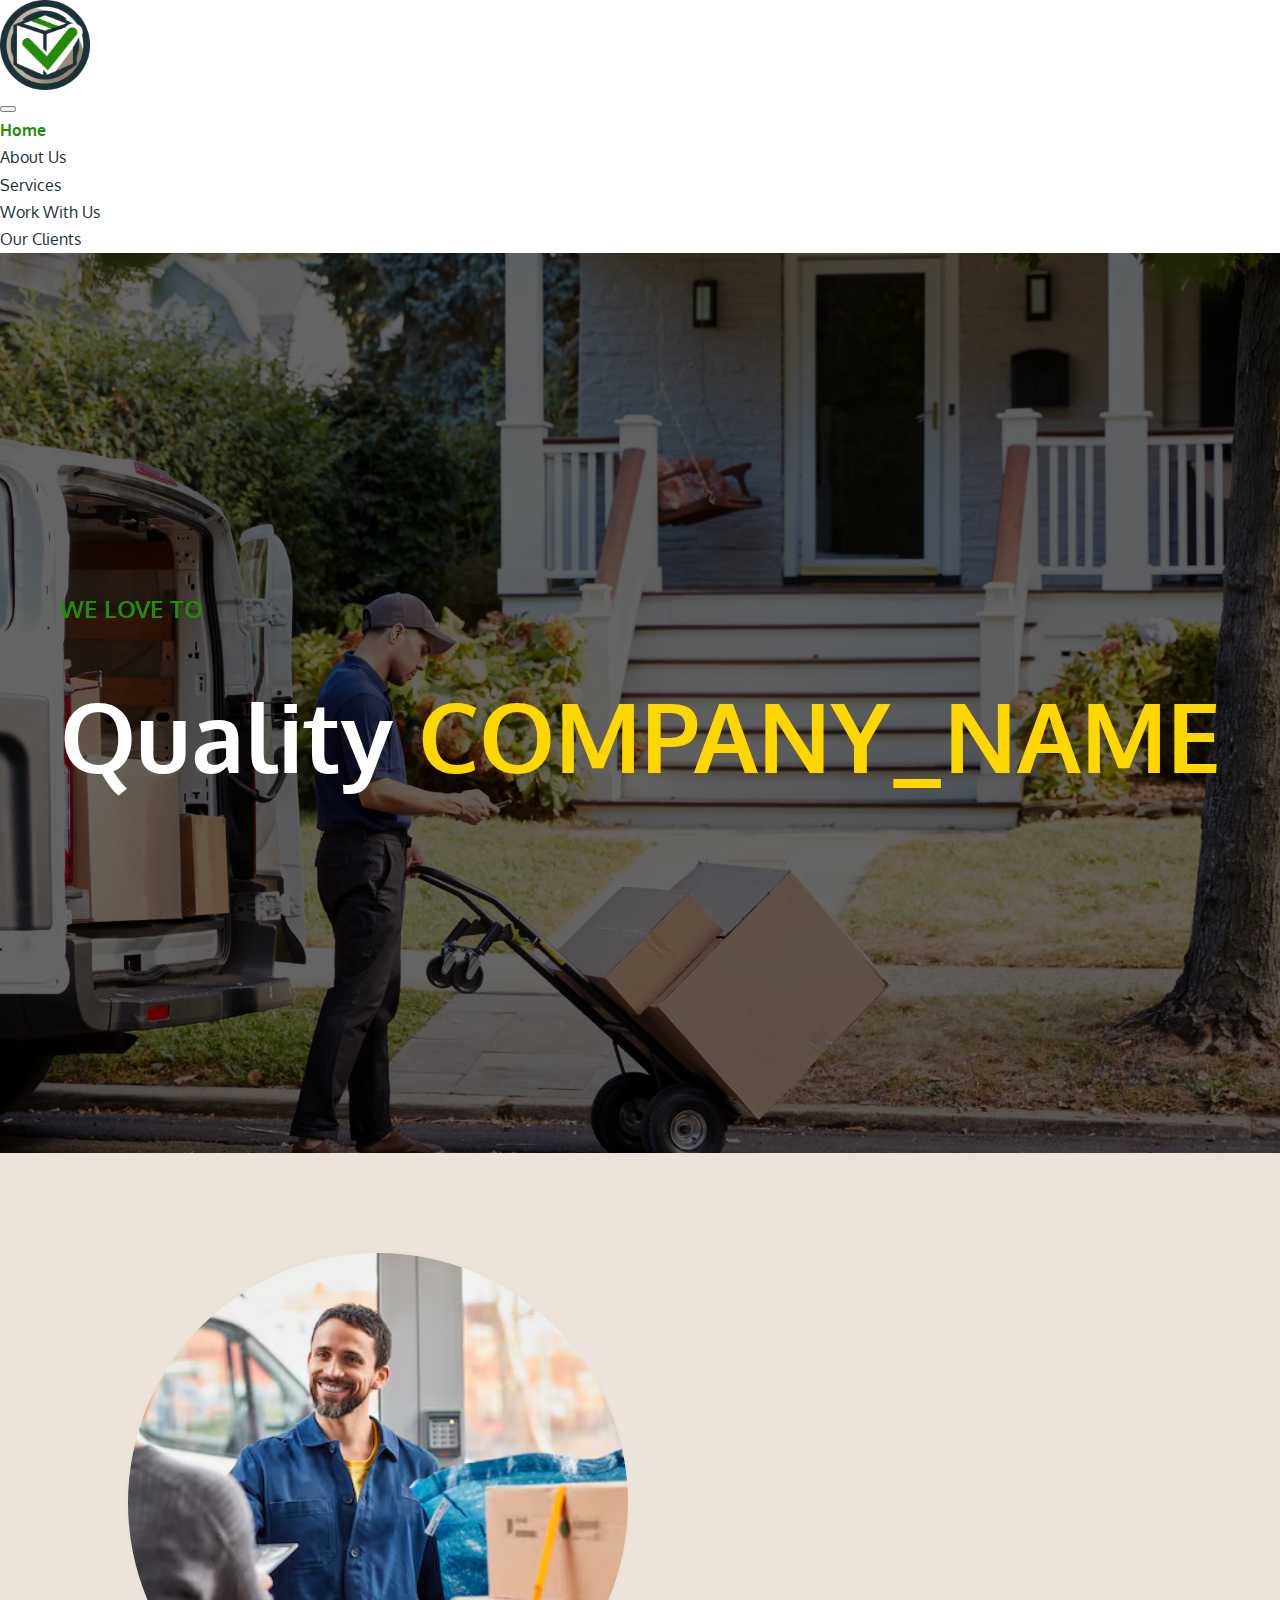
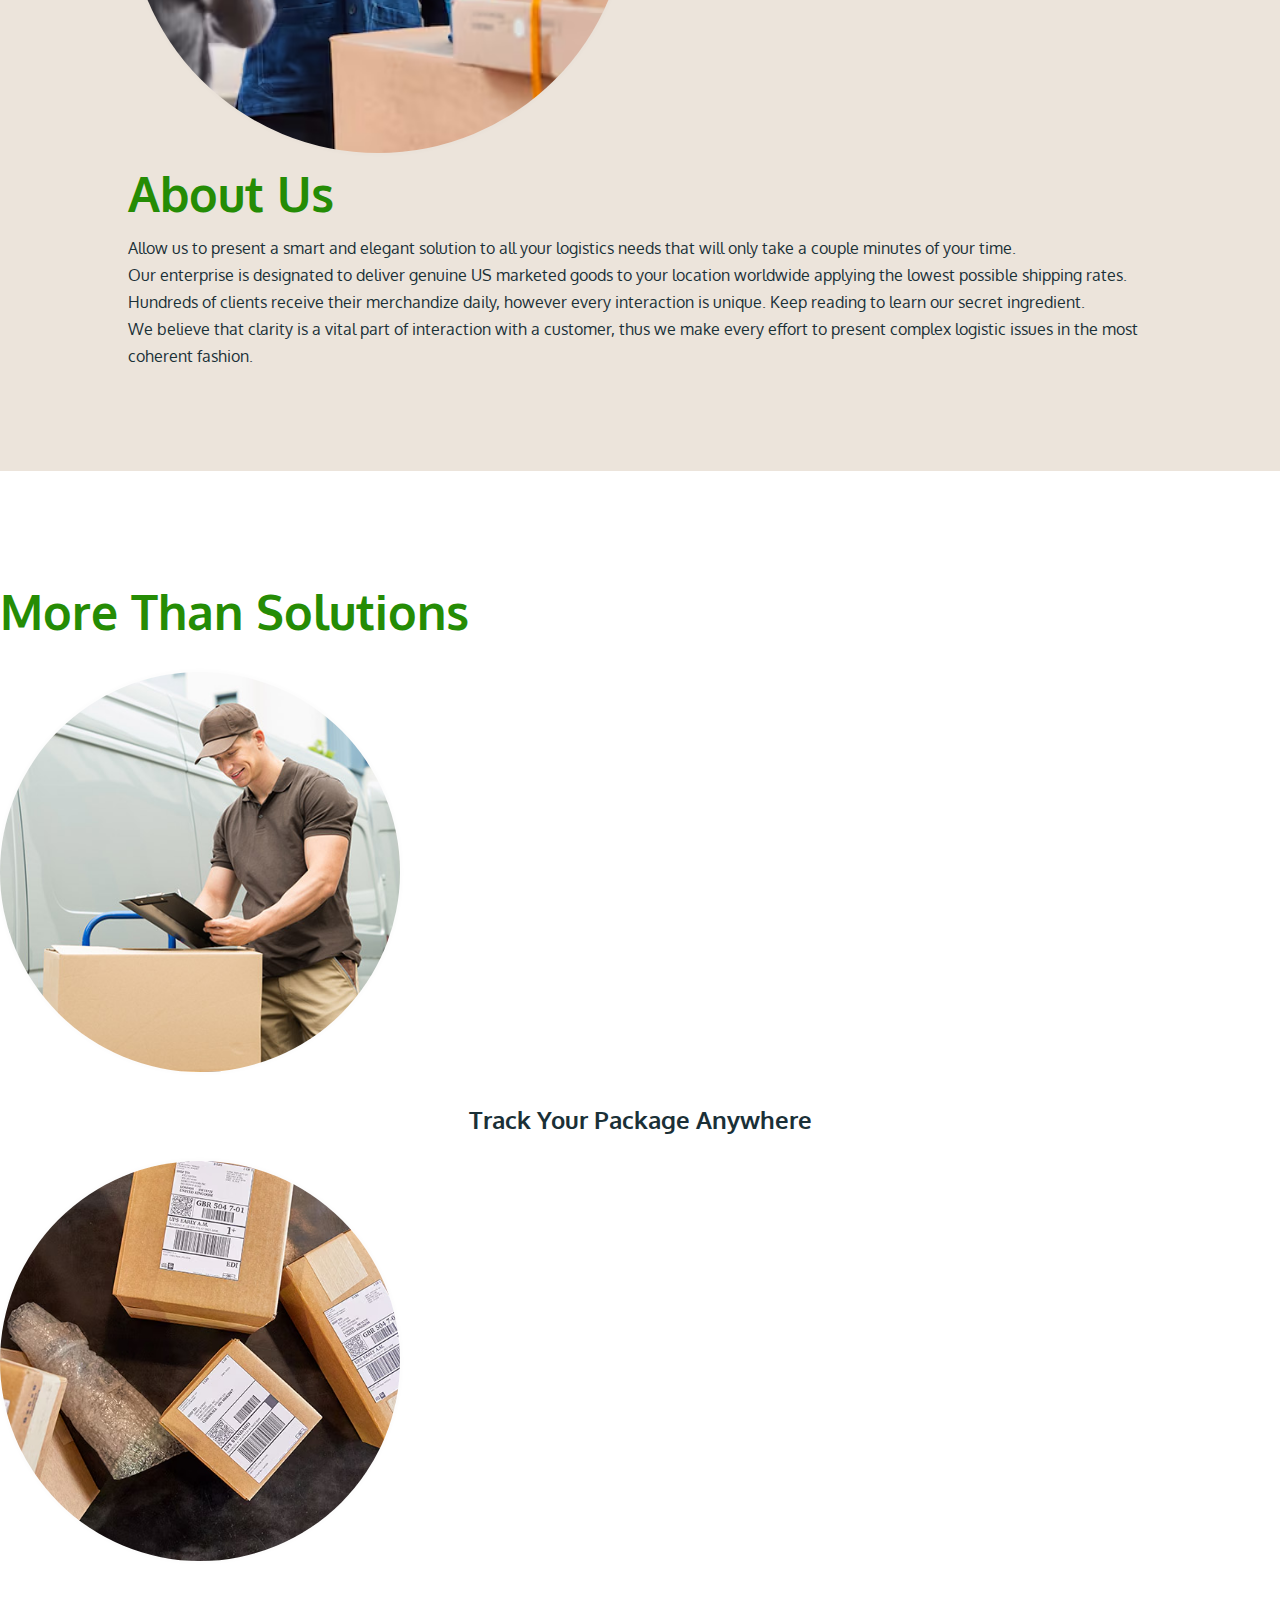
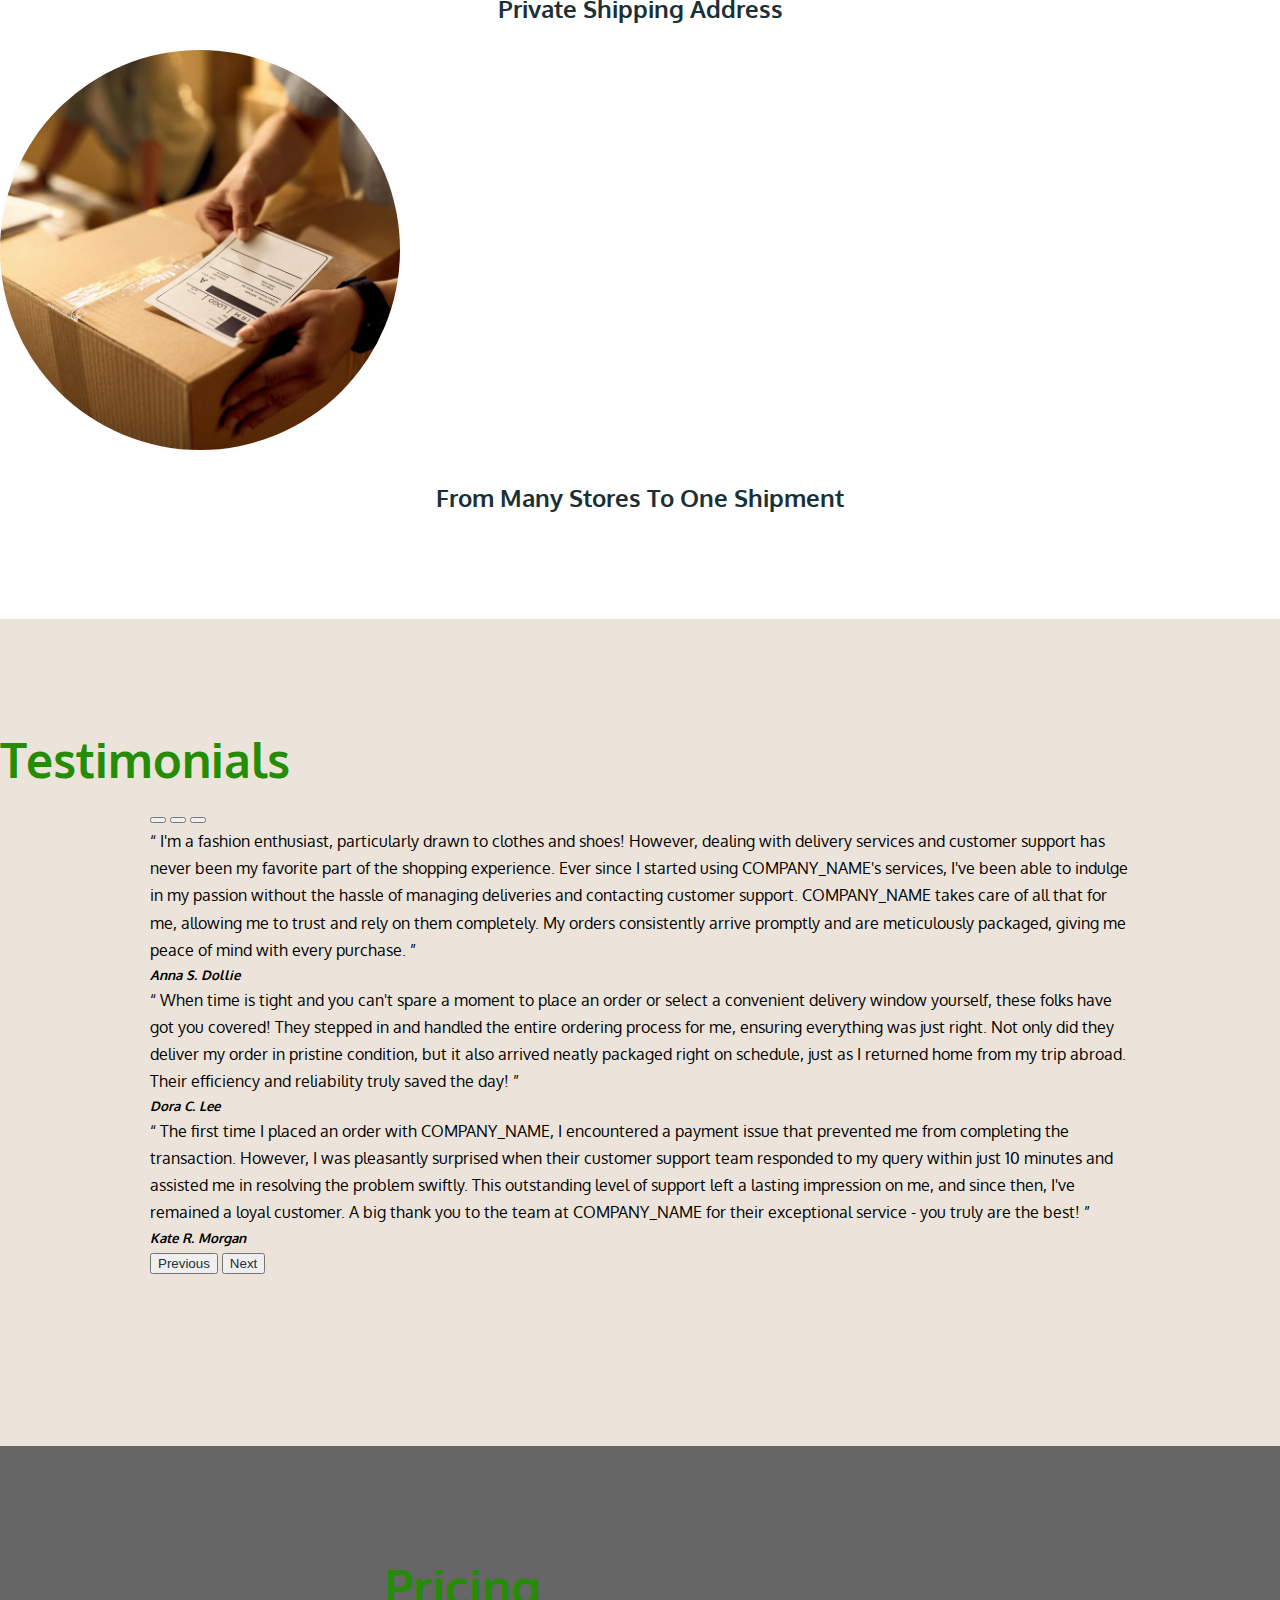
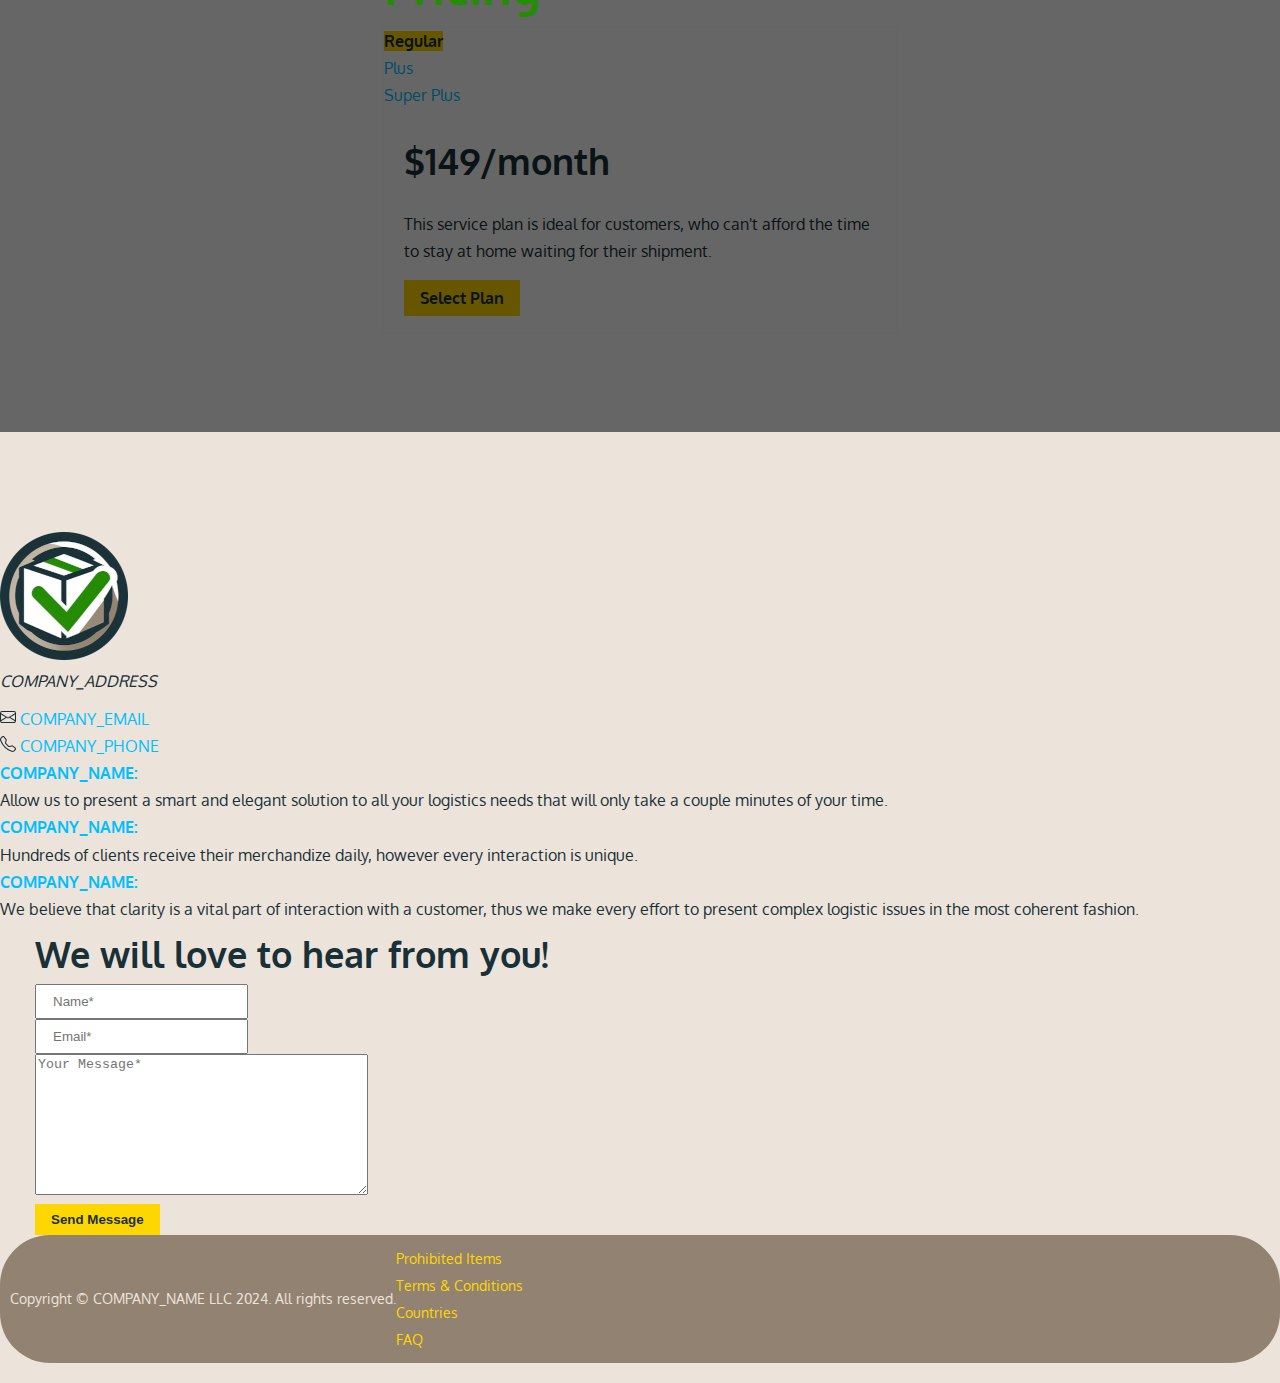
<file: index.html>
<!DOCTYPE html>
<html>

<head>
    <meta charset="utf-8" />
    <meta name="viewport" content="width=device-width, initial-scale=1.0" />
    <title>Home - COMPANY_NAME</title>
    <link href="https://cdn.jsdelivr.net/npm/bootstrap@5.2.3/dist/css/bootstrap.min.css" rel="stylesheet"
        integrity="sha384-rbsA2VBKQhggwzxH7pPCaAqO46MgnOM80zW1RWuH61DGLwZJEdK2Kadq2F9CUG65" crossorigin="anonymous">
    <link rel="preconnect" href="https://fonts.googleapis.com">
    <link rel="preconnect" href="https://fonts.gstatic.com" crossorigin>
    <link href="https://fonts.googleapis.com/css2?family=Oxygen:wght@300;400;700&display=swap" rel="stylesheet">
    <link rel="stylesheet" href="./assets/css/style.css">
</head>

<body>
    <header>
        <nav class="navbar fixed-top navbar-expand-lg">
            <div class="container">
                <a class="navbar-brand" href="#">
                    <img src="./assets/img/128.png" alt="">
                </a>
                <button class="navbar-toggler" type="button" data-bs-toggle="collapse"
                    data-bs-target="#navbarSupportedContent" aria-controls="navbarSupportedContent"
                    aria-expanded="false" aria-label="Toggle navigation">
                    <span class="navbar-toggler-icon"></span>
                </button>
                <div class="collapse navbar-collapse" id="navbarSupportedContent">
                    <ul class="navbar-nav me-auto mb-2 mb-lg-0">
                        <li class="nav-item">
                            <a class="hover-up nav-link active" aria-current="page" href="/">Home</a>
                        </li>
                        <li class="nav-item">
                            <a class="hover-up nav-link" href="./about.html">About Us</a>
                        </li>
                        <li class="nav-item">
                            <a class="hover-up nav-link" href="./services.html">Services</a>
                        </li>
                        <li class="nav-item">
                            <a class="hover-up nav-link" href="./work-with-us.html">Work With Us</a>
                        </li>
                        <li class="nav-item">
                            <a class="hover-up nav-link" href="./our-clients.html">Our Clients</a></a>
                        </li>
                    </ul>
                </div>
            </div>
        </nav>
    </header>
    <main id="main">
        <section>
            <div class="container-fluid banner">
                <div class="wrap">
                    <div class="banner-text">
                        <span class="sub-header">WE LOVE TO</span>
                        <h1>Quality <span>COMPANY_NAME</span></h1>
                    </div>
                </div>
            </div>
        </section>
        <section class="brown about">
            <div class="container-1024">
                <div class="row">
                    <div class="col-lg-7 col-md-7 col-sm-12 img-col"><img class="hover-up"
                            src="./assets/img/53f9facce868c3c1725dc7cdc7bb96c5.avif" alt="about"></div>
                    <div class="col-lg-5 col-md-5 col-sm-12">
                        <h2 class="mb-5">About Us</h2>
                        <p>
                            Allow us to present a smart and elegant solution to all
                            your logistics needs that will only take a couple minutes
                            of your time.
                        </p>
                        <p>
                            Our enterprise is designated to deliver genuine US
                            marketed goods to your location worldwide applying the
                            lowest possible shipping rates. Hundreds of clients
                            receive their merchandize daily, however every interaction
                            is unique. Keep reading to learn our secret ingredient.
                        </p>
                        <p>
                            We believe that clarity is a vital part of interaction
                            with a customer, thus we make every effort to present
                            complex logistic issues in the most coherent fashion.
                        </p>
                    </div>
                </div>
            </div>
        </section>
        <section class="solutions">
            <div class="container">
                <h2 class="text-center mb-5">More Than Solutions</h2>
                <div class="row">
                    <div class="col-sm-4">
                        <div class="img">
                            <img class="hover-up" src="./assets/img/track-your-parcel2.jpg" alt="img" />
                        </div>
                        <h4>
                            Track Your Package Anywhere
                        </h4>
                    </div>
                    <div class="col-sm-4">
                        <div class="img">
                            <img class="hover-up" src="./assets/img/how-write-address-package-B-1174695-Q421.avif"
                                alt="img" />
                        </div>
                        <h4>
                            Private Shipping Address
                        </h4>
                    </div>
                    <div class="col-sm-4">
                        <div class="img">
                            <img class="hover-up" src="./assets/img/Guide to Shipping for Your Online Store.webp"
                                alt="img" />
                        </div>
                        <h4>
                            From Many Stores To One Shipment
                        </h4>
                    </div>
                </div>
            </div>
        </section>
        <section class="brown">
            <div class="container">
                <h2 class="text-center mb-5">Testimonials</h2>
                <div id="carouselExampleDark" class="carousel carousel-dark slide" data-bs-ride="carousel">
                    <div class="carousel-indicators">
                        <button type="button" data-bs-target="#carouselExampleDark" data-bs-slide-to="0" class="active"
                            aria-current="true" aria-label="Slide 1"></button>
                        <button type="button" data-bs-target="#carouselExampleDark" data-bs-slide-to="1"
                            aria-label="Slide 2"></button>
                        <button type="button" data-bs-target="#carouselExampleDark" data-bs-slide-to="2"
                            aria-label="Slide 3"></button>
                    </div>
                    <div class="carousel-inner">
                        <div class="carousel-item active" data-bs-interval="10000">
                            <blockquote class="text-center w-100">
                                <q>
                                    I'm a fashion enthusiast, particularly drawn to clothes and shoes! However, dealing
                                    with delivery services and customer support has never been my favorite part of the
                                    shopping experience. Ever since I started using COMPANY_NAME's services, I've been
                                    able to indulge in my passion without the hassle of managing deliveries and
                                    contacting customer support. COMPANY_NAME takes care of all that for me, allowing me
                                    to trust and rely on them completely. My orders consistently arrive promptly and are
                                    meticulously packaged, giving me peace of mind with every purchase.
                                </q>
                                <cite>
                                    <h5 class="mt-2">Anna S. Dollie</h5>
                                </cite>
                            </blockquote>
                        </div>
                        <div class="carousel-item" data-bs-interval="2000">
                            <blockquote class="text-center w-100">
                                <q>
                                    When time is tight and you can't spare a moment to place an order or select a
                                    convenient delivery window yourself, these folks have got you covered! They stepped
                                    in and handled the entire ordering process for me, ensuring everything was just
                                    right. Not only did they deliver my order in pristine condition, but it also arrived
                                    neatly packaged right on schedule, just as I returned home from my trip abroad.
                                    Their efficiency and reliability truly saved the day!
                                </q>
                                <cite>
                                    <h5 class="mt-2">Dora C. Lee</h5>
                                </cite>
                            </blockquote>
                        </div>
                        <div class="carousel-item">
                            <blockquote class="text-center w-100">
                                <q>
                                    The first time I placed an order with COMPANY_NAME, I encountered a payment issue
                                    that prevented me from completing the transaction. However, I was pleasantly
                                    surprised when their customer support team responded to my query within just 10
                                    minutes and assisted me in resolving the problem swiftly. This outstanding level of
                                    support left a lasting impression on me, and since then, I've remained a loyal
                                    customer. A big thank you to the team at COMPANY_NAME for their exceptional service
                                    - you truly are the best!
                                </q>
                                <cite>
                                    <h5 class="mt-2">Kate R. Morgan</h5>
                                </cite>
                            </blockquote>
                        </div>
                    </div>
                    <button class="carousel-control-prev" type="button" data-bs-target="#carouselExampleDark"
                        data-bs-slide="prev">
                        <span class="carousel-control-prev-icon" aria-hidden="true"></span>
                        <span class="visually-hidden">Previous</span>
                    </button>
                    <button class="carousel-control-next" type="button" data-bs-target="#carouselExampleDark"
                        data-bs-slide="next">
                        <span class="carousel-control-next-icon" aria-hidden="true"></span>
                        <span class="visually-hidden">Next</span>
                    </button>
                </div>
            </div>
        </section>
        <section class="pricing-section">
            <div class="container">
                <div class="wrap">
                    <h2 class="text-center mb-5">Pricing</h2>
                    <div class="row">
                        <div class="col-12">
                            <div class="price-card card text-center">
                                <div class="card-header">
                                    <ul class="nav nav-pills card-header-pills">
                                        <li class="nav-item">
                                            <a id="nav-1" class="nav-link nav-tab nav-regular active"
                                                href="#">Regular</a>
                                        </li>
                                        <li class="nav-item">
                                            <a id="nav-2" class="nav-link nav-tab nav-regular" href="#">Plus</a>
                                        </li>
                                        <li class="nav-item">
                                            <a id="nav-3" class="nav-link nav-tab nav-regular" href="#">Super Plus</a>
                                        </li>
                                    </ul>
                                </div>
                                <div class="card-body card-regular">
                                    <div class="body-wrapper active" id="body-1">
                                        <h3 class="card-title">$149/month</h3>
                                        <p class="card-text">
                                            This service plan is ideal for customers, who can't afford the time to stay
                                            at home waiting for their shipment.
                                        </p>
                                        <a href="#contact_us_form" class="hover-up btn btn-primary">Select Plan</a>
                                    </div>
                                    <div class="body-wrapper" id="body-2">
                                        <h3 class="card-title">$299/month</h3>
                                        <p class="card-text">
                                            All that is included in the previous plan plus insurance against any damage
                                            and in any case.
                                        </p>
                                        <a href="#contact_us_form" class="hover-up btn btn-primary">Select Plan</a>
                                    </div>
                                    <div class="body-wrapper" id="body-3">
                                        <h3 class="card-title">$399/month</h3>
                                        <p class="card-text">
                                            In case you need to purchase something no one else should know about.
                                        </p>
                                        <a href="#contact_us_form" class="hover-up btn btn-primary">Select Plan</a>
                                    </div>
                                </div>
                            </div>
                        </div>
                    </div>
                </div>
            </div>
        </section>
    </main>
    <footer id="footer">
        <div class="container">
            <div class="row pb-5">
                <div class="col-3">
                    <a href="index.html">
                        <img src="./assets/img/128.png" alt="logo">
                    </a>
                    <div class="contact">
                        <address>
                            <p>COMPANY_ADDRESS</p>
                        </address>
                        <ul class="info">
                            <li>
                                <p class="email">
                                    <svg xmlns="http://www.w3.org/2000/svg" width="16" height="16" fill="currentColor"
                                        class="bi bi-envelope" viewBox="0 0 16 16">
                                        <path
                                            d="M0 4a2 2 0 0 1 2-2h12a2 2 0 0 1 2 2v8a2 2 0 0 1-2 2H2a2 2 0 0 1-2-2zm2-1a1 1 0 0 0-1 1v.217l7 4.2 7-4.2V4a1 1 0 0 0-1-1zm13 2.383-4.708 2.825L15 11.105zm-.034 6.876-5.64-3.471L8 9.583l-1.326-.795-5.64 3.47A1 1 0 0 0 2 13h12a1 1 0 0 0 .966-.741M1 11.105l4.708-2.897L1 5.383z" />
                                    </svg>
                                    <a href="mailto:COMPANY_EMAIL">COMPANY_EMAIL</a>
                                </p>
                            </li>
                            <li>
                                <p class="tel">
                                    <svg xmlns="http://www.w3.org/2000/svg" width="16" height="16" fill="currentColor"
                                        class="bi bi-telephone" viewBox="0 0 16 16">
                                        <path
                                            d="M3.654 1.328a.678.678 0 0 0-1.015-.063L1.605 2.3c-.483.484-.661 1.169-.45 1.77a17.6 17.6 0 0 0 4.168 6.608 17.6 17.6 0 0 0 6.608 4.168c.601.211 1.286.033 1.77-.45l1.034-1.034a.678.678 0 0 0-.063-1.015l-2.307-1.794a.68.68 0 0 0-.58-.122l-2.19.547a1.75 1.75 0 0 1-1.657-.459L5.482 8.062a1.75 1.75 0 0 1-.46-1.657l.548-2.19a.68.68 0 0 0-.122-.58zM1.884.511a1.745 1.745 0 0 1 2.612.163L6.29 2.98c.329.423.445.974.315 1.494l-.547 2.19a.68.68 0 0 0 .178.643l2.457 2.457a.68.68 0 0 0 .644.178l2.189-.547a1.75 1.75 0 0 1 1.494.315l2.306 1.794c.829.645.905 1.87.163 2.611l-1.034 1.034c-.74.74-1.846 1.065-2.877.702a18.6 18.6 0 0 1-7.01-4.42 18.6 18.6 0 0 1-4.42-7.009c-.362-1.03-.037-2.137.703-2.877z" />
                                    </svg>
                                    <a href="tel:+16066204290">COMPANY_PHONE</a>
                                </p>
                            </li>
                        </ul>
                    </div>
                </div>
                <div class="col-3">
                    <ul class="testimonial mt-5">
                        <li>
                            <p>
                                <a href="#"><b>COMPANY_NAME:</b><br></a>
                                <span>
                                    Allow us to present a smart and elegant solution to
                                    all your logistics needs that will only take a
                                    couple minutes of your time.
                                </span>
                            </p>
                        </li>
                        <li>
                            <p>
                                <a href="#"><b>COMPANY_NAME:</b><br></a>
                                <span>
                                    Hundreds of clients receive their merchandize
                                    daily, however every interaction is unique.
                                </span>
                            </p>
                        </li>
                        <li>
                            <p>
                                <a href="#"><b>COMPANY_NAME:</b><br></a>
                                <span>
                                    We believe that clarity is a vital part of
                                    interaction with a customer, thus we make every
                                    effort to present complex logistic issues in the
                                    most coherent fashion.
                                </span>
                            </p>
                        </li>
                    </ul>
                </div>
                <div class="col-6">
                    <div class="form-container">
                        <form id="contact_us_form" enctype="multipart/form-data">
                            <h3 class="mb-3">We will love to hear from you!</h3>
                            <div class="mb-3">
                                <div class="row g-2">
                                    <div class="col-md">
                                        <input type="text" name="name" required class="form-control"
                                            placeholder="Name*" />
                                    </div>
                                    <div class="col-md">
                                        <input type="email" required name="contact-email" class="form-control"
                                            placeholder="Email*" />
                                    </div>
                                </div>
                            </div>
                            <div class="mb-3">
                                <textarea name="message" required class="form-control" rows="9" cols="39"
                                    placeholder="Your Message*"></textarea>
                            </div>
                            <div class="mb-3">
                                <input id="submit" class="hover-up btn btn-primary mb-3" type="submit"
                                    value="Send Message" />
                            </div>
                        </form>
                    </div>
                </div>
            </div>
            <div class="row bottom mt-5">
                <div class="copyright col-6">
                    <span class="copyright">Copyright &copy; COMPANY_NAME LLC 2024. All rights reserved.</span>
                </div>
                <ul class="sub-nav col-6 d-flex gap-5 justify-content-end">
                    <li><a href="./prohibited.html">Prohibited Items</a></li>
                    <li><a href="./terms.html">Terms & Conditions</a></li>
                    <li><a href="./countries.html">Countries</a></li>
                    <li><a href="./faq.html">FAQ</a></li>
                </ul>
            </div>
        </div>
    </footer>
    </div>
    <script src="https://cdn.jsdelivr.net/npm/bootstrap@5.2.3/dist/js/bootstrap.bundle.min.js"
        integrity="sha384-kenU1KFdBIe4zVF0s0G1M5b4hcpxyD9F7jL+jjXkk+Q2h455rYXK/7HAuoJl+0I4"
        crossorigin="anonymous"></script>
    <script src="https://cdn.jsdelivr.net/npm/jquery@3.7.1/dist/jquery.min.js"></script>
    <script src="./assets/js/script.js"></script>
</body>

</html>
</file>
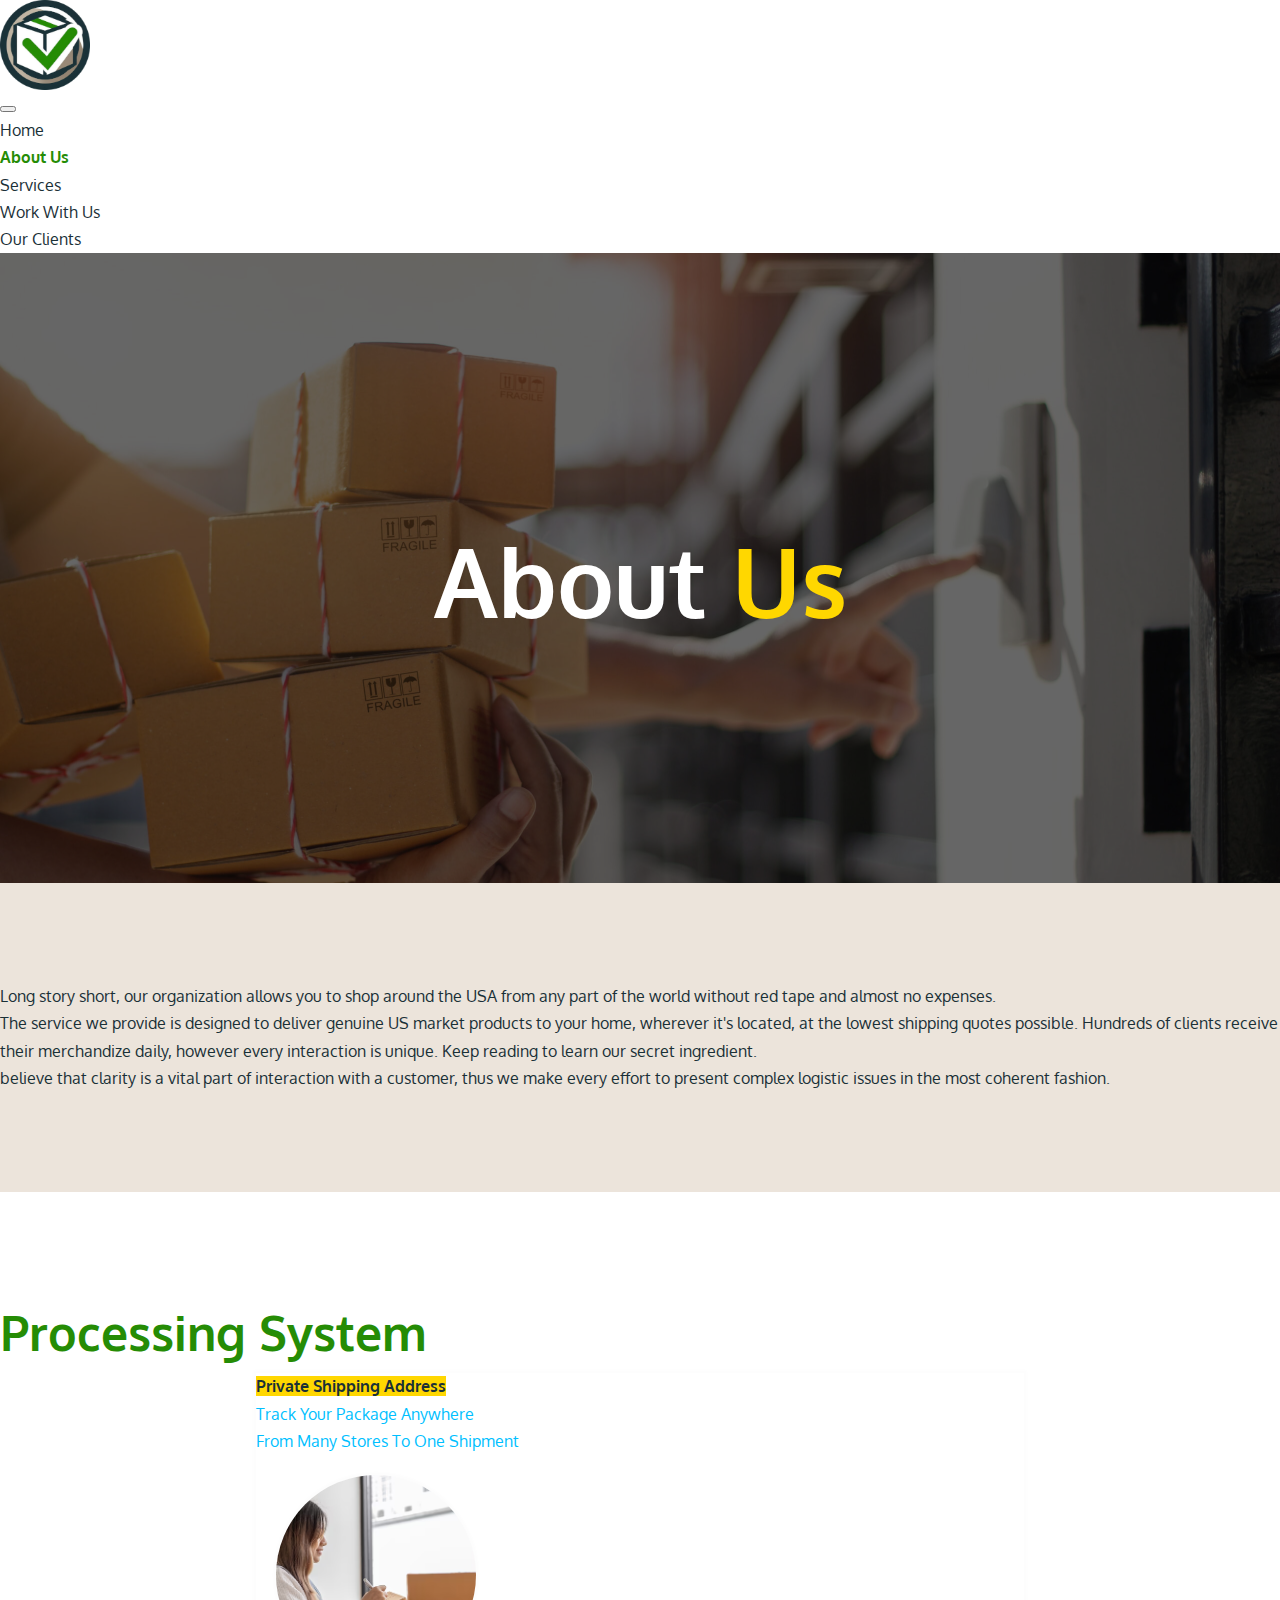
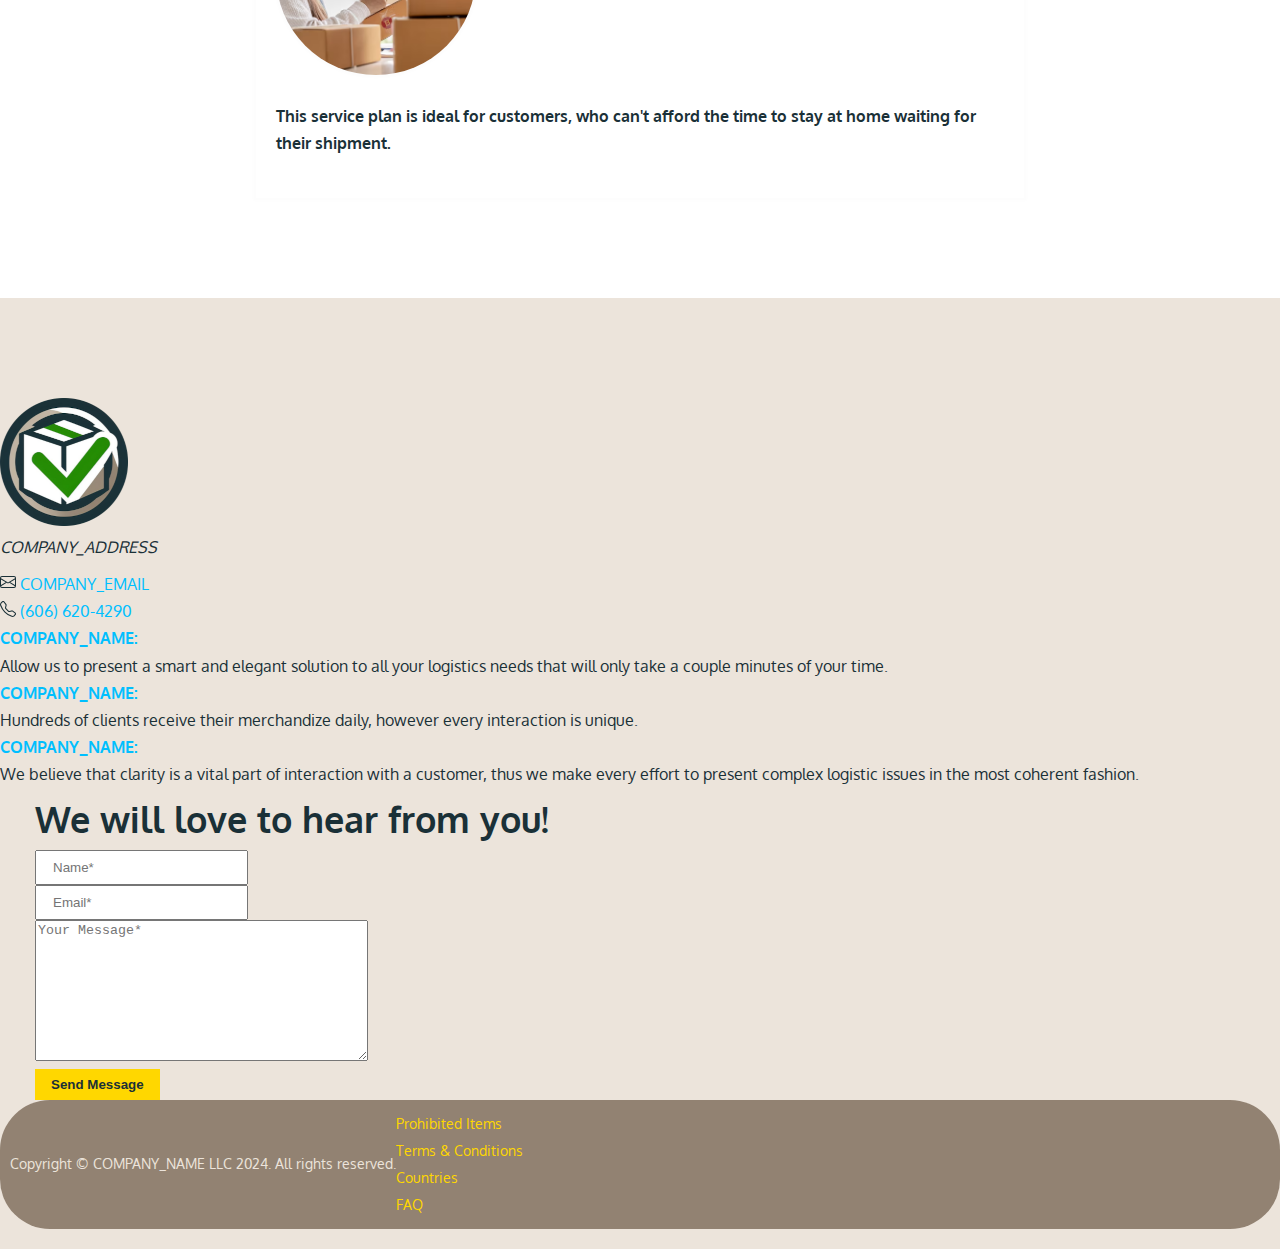
<file: about.html>
<!DOCTYPE html>
<html>

<head>
    <meta charset="utf-8" />
    <meta name="viewport" content="width=device-width, initial-scale=1.0" />
    <title>About us - COMPANY_NAME</title>
    <link href="https://cdn.jsdelivr.net/npm/bootstrap@5.2.3/dist/css/bootstrap.min.css" rel="stylesheet"
        integrity="sha384-rbsA2VBKQhggwzxH7pPCaAqO46MgnOM80zW1RWuH61DGLwZJEdK2Kadq2F9CUG65" crossorigin="anonymous">
    <link rel="preconnect" href="https://fonts.googleapis.com">
    <link rel="preconnect" href="https://fonts.gstatic.com" crossorigin>
    <link href="https://fonts.googleapis.com/css2?family=Oxygen:wght@300;400;700&display=swap" rel="stylesheet">
    <link rel="stylesheet" href="./assets/css/style.css">
</head>

<body>
    <nav class="navbar fixed-top navbar-expand-lg">
        <div class="container">
            <a class="navbar-brand" href="/">
                <img src="./assets/img/128.png" alt="">
            </a>
            <button class="navbar-toggler" type="button" data-bs-toggle="collapse"
                data-bs-target="#navbarSupportedContent" aria-controls="navbarSupportedContent" aria-expanded="false"
                aria-label="Toggle navigation">
                <span class="navbar-toggler-icon"></span>
            </button>
            <div class="collapse navbar-collapse" id="navbarSupportedContent">
                <ul class="navbar-nav me-auto mb-2 mb-lg-0">
                    <li class="nav-item">
                        <a class="hover-up nav-link" aria-current="page" href="/">Home</a>
                    </li>
                    <li class="nav-item">
                        <a class="hover-up nav-link active" href="">About Us</a>
                    </li>
                    <li class="nav-item">
                        <a class="hover-up nav-link" href="./services.html">Services</a>
                    </li>
                    <li class="nav-item">
                        <a class="hover-up nav-link" href="./work-with-us.html">Work With Us</a>
                    </li>
                    <li class="nav-item">
                        <a class="hover-up nav-link" href="./our-clients.html">Our Clients</a></a>
                    </li>
                </ul>
            </div>
        </div>
    </nav>
    <main>

        <section>
            <div class="container-fluid banner sub-page page-about">
                <div class="wrap">
                    <div class="banner-text">
                        <h1>About <span>Us</span></h1>
                    </div>
                </div>
            </div>
        </section>
        <section class="brown">
            <div class="container">
                <p>Long story short, our organization allows you to shop around the USA from any part of the world
                    without red tape and almost no expenses.</p>
                <p>The service we provide is designed to deliver genuine US market products to your home, wherever it's
                    located, at the lowest shipping quotes possible. Hundreds of clients receive their merchandize
                    daily, however every interaction is unique. Keep reading to learn our secret ingredient.</p>
                <p> believe that clarity is a vital part of interaction with a customer, thus we make every effort to
                    present complex logistic issues in the most coherent fashion.</p>
            </div>
        </section>
        <section>
            <div class="container">
                <h2 class="text-center mb-5">Processing System</h2>
                <div class="row">
                    <div class="container-768">
                        <div class="price-card card text-center">
                            <div class="card-header">
                                <ul class="nav nav-pills card-header-pills">
                                    <li class="nav-item">
                                        <a id="nav-1" class="nav-link nav-tab nav-regular active" href="#">Private
                                            Shipping Address</a>
                                    </li>
                                    <li class="nav-item">
                                        <a id="nav-2" class="nav-link nav-tab nav-regular" href="#">Track Your Package
                                            Anywhere</a>
                                    </li>
                                    <li class="nav-item">
                                        <a id="nav-3" class="nav-link nav-tab nav-regular" href="#">From Many Stores To
                                            One Shipment</a>
                                    </li>
                                </ul>
                            </div>
                            <div class="card-body card-regular">
                                <div class="body-wrapper active" id="body-1">
                                    <div class="row">
                                        <div class="col-6 img">
                                            <img src="./assets/img/woman-holding-parcel-boxes-write-customer-address-information-before-shipping-customers-via-private-transport-service-she-works-online-she-sells-through-website-online-selling-concept_528263-285.avif"
                                                alt="img">
                                        </div>
                                        <div class="col-6">
                                            <p class="card-text text-right">
                                                <b>This service plan is ideal for customers, who can't afford the time
                                                    to stay at home waiting for their shipment.</b>
                                            </p>
                                        </div>
                                    </div>

                                </div>
                                <div class="body-wrapper" id="body-2">
                                    <div class="row">
                                        <div class="col-6">
                                            <p class="card-text">
                                                <b>All that is included in the previous plan plus insurance against any
                                                    damage and in any case.</b>
                                            </p>
                                        </div>
                                        <div class="col-6 img">
                                            <img src="./assets/img/Introducing-a-new-generation-of-mobile-computers-Zebras-TC53TC58-are-designed-for-more-1.png"
                                                alt="img">
                                        </div>
                                    </div>
                                </div>
                                <div class="body-wrapper" id="body-3">
                                    <div class="row">
                                        <div class="col-6 img">
                                            <img src="./assets/img/Split-Shipments.jpg" alt="img">
                                        </div>
                                        <div class="col-6">
                                            <p class="card-text">
                                                <b>In case you need to purchase something no one else should know
                                                    about.</b>
                                            </p>
                                        </div>
                                    </div>
                                </div>
                            </div>
                        </div>
                    </div>
                </div>
            </div>
        </section>


    </main>
    <footer id="footer">
        <div class="container">
            <div class="row pb-5">
                <div class="col-3">
                    <a href="index.html">
                        <img src="./assets/img/128.png" alt="logo">
                    </a>
                    <div class="contact">
                        <address>
                            <p>COMPANY_ADDRESS</p>
                        </address>
                        <ul class="info">
                            <li>
                                <p class="email">
                                    <svg xmlns="http://www.w3.org/2000/svg" width="16" height="16" fill="currentColor"
                                        class="bi bi-envelope" viewBox="0 0 16 16">
                                        <path
                                            d="M0 4a2 2 0 0 1 2-2h12a2 2 0 0 1 2 2v8a2 2 0 0 1-2 2H2a2 2 0 0 1-2-2zm2-1a1 1 0 0 0-1 1v.217l7 4.2 7-4.2V4a1 1 0 0 0-1-1zm13 2.383-4.708 2.825L15 11.105zm-.034 6.876-5.64-3.471L8 9.583l-1.326-.795-5.64 3.47A1 1 0 0 0 2 13h12a1 1 0 0 0 .966-.741M1 11.105l4.708-2.897L1 5.383z" />
                                    </svg>
                                    <a href="mailto:COMPANY_EMAIL">COMPANY_EMAIL</a>
                                </p>
                            </li>
                            <li>
                                <p class="tel">
                                    <svg xmlns="http://www.w3.org/2000/svg" width="16" height="16" fill="currentColor"
                                        class="bi bi-telephone" viewBox="0 0 16 16">
                                        <path
                                            d="M3.654 1.328a.678.678 0 0 0-1.015-.063L1.605 2.3c-.483.484-.661 1.169-.45 1.77a17.6 17.6 0 0 0 4.168 6.608 17.6 17.6 0 0 0 6.608 4.168c.601.211 1.286.033 1.77-.45l1.034-1.034a.678.678 0 0 0-.063-1.015l-2.307-1.794a.68.68 0 0 0-.58-.122l-2.19.547a1.75 1.75 0 0 1-1.657-.459L5.482 8.062a1.75 1.75 0 0 1-.46-1.657l.548-2.19a.68.68 0 0 0-.122-.58zM1.884.511a1.745 1.745 0 0 1 2.612.163L6.29 2.98c.329.423.445.974.315 1.494l-.547 2.19a.68.68 0 0 0 .178.643l2.457 2.457a.68.68 0 0 0 .644.178l2.189-.547a1.75 1.75 0 0 1 1.494.315l2.306 1.794c.829.645.905 1.87.163 2.611l-1.034 1.034c-.74.74-1.846 1.065-2.877.702a18.6 18.6 0 0 1-7.01-4.42 18.6 18.6 0 0 1-4.42-7.009c-.362-1.03-.037-2.137.703-2.877z" />
                                    </svg>
                                    <a href="tel:+16066204290">(606) 620-4290</a>
                                </p>
                            </li>
                        </ul>
                    </div>
                </div>
                <div class="col-3">
                    <ul class="testimonial mt-5">
                        <li>
                            <p>
                                <a href="#"><b>COMPANY_NAME:</b><br></a>
                                <span>
                                    Allow us to present a smart and elegant solution to
                                    all your logistics needs that will only take a
                                    couple minutes of your time.
                                </span>
                            </p>
                        </li>
                        <li>
                            <p>
                                <a href="#"><b>COMPANY_NAME:</b><br></a>
                                <span>
                                    Hundreds of clients receive their merchandize
                                    daily, however every interaction is unique.
                                </span>
                            </p>
                        </li>
                        <li>
                            <p>
                                <a href="#"><b>COMPANY_NAME:</b><br></a>
                                <span>
                                    We believe that clarity is a vital part of
                                    interaction with a customer, thus we make every
                                    effort to present complex logistic issues in the
                                    most coherent fashion.
                                </span>
                            </p>
                        </li>
                    </ul>
                </div>
                <div class="col-6">
                    <div class="form-container">
                        <form id="contact_us_form" enctype="multipart/form-data">
                            <h3 class="mb-3">We will love to hear from you!</h3>
                            <div class="mb-3">
                                <div class="row g-2">
                                    <div class="col-md">
                                        <input type="text" required name="name" class="form-control"
                                            placeholder="Name*" />
                                    </div>
                                    <div class="col-md">
                                        <input type="email" required name="contact-email" class="form-control"
                                            placeholder="Email*" />
                                    </div>
                                </div>
                            </div>
                            <div class="mb-3">
                                <textarea name="message" required class="form-control" rows="9" cols="39"
                                    placeholder="Your Message*"></textarea>
                            </div>
                            <div class="mb-3">
                                <input id="submit" class="hover-up btn btn-primary mb-3" type="submit"
                                    value="Send Message" />
                            </div>
                        </form>
                    </div>
                </div>
            </div>
            <div class="row bottom mt-5">
                <div class="copyright col-6">
                    <span class="copyright">Copyright &copy; COMPANY_NAME LLC 2024. All rights reserved.</span>
                </div>
                <ul class="sub-nav col-6 d-flex gap-5 justify-content-end">
                    <li><a href="./prohibited.html">Prohibited Items</a></li>
                    <li><a href="./terms.html">Terms & Conditions</a></li>
                    <li><a href="./countries.html">Countries</a></li>
                    <li><a href="./faq.html">FAQ</a></li>
                </ul>
            </div>
        </div>
    </footer>
    </div>
    <script src="https://cdn.jsdelivr.net/npm/bootstrap@5.2.3/dist/js/bootstrap.bundle.min.js"
        integrity="sha384-kenU1KFdBIe4zVF0s0G1M5b4hcpxyD9F7jL+jjXkk+Q2h455rYXK/7HAuoJl+0I4"
        crossorigin="anonymous"></script>
    <script src="https://cdn.jsdelivr.net/npm/jquery@3.7.1/dist/jquery.min.js"></script>
    <script src="./assets/js/script.js"></script>
</body>

</html>
</file>
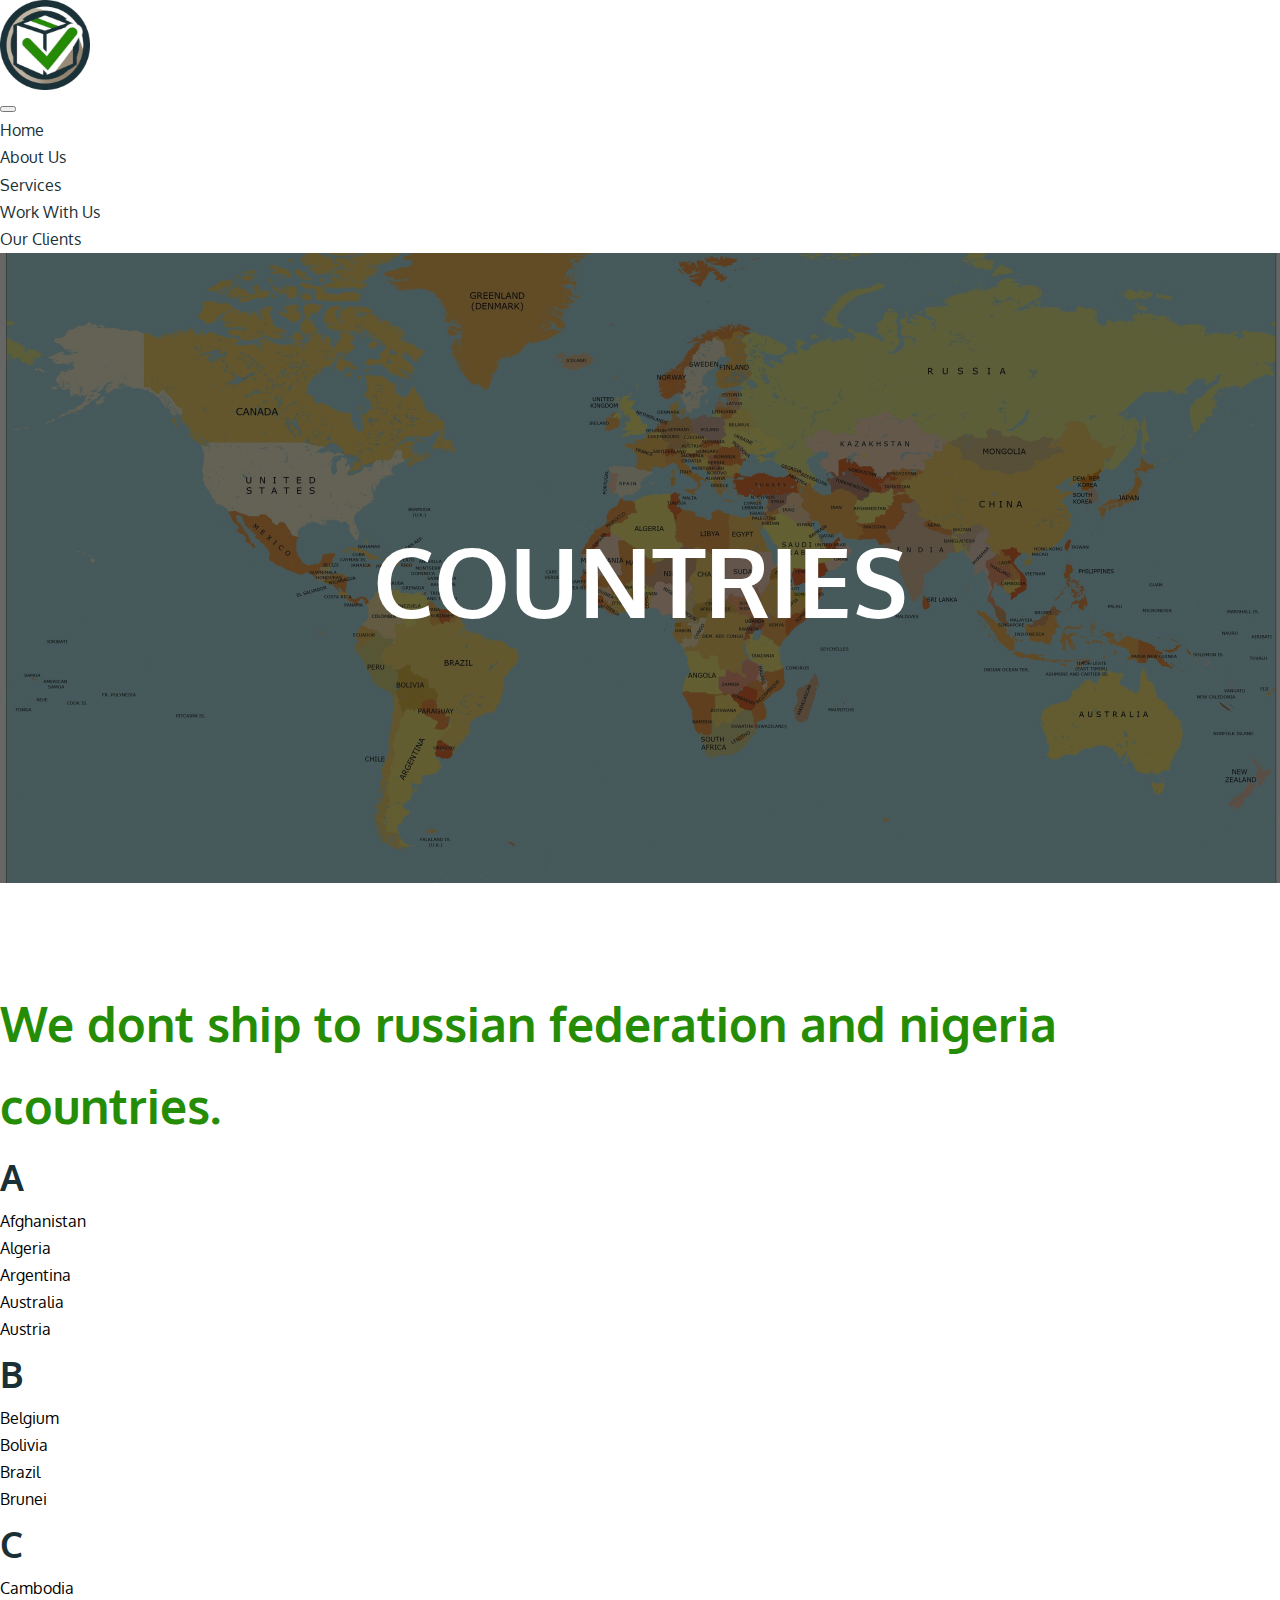
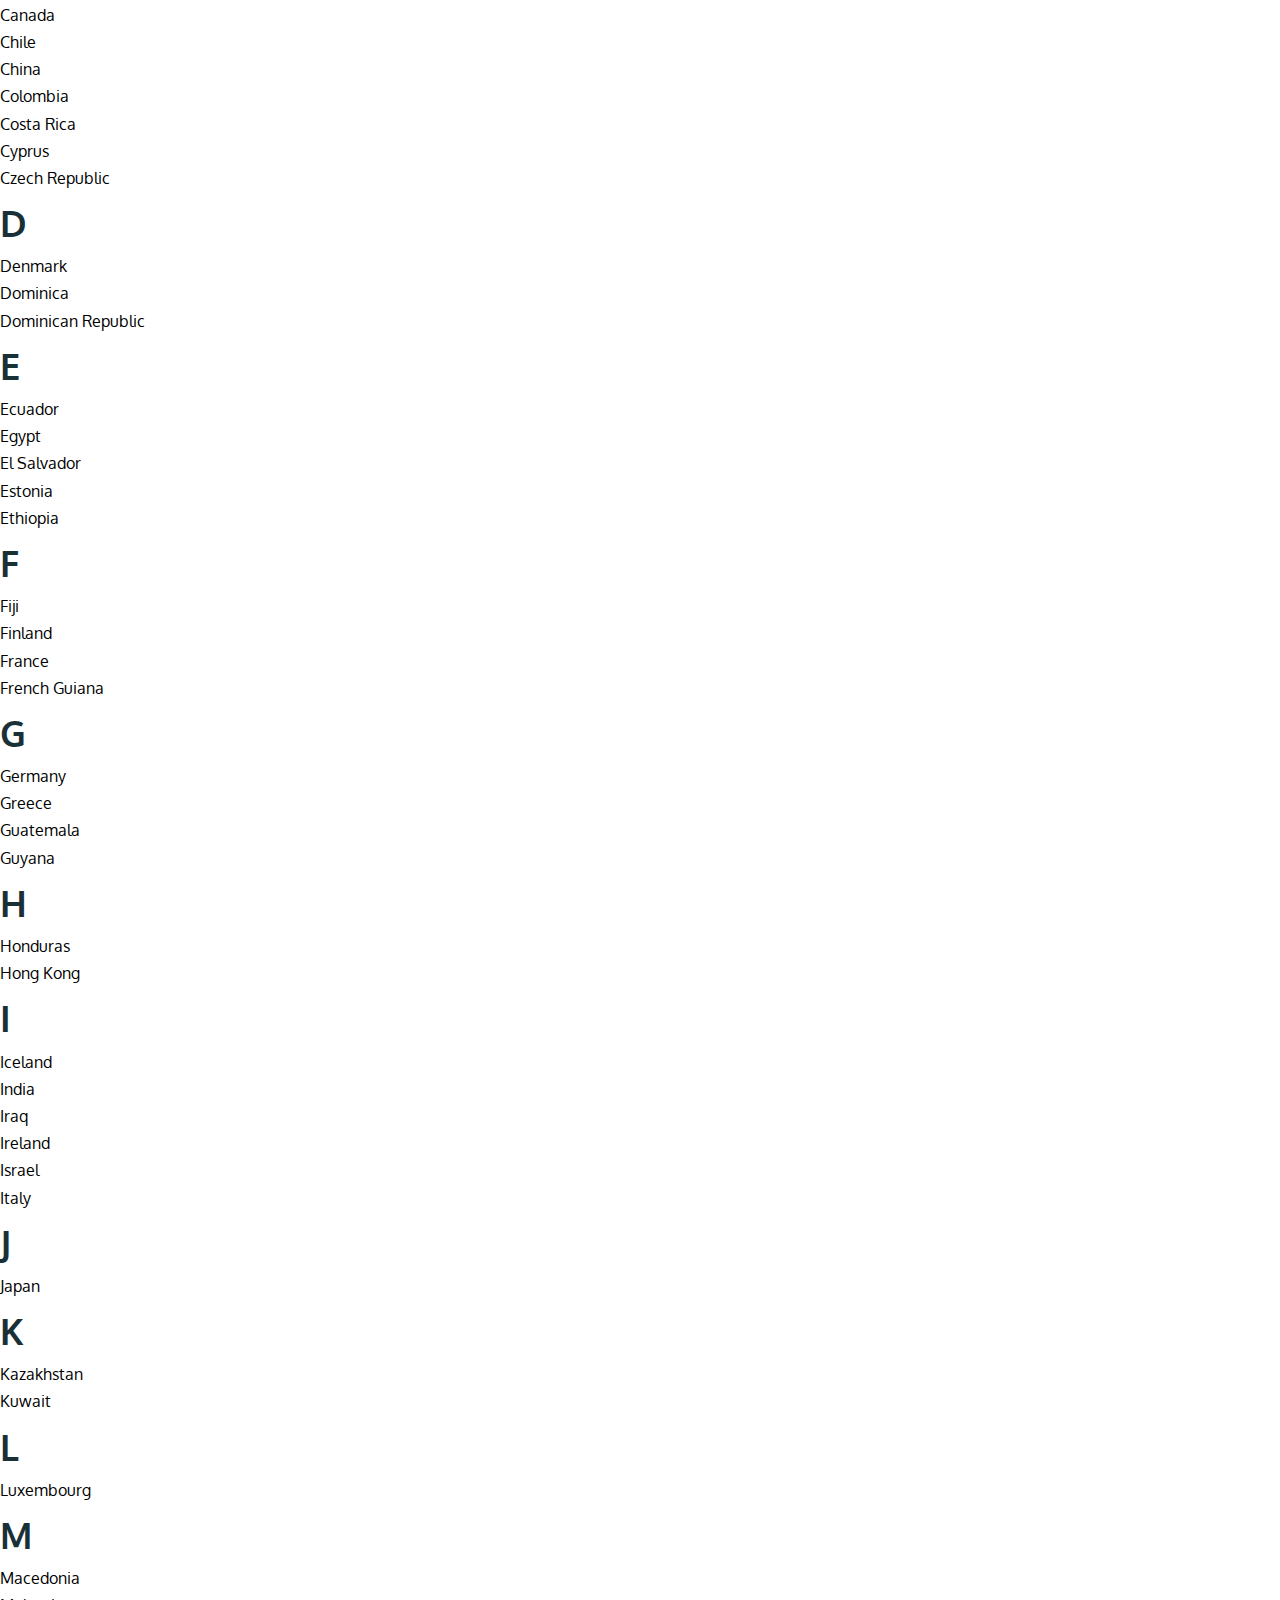
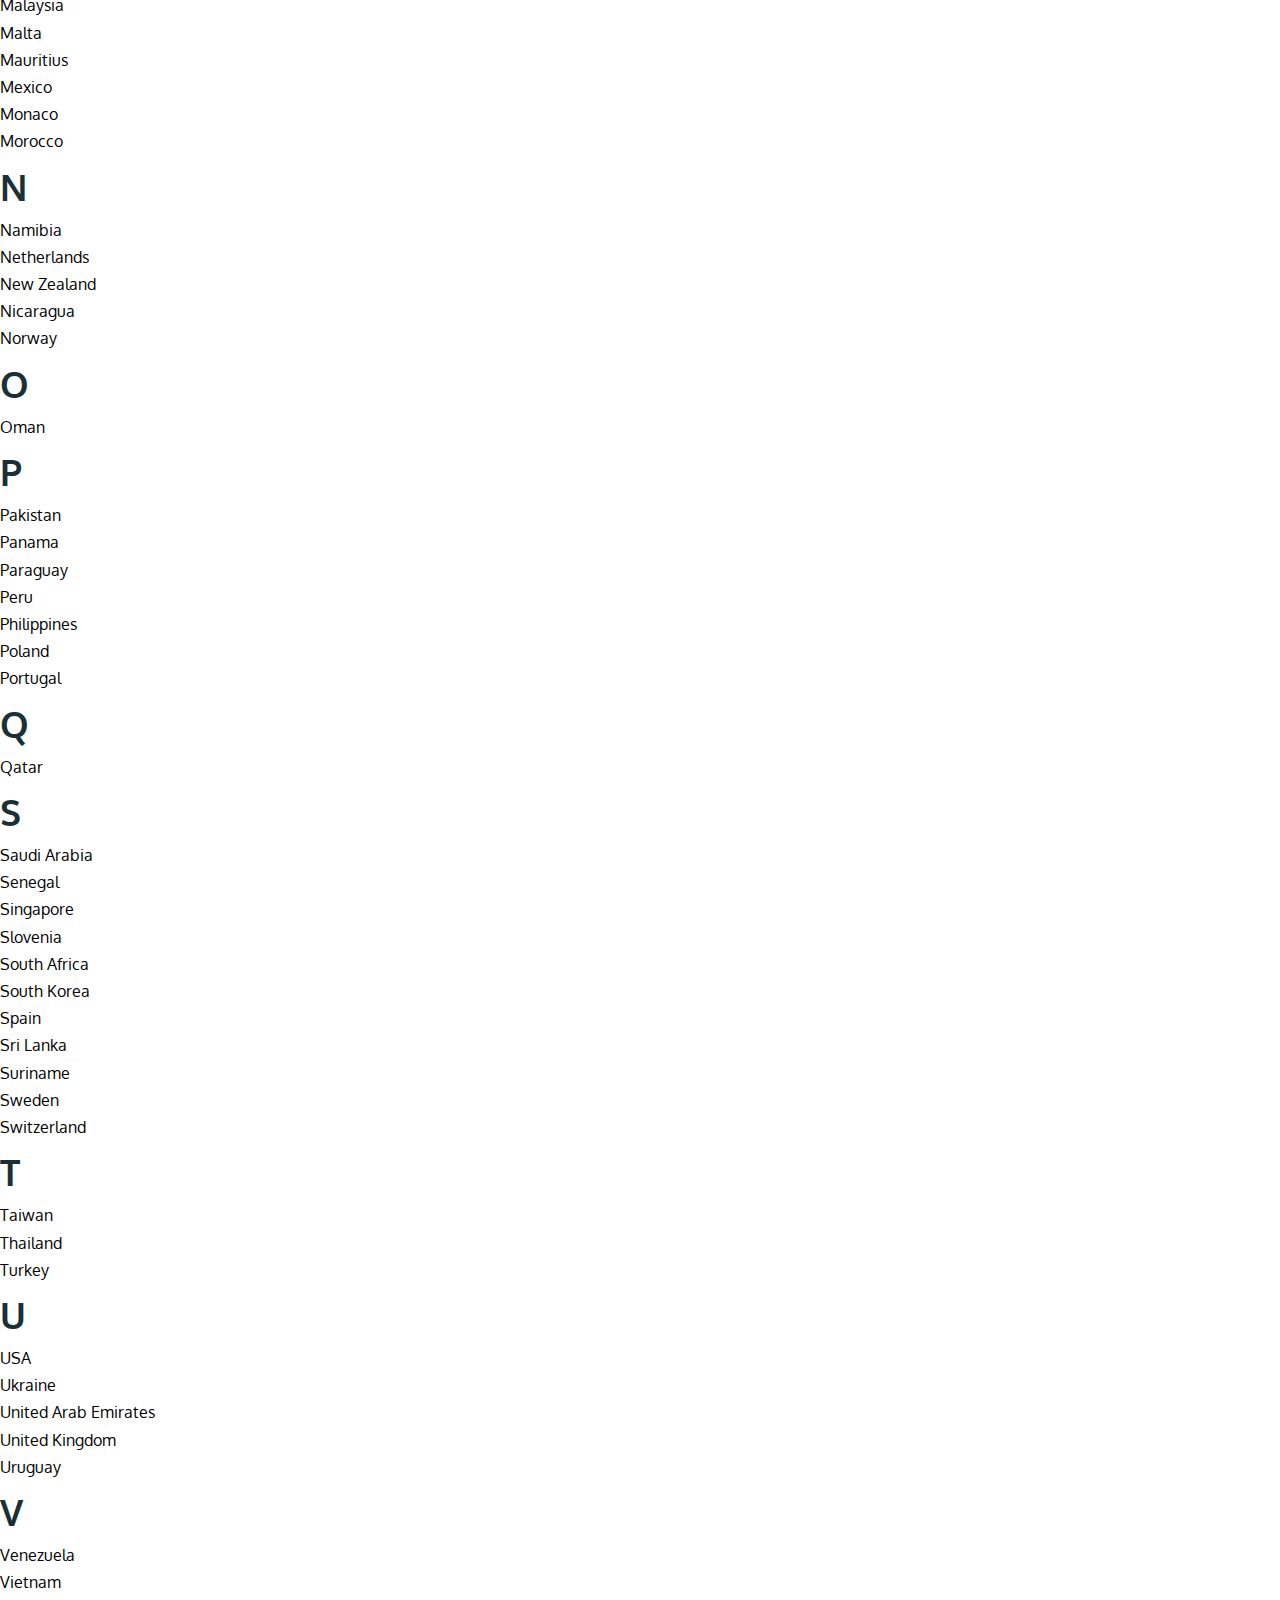
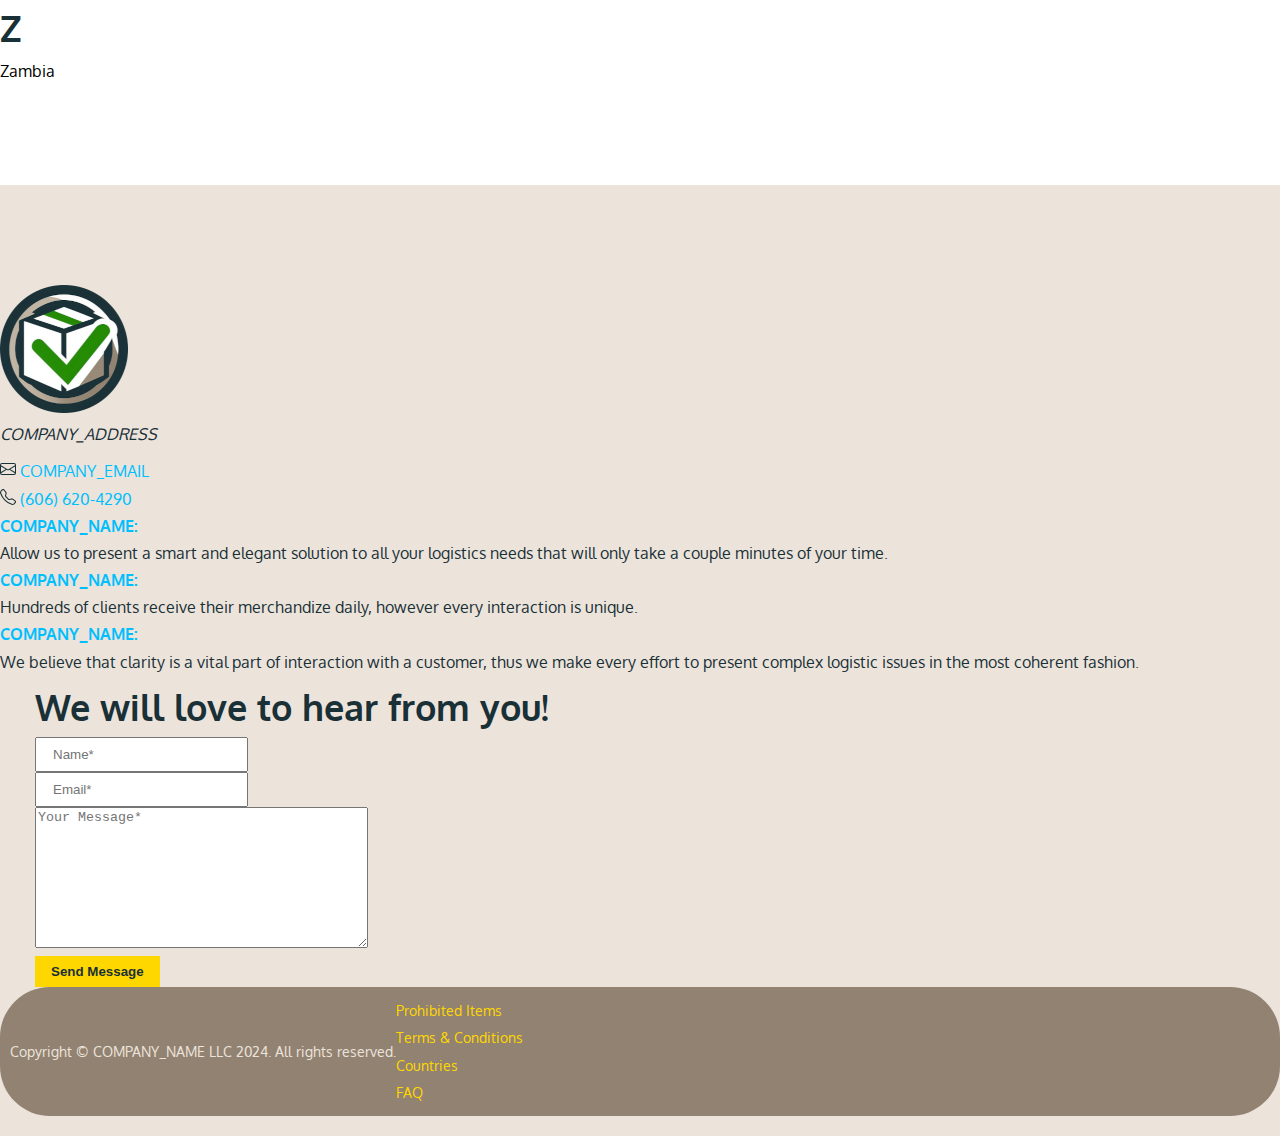
<file: countries.html>
<!DOCTYPE html>
<html>

<head>
    <meta charset="utf-8" />
    <meta name="viewport" content="width=device-width, initial-scale=1.0" />
    <title>Countries - COMPANY_NAME</title>
    <link href="https://cdn.jsdelivr.net/npm/bootstrap@5.2.3/dist/css/bootstrap.min.css" rel="stylesheet"
        integrity="sha384-rbsA2VBKQhggwzxH7pPCaAqO46MgnOM80zW1RWuH61DGLwZJEdK2Kadq2F9CUG65" crossorigin="anonymous">
    <link rel="preconnect" href="https://fonts.googleapis.com">
    <link rel="preconnect" href="https://fonts.gstatic.com" crossorigin>
    <link href="https://fonts.googleapis.com/css2?family=Oxygen:wght@300;400;700&display=swap" rel="stylesheet">
    <link rel="stylesheet" href="./assets/css/style.css">
</head>

<body>
    <nav class="navbar fixed-top navbar-expand-lg">
        <div class="container">
            <a class="navbar-brand" href="#">
                <img src="./assets/img/128.png" alt="">
            </a>
            <button class="navbar-toggler" type="button" data-bs-toggle="collapse"
                data-bs-target="#navbarSupportedContent" aria-controls="navbarSupportedContent" aria-expanded="false"
                aria-label="Toggle navigation">
                <span class="navbar-toggler-icon"></span>
            </button>
            <div class="collapse navbar-collapse" id="navbarSupportedContent">
                <ul class="navbar-nav me-auto mb-2 mb-lg-0">
                    <li class="nav-item">
                        <a class="hover-up nav-link" aria-current="page" href="/">Home</a>
                    </li>
                    <li class="nav-item">
                        <a class="hover-up nav-link" href="./about.html">About Us</a>
                    </li>
                    <li class="nav-item">
                        <a class="hover-up nav-link" href="./services.html">Services</a>
                    </li>
                    <li class="nav-item">
                        <a class="hover-up nav-link" href="./work-with-us.html">Work With Us</a>
                    </li>
                    <li class="nav-item">
                        <a class="hover-up nav-link" href="./our-clients.html">Our Clients</a></a>
                    </li>
                </ul>
            </div>
        </div>
    </nav>
    <main>

        <section>
            <div class="container-fluid banner sub-page page-country">
                <div class="wrap">
                    <div class="banner-text">
                        <h1>COUNTRIES</h1>
                    </div>
                </div>
            </div>
        </section>
        <section class="solutions">
            <div class="container">
                <h2 class="mb-5">We dont ship to russian federation and nigeria countries.</h2>
                <div class="row clearfix">
                    <div class="col-lg-2 col-md-6 col-sm-12 mb-5">
                        <div class="inner-box">
                            <div class="single-item">
                                <h3>A</h3>
                                <div class="content-box">
                                    <ul class="list-item clearfix">
                                        <li><span class="dots"></span>Afghanistan</li>
                                        <li><span class="dots"></span>Algeria</li>
                                        <li><span class="dots"></span>Argentina</li>
                                        <li><span class="dots"></span>Australia</li>
                                        <li><span class="dots"></span>Austria</li>
                                    </ul>
                                </div>
                            </div>
                        </div>
                    </div>
                    <div class="col-lg-2 col-md-6 col-sm-12 mb-5">
                        <div class="inner-box">
                            <div class="single-item">
                                <h3>B</h3>
                                <div class="content-box">
                                    <ul class="list-item clearfix">
                                        <li><span class="dots"></span>Belgium</li>
                                        <li><span class="dots"></span>Bolivia</li>
                                        <li><span class="dots"></span>Brazil</li>
                                        <li><span class="dots"></span>Brunei</li>
                                    </ul>
                                </div>
                            </div>
                        </div>
                    </div>
                    <div class="col-lg-2 col-md-6 col-sm-12 mb-5">
                        <div class="inner-box">
                            <div class="single-item">
                                <h3>C</h3>
                                <div class="content-box">
                                    <ul class="list-item clearfix">
                                        <li><span class="dots"></span>Cambodia</li>
                                        <li><span class="dots"></span>Canada</li>
                                        <li><span class="dots"></span>Chile</li>
                                        <li><span class="dots"></span>China</li>
                                        <li><span class="dots"></span>Colombia</li>
                                        <li><span class="dots"></span>Costa Rica</li>
                                        <li><span class="dots"></span>Cyprus</li>
                                        <li><span class="dots"></span>Czech Republic</li>
                                    </ul>
                                </div>
                            </div>
                        </div>
                    </div>
                    <div class="col-lg-2 col-md-6 col-sm-12 mb-5">
                        <div class="inner-box">
                            <div class="single-item">
                                <h3>D</h3>
                                <div class="content-box">
                                    <ul class="list-item clearfix">
                                        <li><span class="dots"></span>Denmark</li>
                                        <li><span class="dots"></span>Dominica</li>
                                        <li><span class="dots"></span>Dominican Republic</li>
                                    </ul>
                                </div>
                            </div>
                        </div>
                    </div>
                    <div class="col-lg-2 col-md-6 col-sm-12 mb-5">
                        <div class="inner-box">
                            <div class="single-item">
                                <h3>E</h3>
                                <div class="content-box">
                                    <ul class="list-item clearfix">
                                        <li><span class="dots"></span>Ecuador</li>
                                        <li><span class="dots"></span>Egypt</li>
                                        <li><span class="dots"></span>El Salvador</li>
                                        <li><span class="dots"></span>Estonia</li>
                                        <li><span class="dots"></span>Ethiopia</li>
                                    </ul>
                                </div>
                            </div>
                        </div>
                    </div>
                    <div class="col-lg-2 col-md-6 col-sm-12 mb-5">
                        <div class="inner-box">
                            <div class="single-item">
                                <h3>F</h3>
                                <div class="content-box">
                                    <ul class="list-item clearfix">
                                        <li><span class="dots"></span>Fiji</li>
                                        <li><span class="dots"></span>Finland</li>
                                        <li><span class="dots"></span>France</li>
                                        <li><span class="dots"></span>French Guiana</li>
                                    </ul>
                                </div>
                            </div>
                        </div>
                    </div>
                    <div class="col-lg-2 col-md-6 col-sm-12 mb-5">
                        <div class="inner-box">
                            <div class="single-item">
                                <h3>G</h3>
                                <div class="content-box">
                                    <ul class="list-item clearfix">
                                        <li><span class="dots"></span>Germany</li>
                                        <li><span class="dots"></span>Greece</li>
                                        <li><span class="dots"></span>Guatemala</li>
                                        <li><span class="dots"></span>Guyana</li>
                                    </ul>
                                </div>
                            </div>
                        </div>
                    </div>
                    <div class="col-lg-2 col-md-6 col-sm-12 mb-5">
                        <div class="inner-box">
                            <div class="single-item">
                                <h3>H</h3>
                                <div class="content-box">
                                    <ul class="list-item clearfix">
                                        <li><span class="dots"></span>Honduras</li>
                                        <li><span class="dots"></span>Hong Kong</li>
                                    </ul>
                                </div>
                            </div>
                        </div>
                    </div>
                    <div class="col-lg-2 col-md-6 col-sm-12 mb-5">
                        <div class="inner-box">
                            <div class="single-item">
                                <h3>I</h3>
                                <div class="content-box">
                                    <ul class="list-item clearfix">
                                        <li><span class="dots"></span>Iceland</li>
                                        <li><span class="dots"></span>India</li>
                                        <li><span class="dots"></span>Iraq</li>
                                        <li><span class="dots"></span>Ireland</li>
                                        <li><span class="dots"></span>Israel</li>
                                        <li><span class="dots"></span>Italy</li>
                                    </ul>
                                </div>
                            </div>
                        </div>
                    </div>
                    <div class="col-lg-2 col-md-6 col-sm-12 mb-5">
                        <div class="inner-box">
                            <div class="single-item">
                                <h3>J</h3>
                                <div class="content-box">
                                    <ul class="list-item clearfix">
                                        <li><span class="dots"></span>Japan</li>
                                    </ul>
                                </div>
                            </div>
                        </div>
                    </div>
                    <div class="col-lg-2 col-md-6 col-sm-12 mb-5">
                        <div class="inner-box">
                            <div class="single-item">
                                <h3>K</h3>
                                <div class="content-box">
                                    <ul class="list-item clearfix">
                                        <li><span class="dots"></span>Kazakhstan</li>
                                        <li><span class="dots"></span>Kuwait</li>
                                    </ul>
                                </div>
                            </div>
                        </div>
                    </div>
                    <div class="col-lg-2 col-md-6 col-sm-12 mb-5">
                        <div class="inner-box">
                            <div class="single-item">
                                <h3>L</h3>
                                <div class="content-box">
                                    <ul class="list-item clearfix">
                                        <li><span class="dots"></span>Luxembourg</li>
                                    </ul>
                                </div>
                            </div>
                        </div>
                    </div>
                    <div class="col-lg-2 col-md-6 col-sm-12 mb-5">
                        <div class="inner-box">
                            <div class="single-item">
                                <h3>M</h3>
                                <div class="content-box">
                                    <ul class="list-item clearfix">
                                        <li><span class="dots"></span>Macedonia</li>
                                        <li><span class="dots"></span>Malaysia</li>
                                        <li><span class="dots"></span>Malta</li>
                                        <li><span class="dots"></span>Mauritius</li>
                                        <li><span class="dots"></span>Mexico</li>
                                        <li><span class="dots"></span>Monaco</li>
                                        <li><span class="dots"></span>Morocco</li>
                                    </ul>
                                </div>
                            </div>
                        </div>
                    </div>
                    <div class="col-lg-2 col-md-6 col-sm-12 mb-5">
                        <div class="inner-box">
                            <div class="single-item">
                                <h3>N</h3>
                                <div class="content-box">
                                    <ul class="list-item clearfix">
                                        <li><span class="dots"></span>Namibia</li>
                                        <li><span class="dots"></span>Netherlands</li>
                                        <li><span class="dots"></span>New Zealand</li>
                                        <li><span class="dots"></span>Nicaragua</li>
                                        <li><span class="dots"></span>Norway</li>
                                    </ul>
                                </div>
                            </div>
                        </div>
                    </div>
                    <div class="col-lg-2 col-md-6 col-sm-12 mb-5">
                        <div class="inner-box">
                            <div class="single-item">
                                <h3>O</h3>
                                <div class="content-box">
                                    <ul class="list-item clearfix">
                                        <li><span class="dots"></span>Oman</li>
                                    </ul>
                                </div>
                            </div>
                        </div>
                    </div>
                    <div class="col-lg-2 col-md-6 col-sm-12 mb-5">
                        <div class="inner-box">
                            <div class="single-item">
                                <h3>P</h3>
                                <div class="content-box">
                                    <ul class="list-item clearfix">
                                        <li><span class="dots"></span>Pakistan</li>
                                        <li><span class="dots"></span>Panama</li>
                                        <li><span class="dots"></span>Paraguay</li>
                                        <li><span class="dots"></span>Peru</li>
                                        <li><span class="dots"></span>Philippines</li>
                                        <li><span class="dots"></span>Poland</li>
                                        <li><span class="dots"></span>Portugal</li>
                                    </ul>
                                </div>
                            </div>
                        </div>
                    </div>
                    <div class="col-lg-2 col-md-6 col-sm-12 mb-5">
                        <div class="inner-box">
                            <div class="single-item">
                                <h3>Q</h3>
                                <div class="content-box">
                                    <ul class="list-item clearfix">
                                        <li><span class="dots"></span>Qatar</li>
                                    </ul>
                                </div>
                            </div>
                        </div>
                    </div>
                    <div class="col-lg-2 col-md-6 col-sm-12 mb-5">
                        <div class="inner-box">
                            <div class="single-item">
                                <h3>S</h3>
                                <div class="content-box">
                                    <ul class="list-item clearfix">
                                        <li><span class="dots"></span>Saudi Arabia</li>
                                        <li><span class="dots"></span>Senegal</li>
                                        <li><span class="dots"></span>Singapore</li>
                                        <li><span class="dots"></span>Slovenia</li>
                                        <li><span class="dots"></span>South Africa</li>
                                        <li><span class="dots"></span>South Korea</li>
                                        <li><span class="dots"></span>Spain</li>
                                        <li><span class="dots"></span>Sri Lanka</li>
                                        <li><span class="dots"></span>Suriname</li>
                                        <li><span class="dots"></span>Sweden</li>
                                        <li><span class="dots"></span>Switzerland</li>
                                    </ul>
                                </div>
                            </div>
                        </div>
                    </div>
                    <div class="col-lg-2 col-md-6 col-sm-12 mb-5">
                        <div class="inner-box">
                            <div class="single-item">
                                <h3>T</h3>
                                <div class="content-box">
                                    <ul class="list-item clearfix">
                                        <li><span class="dots"></span>Taiwan</li>
                                        <li><span class="dots"></span>Thailand</li>
                                        <li><span class="dots"></span>Turkey</li>
                                    </ul>
                                </div>
                            </div>
                        </div>
                    </div>
                    <div class="col-lg-2 col-md-6 col-sm-12 mb-5">
                        <div class="inner-box">
                            <div class="single-item">
                                <h3>U</h3>
                                <div class="content-box">
                                    <ul class="list-item clearfix">
                                        <li><span class="dots"></span>USA</li>
                                        <li><span class="dots"></span>Ukraine</li>
                                        <li><span class="dots"></span>United Arab Emirates</li>
                                        <li><span class="dots"></span>United Kingdom</li>
                                        <li><span class="dots"></span>Uruguay</li>
                                    </ul>
                                </div>
                            </div>
                        </div>
                    </div>
                    <div class="col-lg-2 col-md-6 col-sm-12 mb-5">
                        <div class="inner-box">
                            <div class="single-item">
                                <h3>V</h3>
                                <div class="content-box">
                                    <ul class="list-item clearfix">
                                        <li><span class="dots"></span>Venezuela</li>
                                        <li><span class="dots"></span>Vietnam</li>
                                    </ul>
                                </div>
                            </div>
                        </div>
                    </div>
                    <div class="col-lg-2 col-md-6 col-sm-12 mb-5">
                        <div class="inner-box">
                            <div class="single-item">
                                <h3>Z</h3>
                                <div class="content-box">
                                    <ul class="list-item clearfix">
                                        <li><span class="dots"></span>Zambia</li>
                                    </ul>
                                </div>
                            </div>
                        </div>
                    </div>
                </div>
            </div>
        </section>



    </main>
    <footer id="footer">
        <div class="container">
            <div class="row pb-5">
                <div class="col-3">
                    <a href="index.html">
                        <img src="./assets/img/128.png" alt="logo">
                    </a>
                    <div class="contact">
                        <address>
                            <p>COMPANY_ADDRESS</p>
                        </address>
                        <ul class="info">
                            <li>
                                <p class="email">
                                    <svg xmlns="http://www.w3.org/2000/svg" width="16" height="16" fill="currentColor"
                                        class="bi bi-envelope" viewBox="0 0 16 16">
                                        <path
                                            d="M0 4a2 2 0 0 1 2-2h12a2 2 0 0 1 2 2v8a2 2 0 0 1-2 2H2a2 2 0 0 1-2-2zm2-1a1 1 0 0 0-1 1v.217l7 4.2 7-4.2V4a1 1 0 0 0-1-1zm13 2.383-4.708 2.825L15 11.105zm-.034 6.876-5.64-3.471L8 9.583l-1.326-.795-5.64 3.47A1 1 0 0 0 2 13h12a1 1 0 0 0 .966-.741M1 11.105l4.708-2.897L1 5.383z" />
                                    </svg>
                                    <a href="mailto:COMPANY_EMAIL">COMPANY_EMAIL</a>
                                </p>
                            </li>
                            <li>
                                <p class="tel">
                                    <svg xmlns="http://www.w3.org/2000/svg" width="16" height="16" fill="currentColor"
                                        class="bi bi-telephone" viewBox="0 0 16 16">
                                        <path
                                            d="M3.654 1.328a.678.678 0 0 0-1.015-.063L1.605 2.3c-.483.484-.661 1.169-.45 1.77a17.6 17.6 0 0 0 4.168 6.608 17.6 17.6 0 0 0 6.608 4.168c.601.211 1.286.033 1.77-.45l1.034-1.034a.678.678 0 0 0-.063-1.015l-2.307-1.794a.68.68 0 0 0-.58-.122l-2.19.547a1.75 1.75 0 0 1-1.657-.459L5.482 8.062a1.75 1.75 0 0 1-.46-1.657l.548-2.19a.68.68 0 0 0-.122-.58zM1.884.511a1.745 1.745 0 0 1 2.612.163L6.29 2.98c.329.423.445.974.315 1.494l-.547 2.19a.68.68 0 0 0 .178.643l2.457 2.457a.68.68 0 0 0 .644.178l2.189-.547a1.75 1.75 0 0 1 1.494.315l2.306 1.794c.829.645.905 1.87.163 2.611l-1.034 1.034c-.74.74-1.846 1.065-2.877.702a18.6 18.6 0 0 1-7.01-4.42 18.6 18.6 0 0 1-4.42-7.009c-.362-1.03-.037-2.137.703-2.877z" />
                                    </svg>
                                    <a href="tel:+16066204290">(606) 620-4290</a>
                                </p>
                            </li>
                        </ul>
                    </div>
                </div>
                <div class="col-3">
                    <ul class="testimonial mt-5">
                        <li>
                            <p>
                                <a href="#"><b>COMPANY_NAME:</b><br></a>
                                <span>
                                    Allow us to present a smart and elegant solution to all your logistics needs that
                                    will only take a couple minutes of your time.
                                </span>
                            </p>
                        </li>
                        <li>
                            <p>
                                <a href="#"><b>COMPANY_NAME:</b><br></a>
                                <span>
                                    Hundreds of clients receive their merchandize daily, however every interaction is
                                    unique.
                                </span>
                            </p>
                        </li>
                        <li>
                            <p>
                                <a href="#"><b>COMPANY_NAME:</b><br></a>
                                <span>
                                    We believe that clarity is a vital part of interaction with a customer, thus we make
                                    every effort to present complex logistic issues in the most coherent fashion.
                                </span>
                            </p>
                        </li>
                    </ul>
                </div>
                <div class="col-6">
                    <div class="form-container">
                        <form id="contact_us_form" enctype="multipart/form-data">
                            <h3 class="mb-3">We will love to hear from you!</h3>
                            <div class="mb-3">
                                <div class="row g-2">
                                    <div class="col-md">
                                        <input type="text" name="name" required class="form-control"
                                            placeholder="Name*" />
                                    </div>
                                    <div class="col-md">
                                        <input type="email" required name="contact-email" class="form-control"
                                            placeholder="Email*" />
                                    </div>
                                </div>
                            </div>
                            <div class="mb-3">
                                <textarea name="message" required class="form-control" rows="9" cols="39"
                                    placeholder="Your Message*"></textarea>
                            </div>
                            <div class="mb-3">
                                <input id="submit" class="hover-up btn btn-primary mb-3" type="submit"
                                    value="Send Message" />
                            </div>
                        </form>
                    </div>
                </div>
            </div>
            <div class="row bottom mt-5">
                <div class="copyright col-6">
                    <span class="copyright">Copyright &copy; COMPANY_NAME LLC 2024. All rights reserved.</span>
                </div>
                <ul class="sub-nav col-6 d-flex gap-5 justify-content-end">
                    <li><a href="./prohibited.html">Prohibited Items</a></li>
                    <li><a href="./terms.html">Terms & Conditions</a></li>
                    <li><a href="./countries.html">Countries</a></li>
                    <li><a href="./faq.html">FAQ</a></li>
                </ul>
            </div>
        </div>
    </footer>
    </div>
    <script src="https://cdn.jsdelivr.net/npm/bootstrap@5.2.3/dist/js/bootstrap.bundle.min.js"
        integrity="sha384-kenU1KFdBIe4zVF0s0G1M5b4hcpxyD9F7jL+jjXkk+Q2h455rYXK/7HAuoJl+0I4"
        crossorigin="anonymous"></script>
    <script src="https://cdn.jsdelivr.net/npm/jquery@3.7.1/dist/jquery.min.js"></script>
    <script src="./assets/js/script.js"></script>
</body>

</html>
</file>
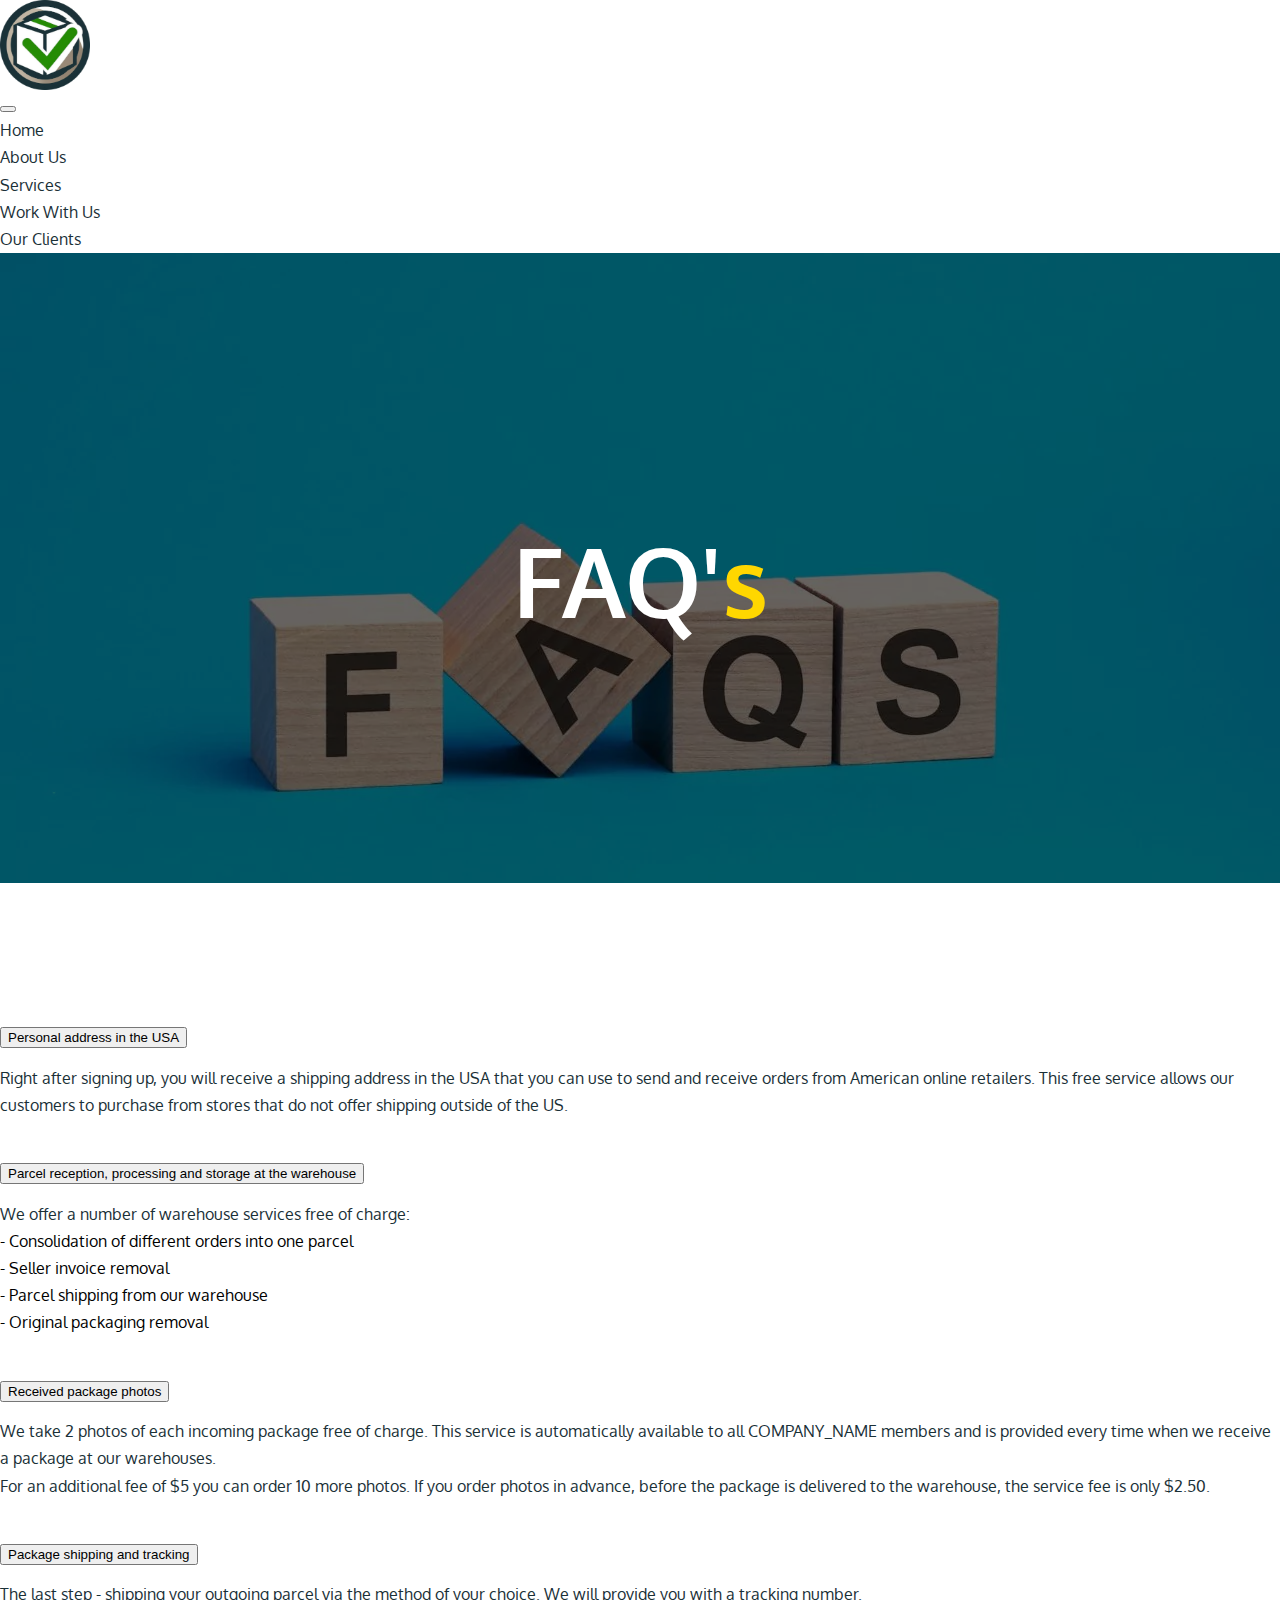
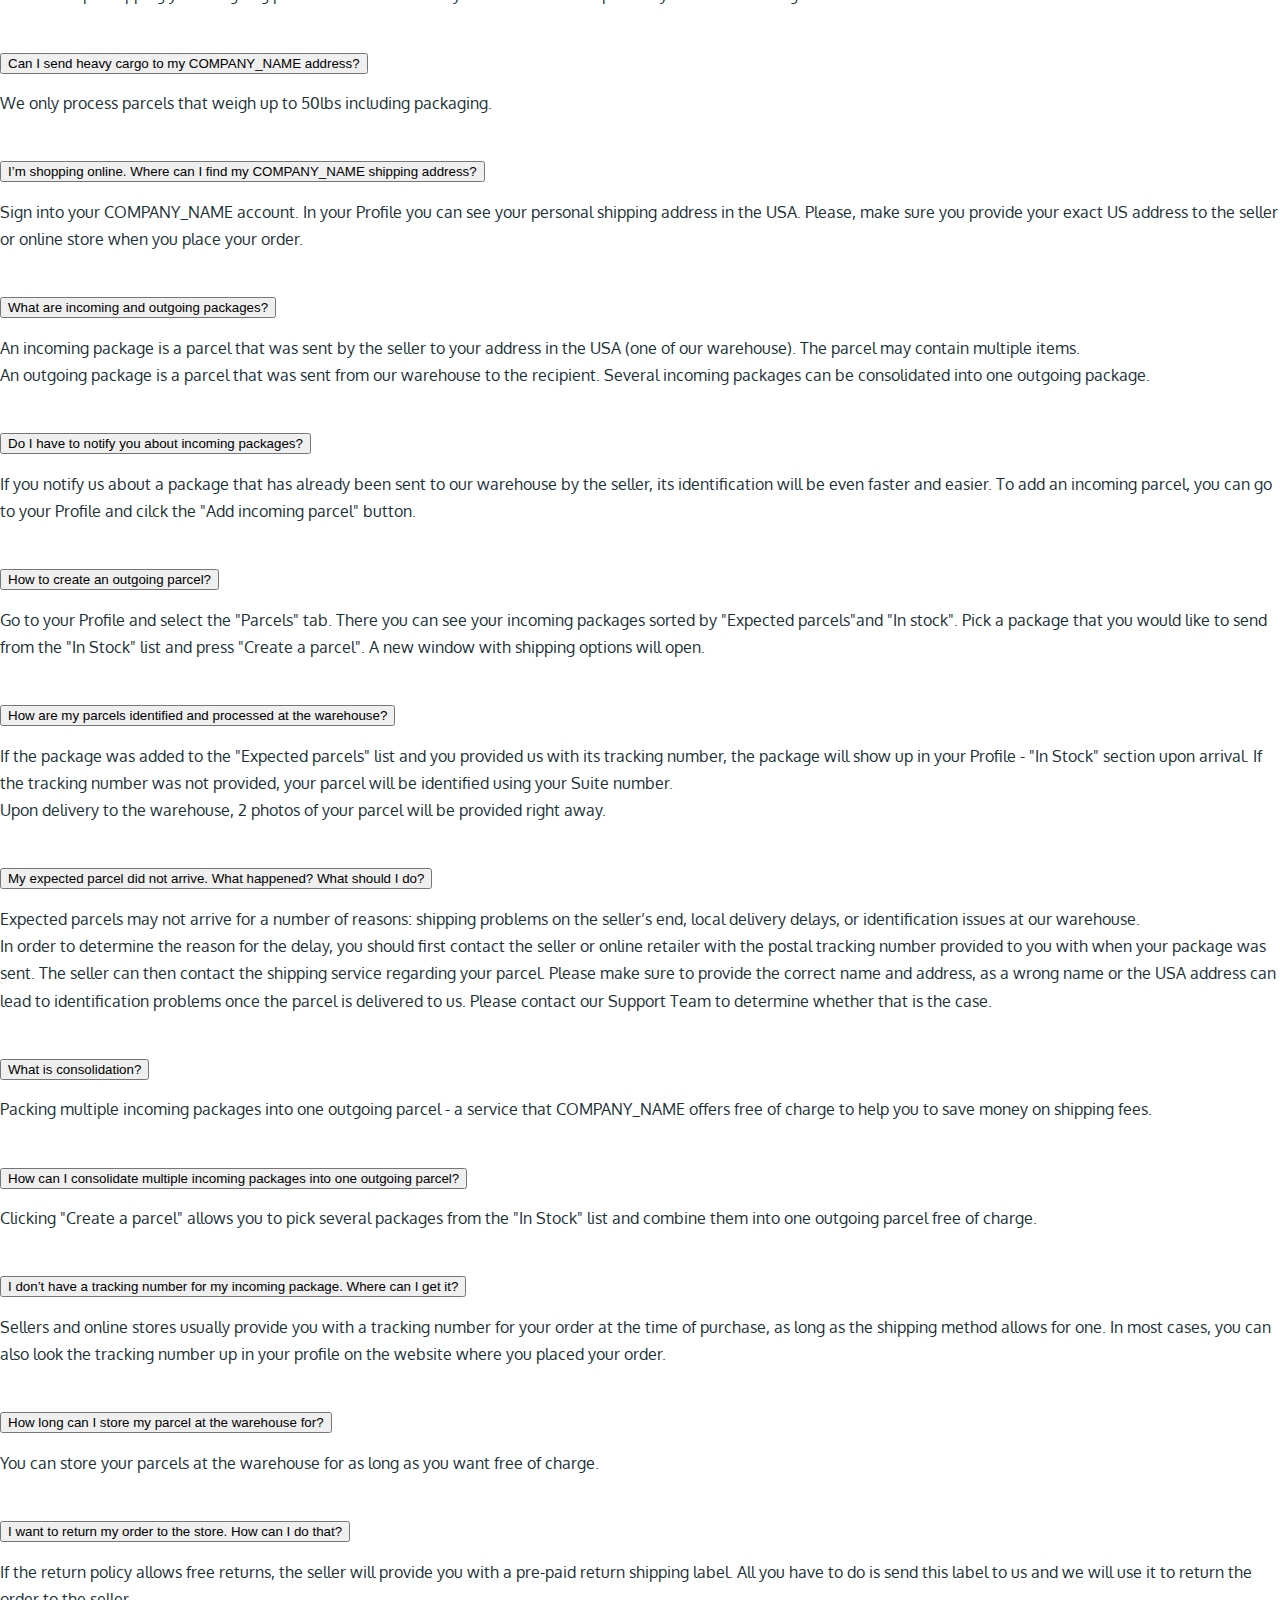
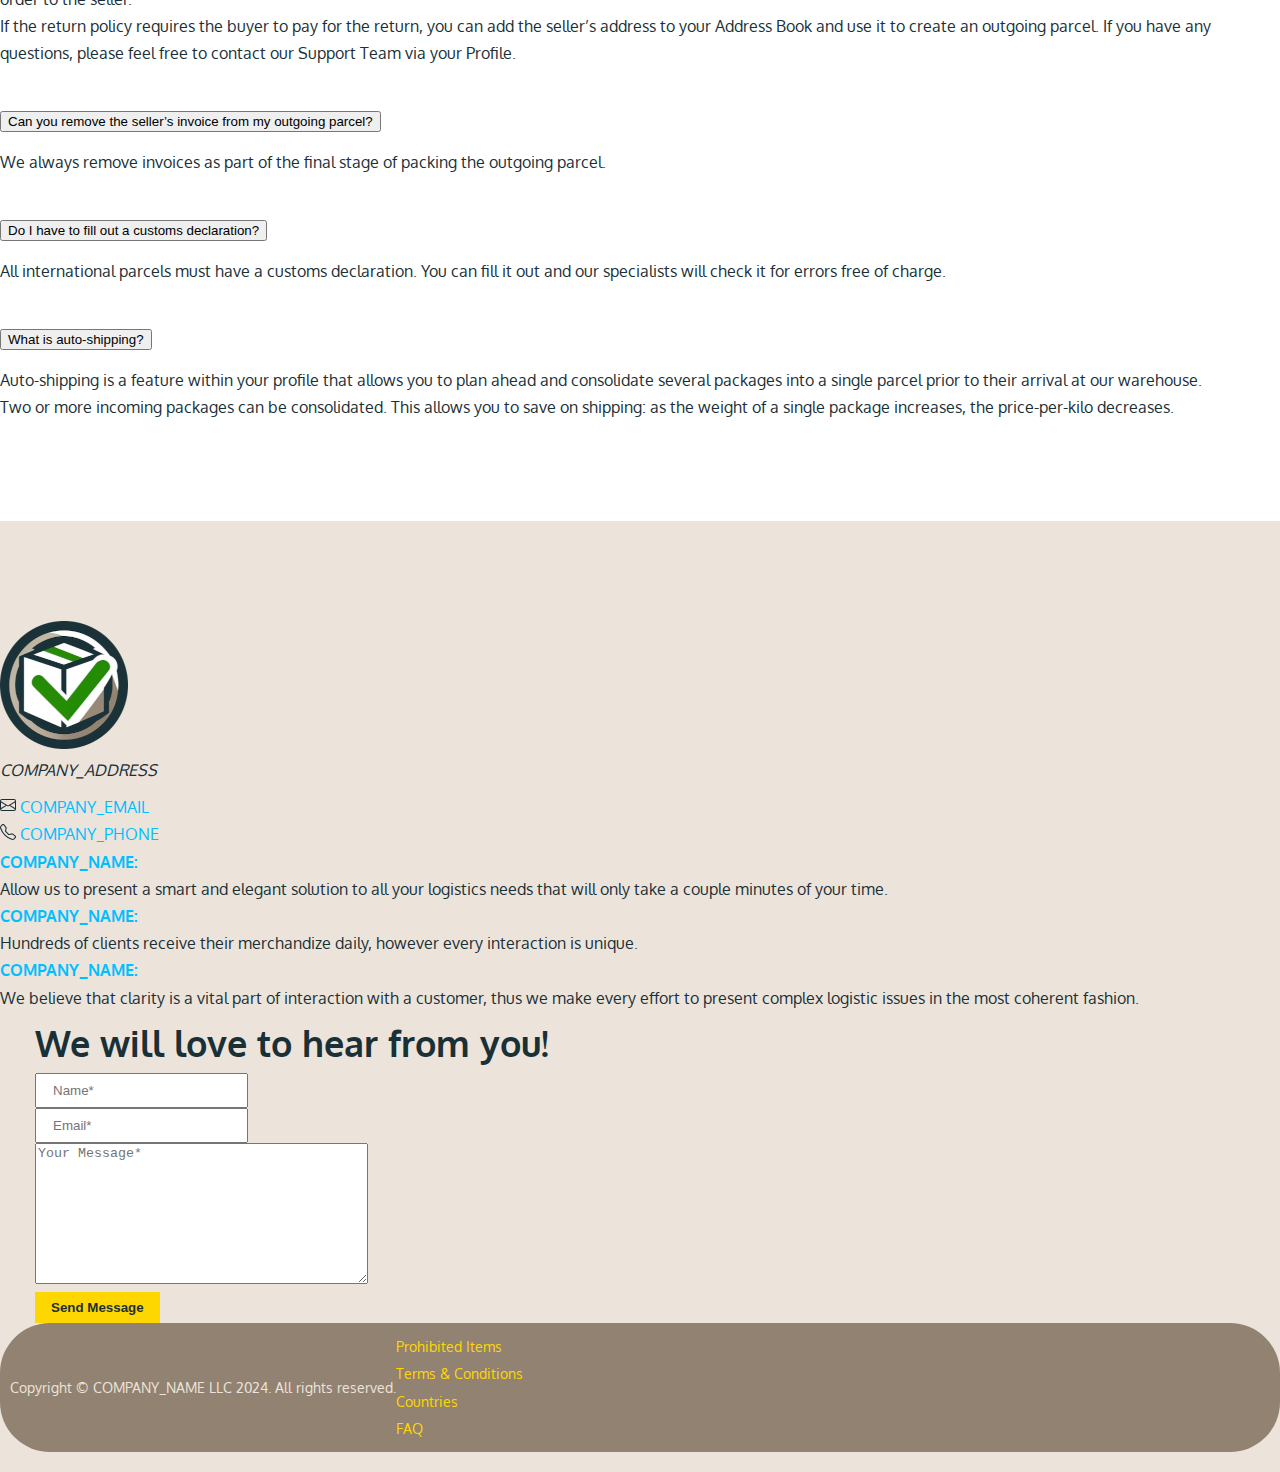
<file: faq.html>
<!DOCTYPE html>
<html>

<head>
    <meta charset="utf-8" />
    <meta name="viewport" content="width=device-width, initial-scale=1.0" />
    <title>FAQ - COMPANY_NAME</title>
    <link href="https://cdn.jsdelivr.net/npm/bootstrap@5.2.3/dist/css/bootstrap.min.css" rel="stylesheet"
        integrity="sha384-rbsA2VBKQhggwzxH7pPCaAqO46MgnOM80zW1RWuH61DGLwZJEdK2Kadq2F9CUG65" crossorigin="anonymous">
    <link rel="preconnect" href="https://fonts.googleapis.com">
    <link rel="preconnect" href="https://fonts.gstatic.com" crossorigin>
    <link href="https://fonts.googleapis.com/css2?family=Oxygen:wght@300;400;700&display=swap" rel="stylesheet">
    <link rel="stylesheet" href="./assets/css/style.css">
</head>

<body>
    <nav class="navbar fixed-top navbar-expand-lg">
        <div class="container">
            <a class="navbar-brand" href="#">
                <img src="./assets/img/128.png" alt="">
            </a>
            <button class="navbar-toggler" type="button" data-bs-toggle="collapse"
                data-bs-target="#navbarSupportedContent" aria-controls="navbarSupportedContent" aria-expanded="false"
                aria-label="Toggle navigation">
                <span class="navbar-toggler-icon"></span>
            </button>
            <div class="collapse navbar-collapse" id="navbarSupportedContent">
                <ul class="navbar-nav me-auto mb-2 mb-lg-0">
                    <li class="nav-item">
                        <a class="hover-up nav-link" aria-current="page" href="/">Home</a>
                    </li>
                    <li class="nav-item">
                        <a class="hover-up nav-link" href="./about.html">About Us</a>
                    </li>
                    <li class="nav-item">
                        <a class="hover-up nav-link" href="./services.html">Services</a>
                    </li>
                    <li class="nav-item">
                        <a class="hover-up nav-link" href="./work-with-us.html">Work With Us</a>
                    </li>
                    <li class="nav-item">
                        <a class="hover-up nav-link" href="./our-clients.html">Our Clients</a></a>
                    </li>
                </ul>
            </div>
        </div>
    </nav>
    <main>

        <section>
            <div class="container-fluid banner sub-page page-faq">
                <div class="wrap">
                    <div class="banner-text">
                        <h1>FAQ'<span>s</span></h1>
                    </div>
                </div>
            </div>
        </section>
        <section class="solutions">
            <div class="container">
                <div class="accordion" id="accordionExample">
                    <div class="accordion-item">
                        <h2 class="accordion-header" id="headingOne">
                            <button class="accordion-button" type="button" data-bs-toggle="collapse"
                                data-bs-target="#collapseOne" aria-expanded="true" aria-controls="collapseOne">
                                Personal address in the USA
                            </button>
                        </h2>
                        <div id="collapseOne" class="accordion-collapse collapse show" aria-labelledby="headingOne"
                            data-bs-parent="#accordionExample">
                            <div class="accordion-body">
                                <p>Right after signing up, you will receive a shipping address in the USA that you can
                                    use to send and receive orders from American online retailers. This free service
                                    allows our customers to purchase from stores that do not offer shipping outside of
                                    the US.</p>
                            </div>
                        </div>
                    </div>
                    <div class="accordion-item">
                        <h2 class="accordion-header" id="headingTwo">
                            <button class="accordion-button collapsed" type="button" data-bs-toggle="collapse"
                                data-bs-target="#collapseTwo" aria-expanded="false" aria-controls="collapseTwo">
                                Parcel reception, processing and storage at the warehouse
                            </button>
                        </h2>
                        <div id="collapseTwo" class="accordion-collapse collapse" aria-labelledby="headingTwo"
                            data-bs-parent="#accordionExample">
                            <div class="accordion-body">
                                <p>We offer a number of warehouse services free of charge:</p>
                                <ul>
                                    <li>- Consolidation of different orders into one parcel</li>
                                    <li>- Seller invoice removal</li>
                                    <li>- Parcel shipping from our warehouse</li>
                                    <li>- Original packaging removal</li>
                                </ul>
                            </div>
                        </div>
                    </div>
                    <div class="accordion-item">
                        <h2 class="accordion-header" id="headingThree">
                            <button class="accordion-button collapsed" type="button" data-bs-toggle="collapse"
                                data-bs-target="#collapseThree" aria-expanded="false" aria-controls="collapseThree">
                                Received package photos
                            </button>
                        </h2>
                        <div id="collapseThree" class="accordion-collapse collapse" aria-labelledby="headingThree"
                            data-bs-parent="#accordionExample">
                            <div class="accordion-body">
                                <p>We take 2 photos of each incoming package free of charge. This service is
                                    automatically available to all COMPANY_NAME members and is provided every time when
                                    we receive a package at our warehouses.</p>

                                <p>For an additional fee of $5 you can order 10 more photos. If you order photos in
                                    advance, before the package is delivered to the warehouse, the service fee is only
                                    $2.50.</p>

                            </div>
                        </div>
                    </div>
                    <div class="accordion-item">
                        <h2 class="accordion-header" id="heading4">
                            <button class="accordion-button collapsed" type="button" data-bs-toggle="collapse"
                                data-bs-target="#collapse4" aria-expanded="false" aria-controls="collapse4">
                                Package shipping and tracking
                            </button>
                        </h2>
                        <div id="collapse4" class="accordion-collapse collapse" aria-labelledby="heading4"
                            data-bs-parent="#accordionExample">
                            <div class="accordion-body">
                                <p>
                                    The last step - shipping your outgoing parcel via the method of your choice. We will
                                    provide you with a tracking number.
                                </p>
                            </div>
                        </div>
                    </div>
                    <div class="accordion-item">
                        <h2 class="accordion-header" id="heading5">
                            <button class="accordion-button collapsed" type="button" data-bs-toggle="collapse"
                                data-bs-target="#collapse5" aria-expanded="false" aria-controls="collapse5">
                                Can I send heavy cargo to my COMPANY_NAME address?
                            </button>
                        </h2>
                        <div id="collapse5" class="accordion-collapse collapse" aria-labelledby="heading5"
                            data-bs-parent="#accordionExample">
                            <div class="accordion-body">
                                <p>
                                    We only process parcels that weigh up to 50lbs including packaging.
                                </p>
                            </div>
                        </div>
                    </div>
                    <div class="accordion-item">
                        <h2 class="accordion-header" id="heading6">
                            <button class="accordion-button collapsed" type="button" data-bs-toggle="collapse"
                                data-bs-target="#collapse6" aria-expanded="false" aria-controls="collapse6">
                                I’m shopping online. Where can I find my COMPANY_NAME shipping address?
                            </button>
                        </h2>
                        <div id="collapse6" class="accordion-collapse collapse" aria-labelledby="heading6"
                            data-bs-parent="#accordionExample">
                            <div class="accordion-body">
                                <p>
                                    Sign into your COMPANY_NAME account. In your Profile you can see your personal
                                    shipping address in the USA. Please, make sure you provide your exact US address to
                                    the seller or online store when you place your order.
                                </p>
                            </div>
                        </div>
                    </div>
                    <div class="accordion-item">
                        <h2 class="accordion-header" id="heading7">
                            <button class="accordion-button collapsed" type="button" data-bs-toggle="collapse"
                                data-bs-target="#collapse7" aria-expanded="false" aria-controls="collapse7">
                                What are incoming and outgoing packages?
                            </button>
                        </h2>
                        <div id="collapse7" class="accordion-collapse collapse" aria-labelledby="heading7"
                            data-bs-parent="#accordionExample">
                            <div class="accordion-body">
                                <p>
                                    An incoming package is a parcel that was sent by the seller to your address in the
                                    USA (one of our warehouse). The parcel may contain multiple items.</p>

                                <p> An outgoing package is a parcel that was sent from our warehouse to the recipient.
                                    Several incoming packages can be consolidated into one outgoing package. </p>
                            </div>
                        </div>
                    </div>
                    <div class="accordion-item">
                        <h2 class="accordion-header" id="heading8">
                            <button class="accordion-button collapsed" type="button" data-bs-toggle="collapse"
                                data-bs-target="#collapse8" aria-expanded="false" aria-controls="collapse8">
                                Do I have to notify you about incoming packages?
                            </button>
                        </h2>
                        <div id="collapse8" class="accordion-collapse collapse" aria-labelledby="heading8"
                            data-bs-parent="#accordionExample">
                            <div class="accordion-body">
                                <p>
                                    If you notify us about a package that has already been sent to our warehouse by the
                                    seller, its identification will be even faster and easier. To add an incoming
                                    parcel, you can go to your Profile and cilck the "Add incoming parcel" button.
                                </p>
                            </div>
                        </div>
                    </div>
                    <div class="accordion-item">
                        <h2 class="accordion-header" id="heading9">
                            <button class="accordion-button collapsed" type="button" data-bs-toggle="collapse"
                                data-bs-target="#collapse9" aria-expanded="false" aria-controls="collapse9">
                                How to create an outgoing parcel?
                            </button>
                        </h2>
                        <div id="collapse9" class="accordion-collapse collapse" aria-labelledby="heading9"
                            data-bs-parent="#accordionExample">
                            <div class="accordion-body">
                                <p>
                                    Go to your Profile and select the "Parcels" tab. There you can see your incoming
                                    packages sorted by "Expected parcels"and "In stock". Pick a package that you would
                                    like to send from the "In Stock" list and press "Create a parcel". A new window with
                                    shipping options will open.
                                </p>
                            </div>
                        </div>
                    </div>
                    <div class="accordion-item">
                        <h2 class="accordion-header" id="heading25">
                            <button class="accordion-button collapsed" type="button" data-bs-toggle="collapse"
                                data-bs-target="#collapse25" aria-expanded="false" aria-controls="collapse25">
                                How are my parcels identified and processed at the warehouse?
                            </button>
                        </h2>
                        <div id="collapse25" class="accordion-collapse collapse" aria-labelledby="heading25"
                            data-bs-parent="#accordionExample">
                            <div class="accordion-body">
                                <p>
                                    If the package was added to the "Expected parcels" list and you provided us with its
                                    tracking number, the package will show up in your Profile - "In Stock" section upon
                                    arrival. If the tracking number was not provided, your parcel will be identified
                                    using your Suite number.
                                </p>
                                <p>
                                    Upon delivery to the warehouse, 2 photos of your parcel will be provided right away.
                                </p>
                            </div>
                        </div>
                    </div>
                    <div class="accordion-item">
                        <h2 class="accordion-header" id="heading10">
                            <button class="accordion-button collapsed" type="button" data-bs-toggle="collapse"
                                data-bs-target="#collapse10" aria-expanded="false" aria-controls="collapse10">
                                My expected parcel did not arrive. What happened? What should I do?
                            </button>
                        </h2>
                        <div id="collapse10" class="accordion-collapse collapse" aria-labelledby="heading10"
                            data-bs-parent="#accordionExample">
                            <div class="accordion-body">
                                <p>
                                    Expected parcels may not arrive for a number of reasons: shipping problems on the
                                    seller’s end, local delivery delays, or identification issues at our warehouse.
                                </p>
                                <p>
                                    In order to determine the reason for the delay, you should first contact the seller
                                    or online retailer with the postal tracking number provided to you with when your
                                    package was sent. The seller can then contact the shipping service regarding your
                                    parcel. Please make sure to provide the correct name and address, as a wrong name or
                                    the USA address can lead to identification problems once the parcel is delivered to
                                    us. Please contact our Support Team to determine whether that is the case.
                                </p>
                            </div>
                        </div>
                    </div>
                    <div class="accordion-item">
                        <h2 class="accordion-header" id="heading11">
                            <button class="accordion-button collapsed" type="button" data-bs-toggle="collapse"
                                data-bs-target="#collapse11" aria-expanded="false" aria-controls="collapse11">
                                What is consolidation?
                            </button>
                        </h2>
                        <div id="collapse11" class="accordion-collapse collapse" aria-labelledby="heading11"
                            data-bs-parent="#accordionExample">
                            <div class="accordion-body">
                                <p>
                                    Packing multiple incoming packages into one outgoing parcel - a service that
                                    COMPANY_NAME offers free of charge to help you to save money on shipping fees.
                                </p>
                            </div>
                        </div>
                    </div>
                    <div class="accordion-item">
                        <h2 class="accordion-header" id="heading12">
                            <button class="accordion-button collapsed" type="button" data-bs-toggle="collapse"
                                data-bs-target="#collapse12" aria-expanded="false" aria-controls="collapse12">
                                How can I consolidate multiple incoming packages into one outgoing parcel?
                            </button>
                        </h2>
                        <div id="collapse12" class="accordion-collapse collapse" aria-labelledby="heading12"
                            data-bs-parent="#accordionExample">
                            <div class="accordion-body">
                                <p>
                                    Clicking "Create a parcel" allows you to pick several packages from the "In Stock"
                                    list and combine them into one outgoing parcel free of charge.
                                </p>
                            </div>
                        </div>
                    </div>
                    <div class="accordion-item">
                        <h2 class="accordion-header" id="heading13">
                            <button class="accordion-button collapsed" type="button" data-bs-toggle="collapse"
                                data-bs-target="#collapse13" aria-expanded="false" aria-controls="collapse13">
                                I don’t have a tracking number for my incoming package. Where can I get it?
                            </button>
                        </h2>
                        <div id="collapse13" class="accordion-collapse collapse" aria-labelledby="heading13"
                            data-bs-parent="#accordionExample">
                            <div class="accordion-body">
                                <p>
                                    Sellers and online stores usually provide you with a tracking number for your order
                                    at the time of purchase, as long as the shipping method allows for one. In most
                                    cases, you can also look the tracking number up in your profile on the website where
                                    you placed your order.
                                </p>
                            </div>
                        </div>
                    </div>
                    <div class="accordion-item">
                        <h2 class="accordion-header" id="heading14">
                            <button class="accordion-button collapsed" type="button" data-bs-toggle="collapse"
                                data-bs-target="#collapse14" aria-expanded="false" aria-controls="collapse14">
                                How long can I store my parcel at the warehouse for?
                            </button>
                        </h2>
                        <div id="collapse14" class="accordion-collapse collapse" aria-labelledby="heading14"
                            data-bs-parent="#accordionExample">
                            <div class="accordion-body">
                                <p>
                                    You can store your parcels at the warehouse for as long as you want free of charge.
                                </p>
                            </div>
                        </div>
                    </div>
                    <div class="accordion-item">
                        <h2 class="accordion-header" id="heading15">
                            <button class="accordion-button collapsed" type="button" data-bs-toggle="collapse"
                                data-bs-target="#collapse15" aria-expanded="false" aria-controls="collapse15">
                                I want to return my order to the store. How can I do that?
                            </button>
                        </h2>
                        <div id="collapse15" class="accordion-collapse collapse" aria-labelledby="heading15"
                            data-bs-parent="#accordionExample">
                            <div class="accordion-body">
                                <p>
                                    If the return policy allows free returns, the seller will provide you with a
                                    pre-paid return shipping label. All you have to do is send this label to us and we
                                    will use it to return the order to the seller.
                                </p>
                                <p>
                                    If the return policy requires the buyer to pay for the return, you can add the
                                    seller’s address to your Address Book and use it to create an outgoing parcel. If
                                    you have any questions, please feel free to contact our Support Team via your
                                    Profile.
                                </p>
                            </div>
                        </div>
                    </div>
                    <div class="accordion-item">
                        <h2 class="accordion-header" id="heading16">
                            <button class="accordion-button collapsed" type="button" data-bs-toggle="collapse"
                                data-bs-target="#collapse16" aria-expanded="false" aria-controls="collapse16">
                                Can you remove the seller’s invoice from my outgoing parcel?
                            </button>
                        </h2>
                        <div id="collapse16" class="accordion-collapse collapse" aria-labelledby="heading16"
                            data-bs-parent="#accordionExample">
                            <div class="accordion-body">
                                <p>
                                    We always remove invoices as part of the final stage of packing the outgoing parcel.
                                </p>
                            </div>
                        </div>
                    </div>
                    <div class="accordion-item">
                        <h2 class="accordion-header" id="heading17">
                            <button class="accordion-button collapsed" type="button" data-bs-toggle="collapse"
                                data-bs-target="#collapse17" aria-expanded="false" aria-controls="collapse17">
                                Do I have to fill out a customs declaration?
                            </button>
                        </h2>
                        <div id="collapse17" class="accordion-collapse collapse" aria-labelledby="heading17"
                            data-bs-parent="#accordionExample">
                            <div class="accordion-body">
                                <p>
                                    All international parcels must have a customs declaration. You can fill it out and
                                    our specialists will check it for errors free of charge.
                                </p>
                            </div>
                        </div>
                    </div>
                    <div class="accordion-item">
                        <h2 class="accordion-header" id="heading18">
                            <button class="accordion-button collapsed" type="button" data-bs-toggle="collapse"
                                data-bs-target="#collapse18" aria-expanded="false" aria-controls="collapse18">
                                What is auto-shipping?
                            </button>
                        </h2>
                        <div id="collapse18" class="accordion-collapse collapse" aria-labelledby="heading18"
                            data-bs-parent="#accordionExample">
                            <div class="accordion-body">
                                <p>
                                    Auto-shipping is a feature within your profile that allows you to plan ahead and
                                    consolidate several packages into a single parcel prior to their arrival at our
                                    warehouse.
                                </p>
                                <p>
                                    Two or more incoming packages can be consolidated. This allows you to save on
                                    shipping: as the weight of a single package increases, the price-per-kilo decreases.
                                </p>
                            </div>
                        </div>
                    </div>
                </div>
            </div>
        </section>





    </main>
    <footer id="footer">
        <div class="container">
            <div class="row pb-5">
                <div class="col-3">
                    <a href="index.html">
                        <img src="./assets/img/128.png" alt="logo">
                    </a>
                    <div class="contact">
                        <address>
                            <p>COMPANY_ADDRESS</p>
                        </address>
                        <ul class="info">
                            <li>
                                <p class="email">
                                    <svg xmlns="http://www.w3.org/2000/svg" width="16" height="16" fill="currentColor"
                                        class="bi bi-envelope" viewBox="0 0 16 16">
                                        <path
                                            d="M0 4a2 2 0 0 1 2-2h12a2 2 0 0 1 2 2v8a2 2 0 0 1-2 2H2a2 2 0 0 1-2-2zm2-1a1 1 0 0 0-1 1v.217l7 4.2 7-4.2V4a1 1 0 0 0-1-1zm13 2.383-4.708 2.825L15 11.105zm-.034 6.876-5.64-3.471L8 9.583l-1.326-.795-5.64 3.47A1 1 0 0 0 2 13h12a1 1 0 0 0 .966-.741M1 11.105l4.708-2.897L1 5.383z" />
                                    </svg>
                                    <a href="mailto:COMPANY_EMAIL">COMPANY_EMAIL</a>
                                </p>
                            </li>
                            <li>
                                <p class="tel">
                                    <svg xmlns="http://www.w3.org/2000/svg" width="16" height="16" fill="currentColor"
                                        class="bi bi-telephone" viewBox="0 0 16 16">
                                        <path
                                            d="M3.654 1.328a.678.678 0 0 0-1.015-.063L1.605 2.3c-.483.484-.661 1.169-.45 1.77a17.6 17.6 0 0 0 4.168 6.608 17.6 17.6 0 0 0 6.608 4.168c.601.211 1.286.033 1.77-.45l1.034-1.034a.678.678 0 0 0-.063-1.015l-2.307-1.794a.68.68 0 0 0-.58-.122l-2.19.547a1.75 1.75 0 0 1-1.657-.459L5.482 8.062a1.75 1.75 0 0 1-.46-1.657l.548-2.19a.68.68 0 0 0-.122-.58zM1.884.511a1.745 1.745 0 0 1 2.612.163L6.29 2.98c.329.423.445.974.315 1.494l-.547 2.19a.68.68 0 0 0 .178.643l2.457 2.457a.68.68 0 0 0 .644.178l2.189-.547a1.75 1.75 0 0 1 1.494.315l2.306 1.794c.829.645.905 1.87.163 2.611l-1.034 1.034c-.74.74-1.846 1.065-2.877.702a18.6 18.6 0 0 1-7.01-4.42 18.6 18.6 0 0 1-4.42-7.009c-.362-1.03-.037-2.137.703-2.877z" />
                                    </svg>
                                    <a href="tel:+16066204290">COMPANY_PHONE</a>
                                </p>
                            </li>
                        </ul>
                    </div>
                </div>
                <div class="col-3">
                    <ul class="testimonial mt-5">
                        <li>
                            <p>
                                <a href="#"><b>COMPANY_NAME:</b><br></a>
                                <span>
                                    Allow us to present a smart and elegant solution to
                                    all your logistics needs that will only take a
                                    couple minutes of your time.
                                </span>
                            </p>
                        </li>
                        <li>
                            <p>
                                <a href="#"><b>COMPANY_NAME:</b><br></a>
                                <span>
                                    Hundreds of clients receive their merchandize
                                    daily, however every interaction is unique.
                                </span>
                            </p>
                        </li>
                        <li>
                            <p>
                                <a href="#"><b>COMPANY_NAME:</b><br></a>
                                <span>
                                    We believe that clarity is a vital part of
                                    interaction with a customer, thus we make every
                                    effort to present complex logistic issues in the
                                    most coherent fashion.
                                </span>
                            </p>
                        </li>
                    </ul>
                </div>
                <div class="col-6">
                    <div class="form-container">
                        <form id="contact_us_form" enctype="multipart/form-data">
                            <h3 class="mb-3">We will love to hear from you!</h3>
                            <div class="mb-3">
                                <div class="row g-2">
                                    <div class="col-md">
                                        <input type="text" name="name" class="form-control" required
                                            placeholder="Name*" />
                                    </div>
                                    <div class="col-md">
                                        <input type="email" name="contact-email" required class="form-control"
                                            placeholder="Email*" />
                                    </div>
                                </div>
                            </div>
                            <div class="mb-3">
                                <textarea name="message" required class="form-control" rows="9" cols="39"
                                    placeholder="Your Message*"></textarea>
                            </div>
                            <div class="mb-3">
                                <input id="submit" class="hover-up btn btn-primary mb-3" type="submit"
                                    value="Send Message" />
                            </div>
                        </form>
                    </div>
                </div>
            </div>
            <div class="row bottom mt-5">
                <div class="copyright col-6">
                    <span class="copyright">Copyright &copy; COMPANY_NAME LLC 2024. All rights reserved.</span>
                </div>
                <ul class="sub-nav col-6 d-flex gap-5 justify-content-end">
                    <li><a href="./prohibited.html">Prohibited Items</a></li>
                    <li><a href="./terms.html">Terms & Conditions</a></li>
                    <li><a href="./countries.html">Countries</a></li>
                    <li><a href="./faq.html">FAQ</a></li>
                </ul>
            </div>
        </div>
    </footer>
    </div>
    <script src="https://cdn.jsdelivr.net/npm/bootstrap@5.2.3/dist/js/bootstrap.bundle.min.js"
        integrity="sha384-kenU1KFdBIe4zVF0s0G1M5b4hcpxyD9F7jL+jjXkk+Q2h455rYXK/7HAuoJl+0I4"
        crossorigin="anonymous"></script>
    <script src="https://cdn.jsdelivr.net/npm/jquery@3.7.1/dist/jquery.min.js"></script>
    <script src="./assets/js/script.js"></script>
</body>

</html>
</file>
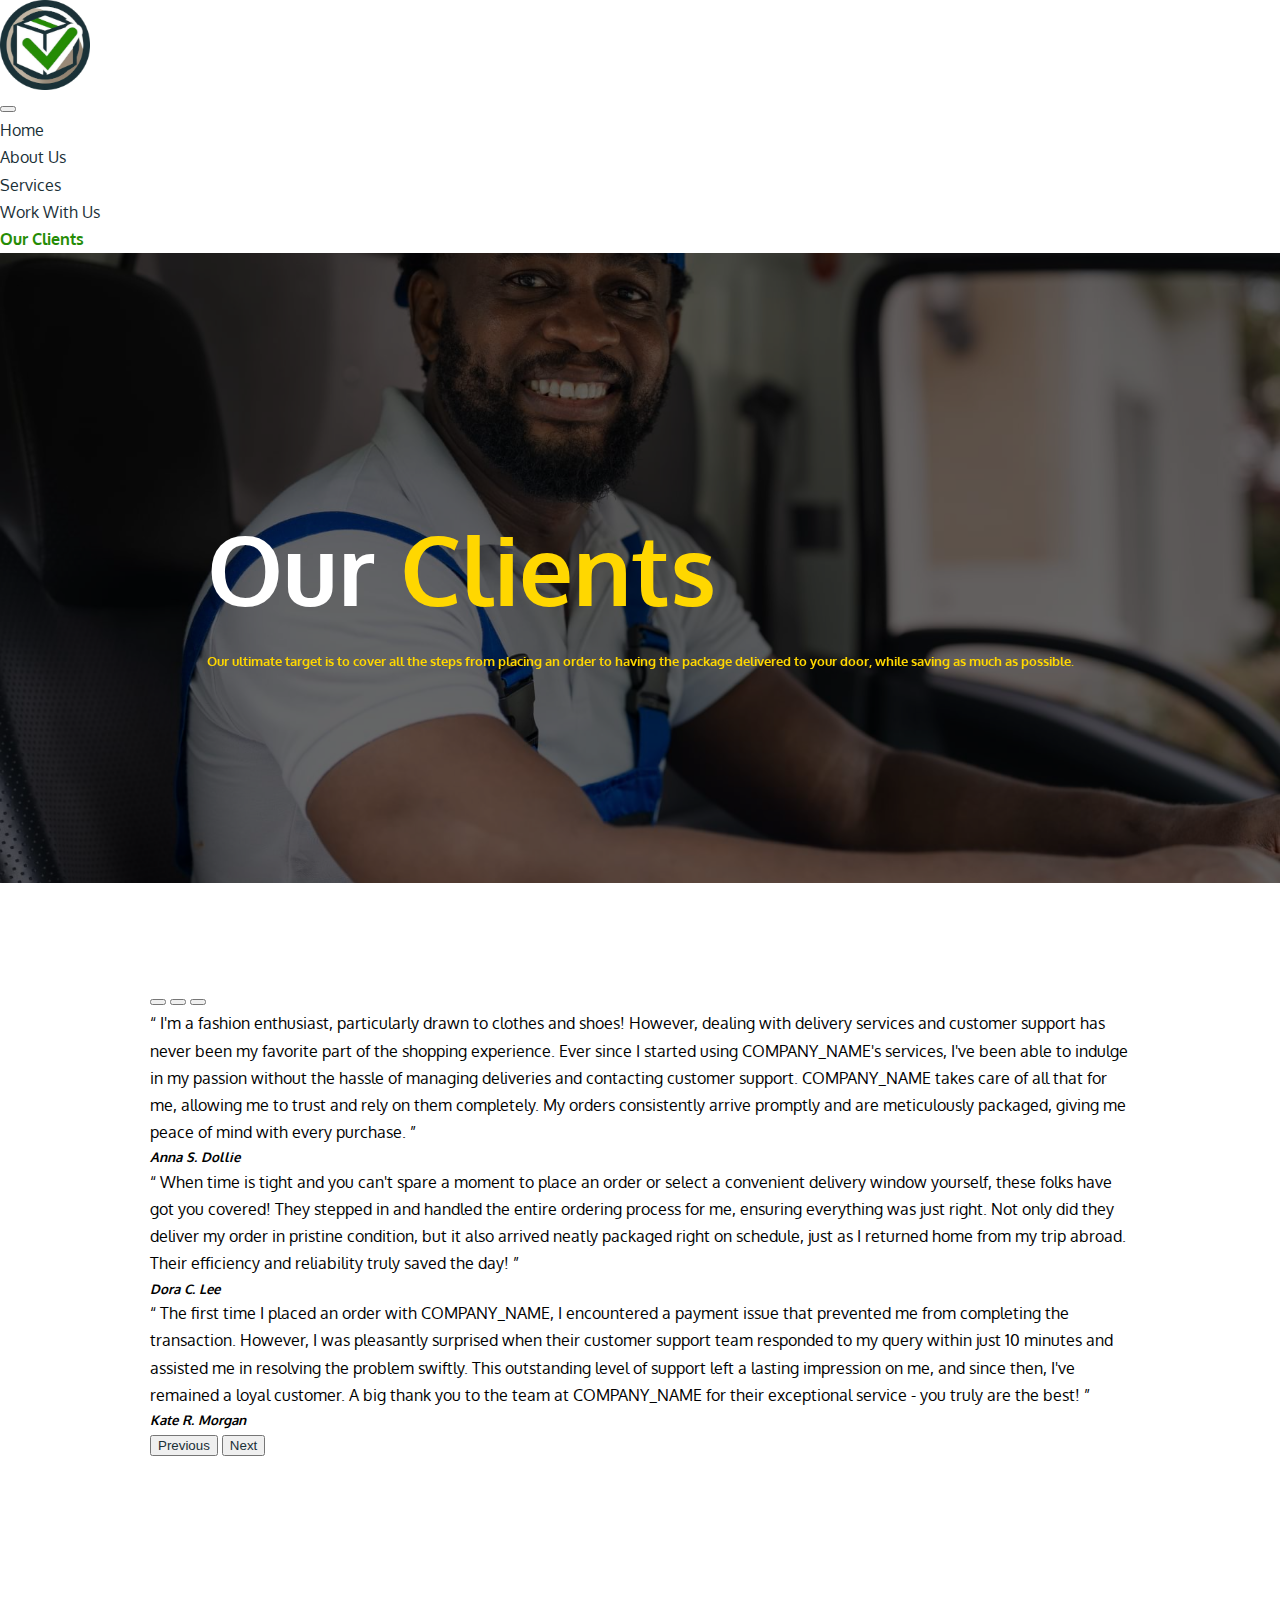
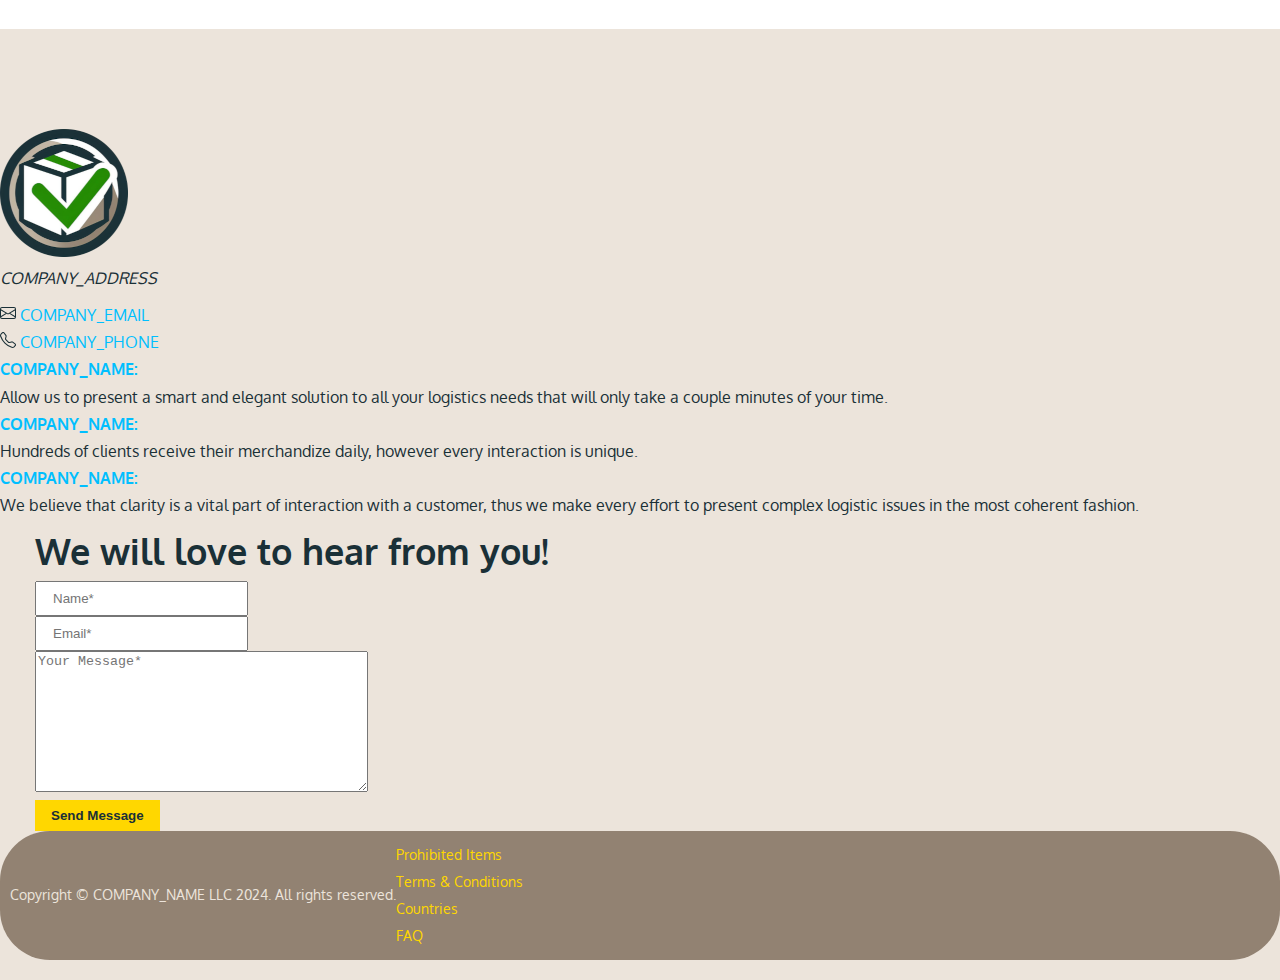
<file: our-clients.html>
<!DOCTYPE html>
<html>

<head>
    <meta charset="utf-8" />
    <meta name="viewport" content="width=device-width, initial-scale=1.0" />
    <title>Our Clients - COMPANY_NAME</title>
    <link href="https://cdn.jsdelivr.net/npm/bootstrap@5.2.3/dist/css/bootstrap.min.css" rel="stylesheet"
        integrity="sha384-rbsA2VBKQhggwzxH7pPCaAqO46MgnOM80zW1RWuH61DGLwZJEdK2Kadq2F9CUG65" crossorigin="anonymous">
    <link rel="preconnect" href="https://fonts.googleapis.com">
    <link rel="preconnect" href="https://fonts.gstatic.com" crossorigin>
    <link href="https://fonts.googleapis.com/css2?family=Oxygen:wght@300;400;700&display=swap" rel="stylesheet">
    <link rel="stylesheet" href="./assets/css/style.css">
</head>

<body>
    <nav class="navbar fixed-top navbar-expand-lg">
        <div class="container">
            <a class="navbar-brand" href="#">
                <img src="./assets/img/128.png" alt="">
            </a>
            <button class="navbar-toggler" type="button" data-bs-toggle="collapse"
                data-bs-target="#navbarSupportedContent" aria-controls="navbarSupportedContent" aria-expanded="false"
                aria-label="Toggle navigation">
                <span class="navbar-toggler-icon"></span>
            </button>
            <div class="collapse navbar-collapse" id="navbarSupportedContent">
                <ul class="navbar-nav me-auto mb-2 mb-lg-0">
                    <li class="nav-item">
                        <a class="hover-up nav-link" aria-current="page" href="/">Home</a>
                    </li>
                    <li class="nav-item">
                        <a class="hover-up nav-link" href="./about.html">About Us</a>
                    </li>
                    <li class="nav-item">
                        <a class="hover-up nav-link" href="./services.html">Services</a>
                    </li>
                    <li class="nav-item">
                        <a class="hover-up nav-link" href="./work-with-us.html">Work With Us</a>
                    </li>
                    <li class="nav-item">
                        <a class="hover-up nav-link active" href="">Our Clients</a></a>
                    </li>
                </ul>
            </div>
        </div>
    </nav>
    <main>

        <section>
            <div class="container-fluid banner sub-page page-client">
                <div class="wrap">
                    <div class="banner-text">
                        <h1>Our <span>Clients</span></h1>
                        <h5>Our ultimate target is to cover all the steps from placing an order to having the package
                            delivered to your door, while saving as much as possible. </h5>
                    </div>
                </div>
            </div>
        </section>
        <section>
            <div class="container">
                <div id="carouselExampleDark" class="carousel carousel-dark slide" data-bs-ride="carousel">
                    <div class="carousel-indicators">
                        <button type="button" data-bs-target="#carouselExampleDark" data-bs-slide-to="0" class="active"
                            aria-current="true" aria-label="Slide 1"></button>
                        <button type="button" data-bs-target="#carouselExampleDark" data-bs-slide-to="1"
                            aria-label="Slide 2"></button>
                        <button type="button" data-bs-target="#carouselExampleDark" data-bs-slide-to="2"
                            aria-label="Slide 3"></button>
                    </div>
                    <div class="carousel-inner">
                        <div class="carousel-item active" data-bs-interval="10000">
                            <blockquote class="text-center w-100">
                                <q>
                                    I'm a fashion enthusiast, particularly drawn to clothes and shoes! However, dealing
                                    with delivery services and customer support has never been my favorite part of the
                                    shopping experience. Ever since I started using COMPANY_NAME's services, I've been
                                    able to indulge in my passion without the hassle of managing deliveries and
                                    contacting customer support. COMPANY_NAME takes care of all that for me, allowing me
                                    to trust and rely on them completely. My orders consistently arrive promptly and are
                                    meticulously packaged, giving me peace of mind with every purchase.
                                </q>
                                <cite>
                                    <h5 class="mt-2">Anna S. Dollie</h5>
                                </cite>
                            </blockquote>
                        </div>
                        <div class="carousel-item" data-bs-interval="2000">
                            <blockquote class="text-center w-100">
                                <q>
                                    When time is tight and you can't spare a moment to place an order or select a
                                    convenient delivery window yourself, these folks have got you covered! They stepped
                                    in and handled the entire ordering process for me, ensuring everything was just
                                    right. Not only did they deliver my order in pristine condition, but it also arrived
                                    neatly packaged right on schedule, just as I returned home from my trip abroad.
                                    Their efficiency and reliability truly saved the day!
                                </q>
                                <cite>
                                    <h5 class="mt-2">Dora C. Lee</h5>
                                </cite>
                            </blockquote>
                        </div>
                        <div class="carousel-item">
                            <blockquote class="text-center w-100">
                                <q>
                                    The first time I placed an order with COMPANY_NAME, I encountered a payment issue
                                    that prevented me from completing the transaction. However, I was pleasantly
                                    surprised when their customer support team responded to my query within just 10
                                    minutes and assisted me in resolving the problem swiftly. This outstanding level of
                                    support left a lasting impression on me, and since then, I've remained a loyal
                                    customer. A big thank you to the team at COMPANY_NAME for their exceptional service
                                    - you truly are the best!
                                </q>
                                <cite>
                                    <h5 class="mt-2">Kate R. Morgan</h5>
                                </cite>
                            </blockquote>
                        </div>
                    </div>
                    <button class="carousel-control-prev" type="button" data-bs-target="#carouselExampleDark"
                        data-bs-slide="prev">
                        <span class="carousel-control-prev-icon" aria-hidden="true"></span>
                        <span class="visually-hidden">Previous</span>
                    </button>
                    <button class="carousel-control-next" type="button" data-bs-target="#carouselExampleDark"
                        data-bs-slide="next">
                        <span class="carousel-control-next-icon" aria-hidden="true"></span>
                        <span class="visually-hidden">Next</span>
                    </button>
                </div>
            </div>
        </section>

    </main>
    <footer id="footer">
        <div class="container">
            <div class="row pb-5">
                <div class="col-3">
                    <a href="index.html">
                        <img src="./assets/img/128.png" alt="logo">
                    </a>
                    <div class="contact">
                        <address>
                            <p>COMPANY_ADDRESS</p>
                        </address>
                        <ul class="info">
                            <li>
                                <p class="email">
                                    <svg xmlns="http://www.w3.org/2000/svg" width="16" height="16" fill="currentColor"
                                        class="bi bi-envelope" viewBox="0 0 16 16">
                                        <path
                                            d="M0 4a2 2 0 0 1 2-2h12a2 2 0 0 1 2 2v8a2 2 0 0 1-2 2H2a2 2 0 0 1-2-2zm2-1a1 1 0 0 0-1 1v.217l7 4.2 7-4.2V4a1 1 0 0 0-1-1zm13 2.383-4.708 2.825L15 11.105zm-.034 6.876-5.64-3.471L8 9.583l-1.326-.795-5.64 3.47A1 1 0 0 0 2 13h12a1 1 0 0 0 .966-.741M1 11.105l4.708-2.897L1 5.383z" />
                                    </svg>
                                    <a href="mailto:COMPANY_EMAIL">COMPANY_EMAIL</a>
                                </p>
                            </li>
                            <li>
                                <p class="tel">
                                    <svg xmlns="http://www.w3.org/2000/svg" width="16" height="16" fill="currentColor"
                                        class="bi bi-telephone" viewBox="0 0 16 16">
                                        <path
                                            d="M3.654 1.328a.678.678 0 0 0-1.015-.063L1.605 2.3c-.483.484-.661 1.169-.45 1.77a17.6 17.6 0 0 0 4.168 6.608 17.6 17.6 0 0 0 6.608 4.168c.601.211 1.286.033 1.77-.45l1.034-1.034a.678.678 0 0 0-.063-1.015l-2.307-1.794a.68.68 0 0 0-.58-.122l-2.19.547a1.75 1.75 0 0 1-1.657-.459L5.482 8.062a1.75 1.75 0 0 1-.46-1.657l.548-2.19a.68.68 0 0 0-.122-.58zM1.884.511a1.745 1.745 0 0 1 2.612.163L6.29 2.98c.329.423.445.974.315 1.494l-.547 2.19a.68.68 0 0 0 .178.643l2.457 2.457a.68.68 0 0 0 .644.178l2.189-.547a1.75 1.75 0 0 1 1.494.315l2.306 1.794c.829.645.905 1.87.163 2.611l-1.034 1.034c-.74.74-1.846 1.065-2.877.702a18.6 18.6 0 0 1-7.01-4.42 18.6 18.6 0 0 1-4.42-7.009c-.362-1.03-.037-2.137.703-2.877z" />
                                    </svg>
                                    <a href="tel:+16066204290">COMPANY_PHONE</a>
                                </p>
                            </li>
                        </ul>
                    </div>
                </div>
                <div class="col-3">
                    <ul class="testimonial mt-5">
                        <li>
                            <p>
                                <a href="#"><b>COMPANY_NAME:</b><br></a>
                                <span>
                                    Allow us to present a smart and elegant solution to
                                    all your logistics needs that will only take a
                                    couple minutes of your time.
                                </span>
                            </p>
                        </li>
                        <li>
                            <p>
                                <a href="#"><b>COMPANY_NAME:</b><br></a>
                                <span>
                                    Hundreds of clients receive their merchandize
                                    daily, however every interaction is unique.
                                </span>
                            </p>
                        </li>
                        <li>
                            <p>
                                <a href="#"><b>COMPANY_NAME:</b><br></a>
                                <span>
                                    We believe that clarity is a vital part of
                                    interaction with a customer, thus we make every
                                    effort to present complex logistic issues in the
                                    most coherent fashion.
                                </span>
                            </p>
                        </li>
                    </ul>
                </div>
                <div class="col-6">
                    <div class="form-container">
                        <form id="contact_us_form" enctype="multipart/form-data">
                            <h3 class="mb-3">We will love to hear from you!</h3>
                            <div class="mb-3">
                                <div class="row g-2">
                                    <div class="col-md">
                                        <input type="text" name="name" required class="form-control"
                                            placeholder="Name*" />
                                    </div>
                                    <div class="col-md">
                                        <input type="email" required name="contact-email" class="form-control"
                                            placeholder="Email*" />
                                    </div>
                                </div>
                            </div>
                            <div class="mb-3">
                                <textarea name="message" required class="form-control" rows="9" cols="39"
                                    placeholder="Your Message*"></textarea>
                            </div>
                            <div class="mb-3">
                                <input id="submit" class="hover-up btn btn-primary mb-3" type="submit"
                                    value="Send Message" />
                            </div>
                        </form>
                    </div>
                </div>
            </div>
            <div class="row bottom mt-5">
                <div class="copyright col-6">
                    <span class="copyright">Copyright &copy; COMPANY_NAME LLC 2024. All rights reserved.</span>
                </div>
                <ul class="sub-nav col-6 d-flex gap-5 justify-content-end">
                    <li><a href="./prohibited.html">Prohibited Items</a></li>
                    <li><a href="./terms.html">Terms & Conditions</a></li>
                    <li><a href="./countries.html">Countries</a></li>
                    <li><a href="./faq.html">FAQ</a></li>
                </ul>
            </div>
        </div>
    </footer>
    </div>
    <script src="https://cdn.jsdelivr.net/npm/bootstrap@5.2.3/dist/js/bootstrap.bundle.min.js"
        integrity="sha384-kenU1KFdBIe4zVF0s0G1M5b4hcpxyD9F7jL+jjXkk+Q2h455rYXK/7HAuoJl+0I4"
        crossorigin="anonymous"></script>
    <script src="https://cdn.jsdelivr.net/npm/jquery@3.7.1/dist/jquery.min.js"></script>
    <script src="./assets/js/script.js"></script>
</body>

</html>
</file>
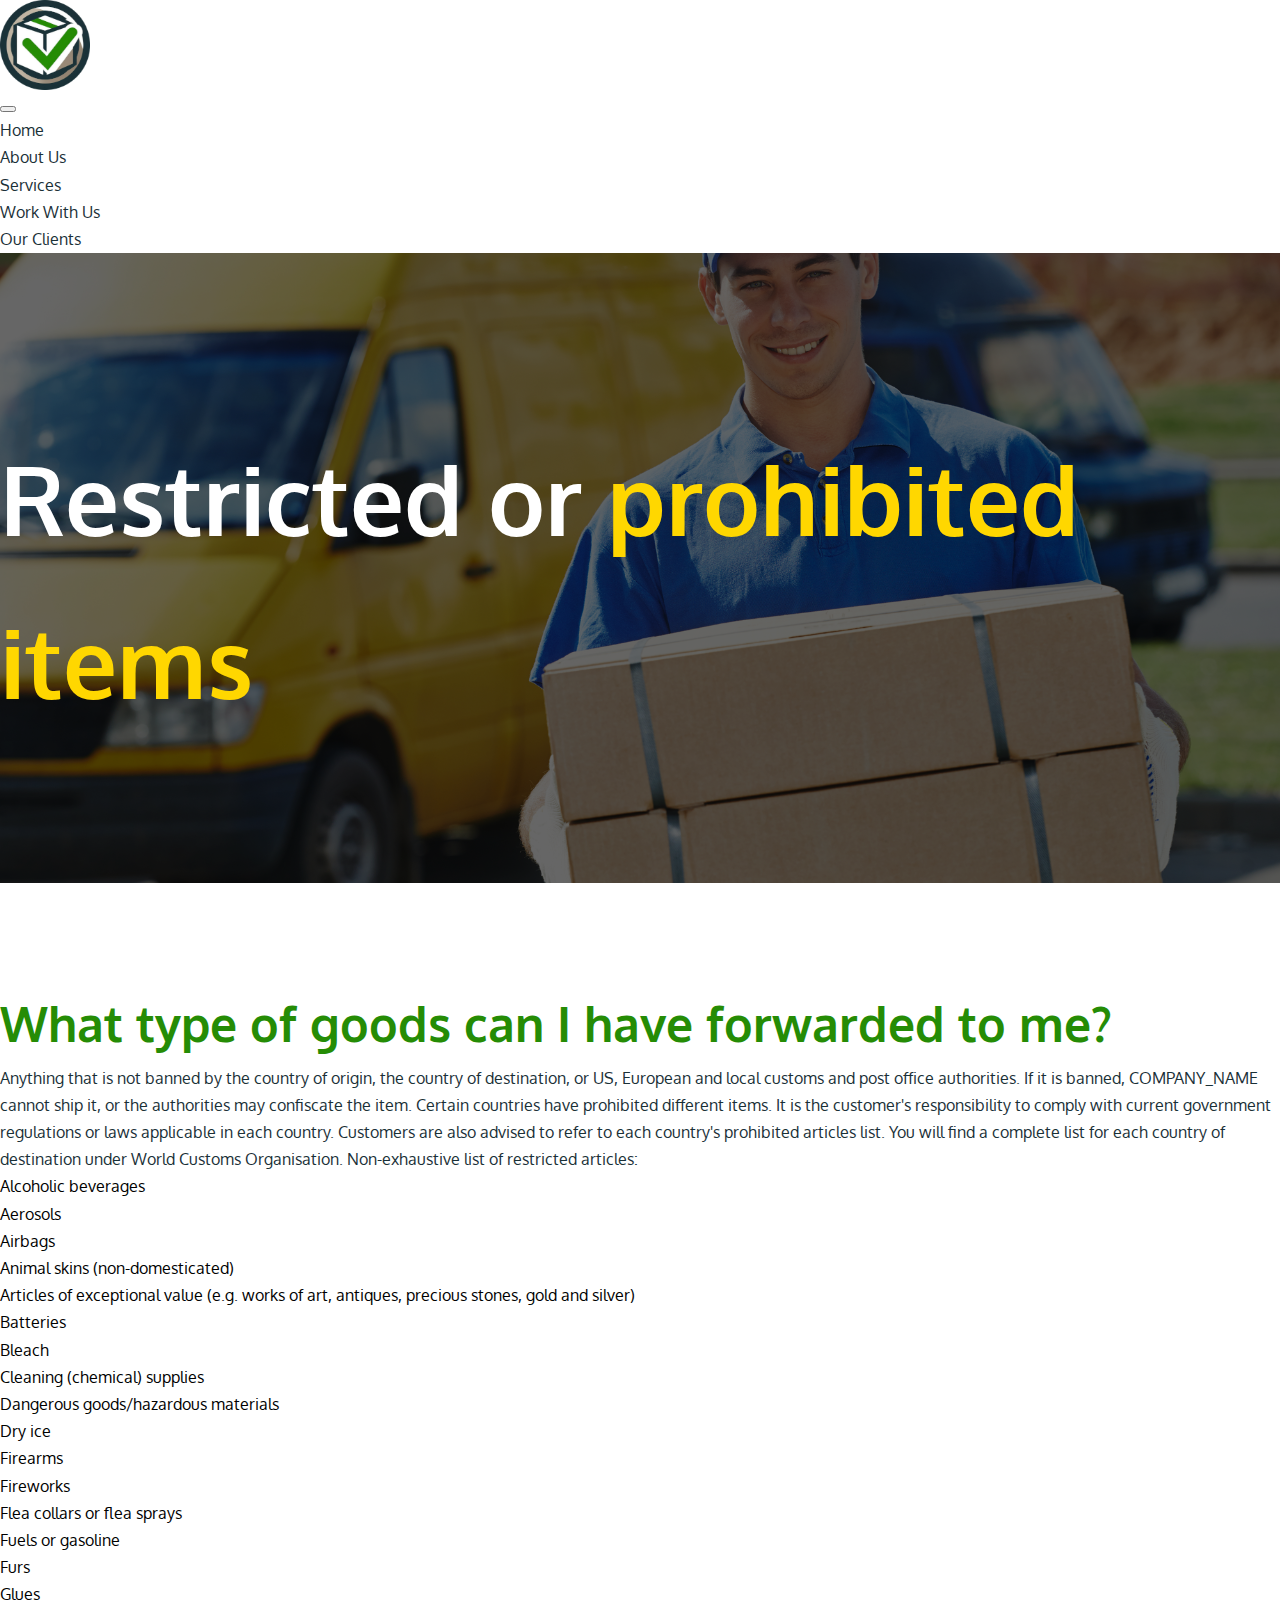
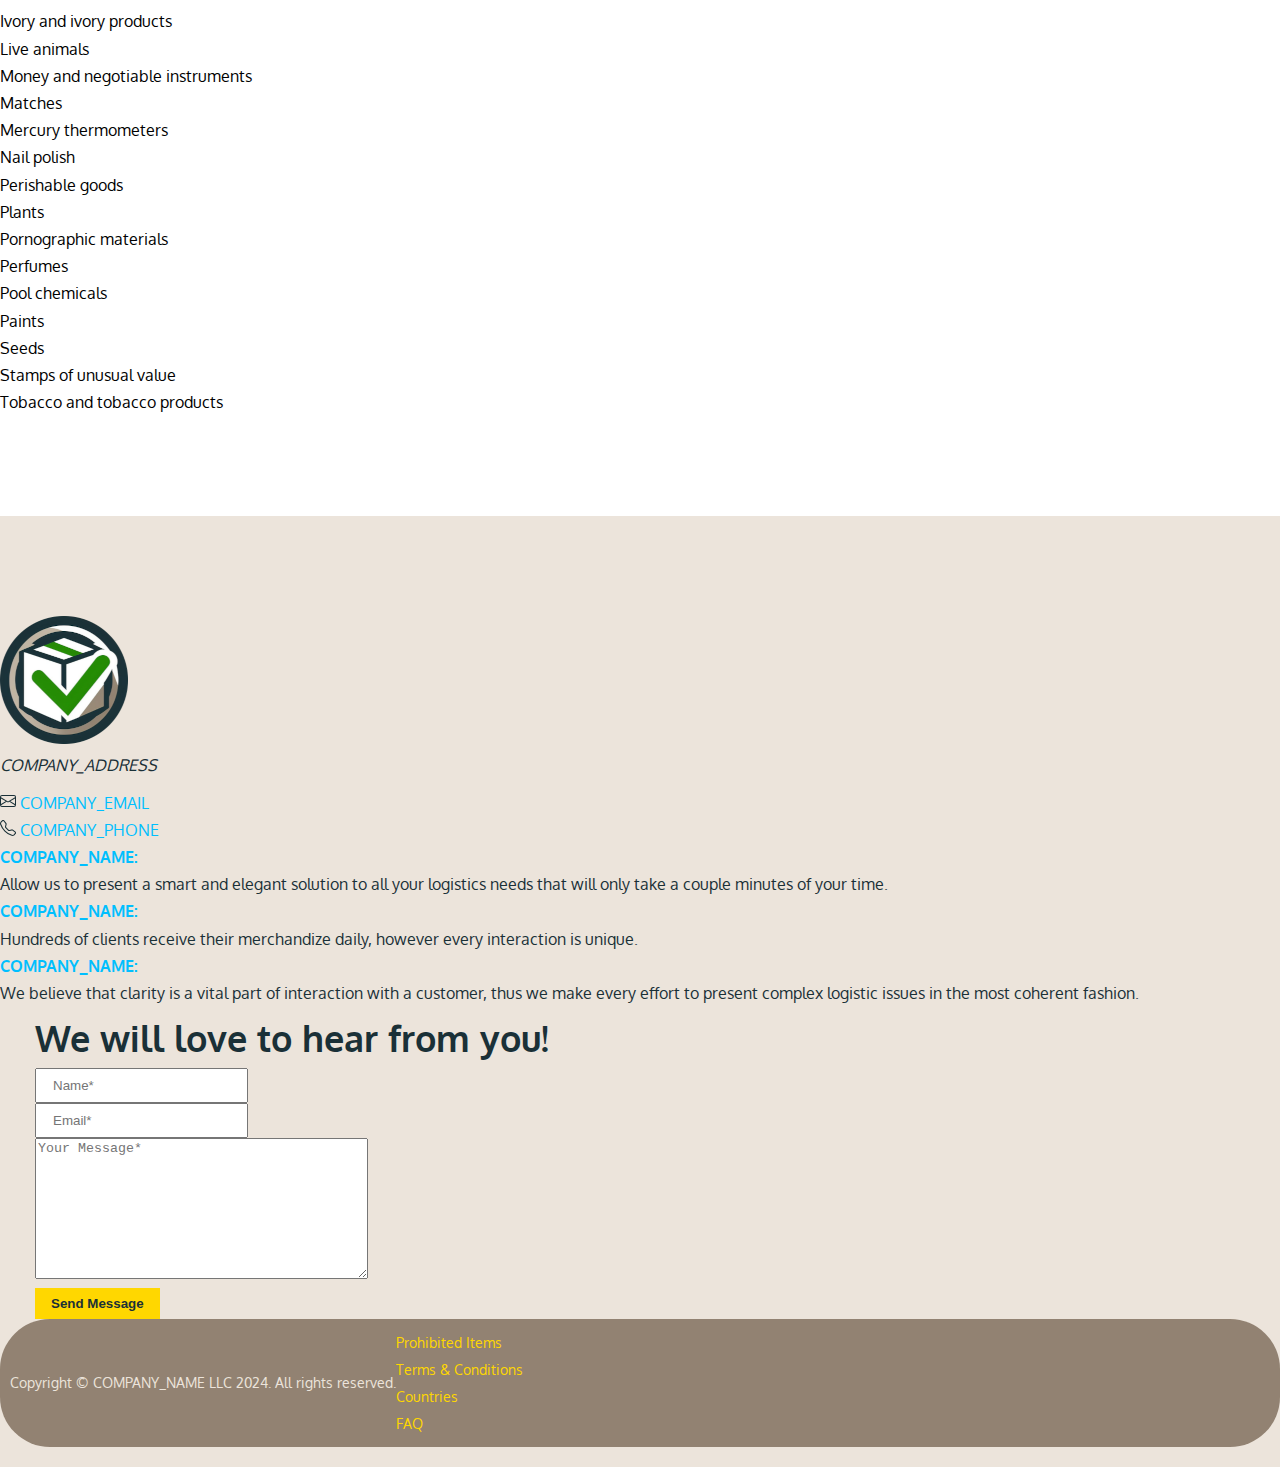
<file: prohibited.html>
<!DOCTYPE html>
<html>

<head>
    <meta charset="utf-8" />
    <meta name="viewport" content="width=device-width, initial-scale=1.0" />
    <title>Prohibited - COMPANY_NAME</title>
    <link href="https://cdn.jsdelivr.net/npm/bootstrap@5.2.3/dist/css/bootstrap.min.css" rel="stylesheet"
        integrity="sha384-rbsA2VBKQhggwzxH7pPCaAqO46MgnOM80zW1RWuH61DGLwZJEdK2Kadq2F9CUG65" crossorigin="anonymous">
    <link rel="preconnect" href="https://fonts.googleapis.com">
    <link rel="preconnect" href="https://fonts.gstatic.com" crossorigin>
    <link href="https://fonts.googleapis.com/css2?family=Oxygen:wght@300;400;700&display=swap" rel="stylesheet">
    <link rel="stylesheet" href="./assets/css/style.css">
</head>

<body>
    <header>
        <nav class="navbar fixed-top navbar-expand-lg">
            <div class="container">
                <a class="navbar-brand" href="/">
                    <img src="./assets/img/128.png" alt="">
                </a>
                <button class="navbar-toggler" type="button" data-bs-toggle="collapse"
                    data-bs-target="#navbarSupportedContent" aria-controls="navbarSupportedContent"
                    aria-expanded="false" aria-label="Toggle navigation">
                    <span class="navbar-toggler-icon"></span>
                </button>
                <div class="collapse navbar-collapse" id="navbarSupportedContent">
                    <ul class="navbar-nav me-auto mb-2 mb-lg-0">
                        <li class="nav-item">
                            <a class="hover-up nav-link" aria-current="page" href="/">Home</a>
                        </li>
                        <li class="nav-item">
                            <a class="hover-up nav-link" href="./about.html">About Us</a>
                        </li>
                        <li class="nav-item">
                            <a class="hover-up nav-link" href="./services.html">Services</a>
                        </li>
                        <li class="nav-item">
                            <a class="hover-up nav-link" href="./work-with-us.html">Work With Us</a>
                        </li>
                        <li class="nav-item">
                            <a class="hover-up nav-link" href="./our-clients.html">Our Clients</a></a>
                        </li>
                    </ul>
                </div>
            </div>
        </nav>
    </header>
    <main>
        <section>
            <div class="container-fluid banner sub-page page-proh">
                <div class="wrap">
                    <div class="banner-text">
                        <h1>Restricted or <span>prohibited items</span></h1>
                    </div>
                </div>
            </div>
        </section>
        <section class="solutions">
            <div class="container">
                <h2 class="mb-5">What type of goods can I have forwarded to me?</h2>
                <p class="mb-3">Anything that is not banned by the country of origin, the country of destination, or US,
                    European and local customs and post office authorities. If it is banned, COMPANY_NAME cannot ship
                    it, or the authorities may confiscate the item. Certain countries have prohibited different items.
                    It is the customer's responsibility to comply with current government regulations or laws applicable
                    in each country. Customers are also advised to refer to each country's prohibited articles list. You
                    will find a complete list for each country of destination under World Customs Organisation.
                    Non-exhaustive list of restricted articles:</p>
                <div class="row">
                    <div class="col-6">
                        <ul>
                            <li>Alcoholic beverages</li>
                            <li>Aerosols</li>
                            <li>Airbags</li>
                            <li>Animal skins (non-domesticated)</li>
                            <li>Articles of exceptional value (e.g. works of art, antiques, precious stones, gold and
                                silver)</li>
                            <li>Batteries</li>
                            <li>Bleach</li>
                            <li>Cleaning (chemical) supplies</li>
                            <li>Dangerous goods/hazardous materials</li>
                            <li>Dry ice</li>
                            <li>Firearms</li>
                            <li>Fireworks</li>
                            <li>Flea collars or flea sprays</li>
                            <li>Fuels or gasoline</li>
                            <li>Furs</li>
                            <li>Glues</li>
                        </ul>
                    </div>
                    <div class="col-6">
                        <ul>
                            <li>Ivory and ivory products</li>
                            <li>Live animals</li>
                            <li>Money and negotiable instruments</li>
                            <li>Matches</li>
                            <li>Mercury thermometers</li>
                            <li>Nail polish</li>
                            <li>Perishable goods</li>
                            <li>Plants</li>
                            <li>Pornographic materials</li>
                            <li>Perfumes</li>
                            <li>Pool chemicals</li>
                            <li>Paints</li>
                            <li>Seeds</li>
                            <li>Stamps of unusual value</li>
                            <li>Tobacco and tobacco products</li>
                        </ul>
                    </div>
                </div>
            </div>
        </section>
    </main>
    <footer id="footer">
        <div class="container">
            <div class="row pb-5">
                <div class="col-3">
                    <a href="index.html">
                        <img src="./assets/img/128.png" alt="logo">
                    </a>
                    <div class="contact">
                        <address>
                            <p>COMPANY_ADDRESS</p>
                        </address>
                        <ul class="info">
                            <li>
                                <p class="email">
                                    <svg xmlns="http://www.w3.org/2000/svg" width="16" height="16" fill="currentColor"
                                        class="bi bi-envelope" viewBox="0 0 16 16">
                                        <path
                                            d="M0 4a2 2 0 0 1 2-2h12a2 2 0 0 1 2 2v8a2 2 0 0 1-2 2H2a2 2 0 0 1-2-2zm2-1a1 1 0 0 0-1 1v.217l7 4.2 7-4.2V4a1 1 0 0 0-1-1zm13 2.383-4.708 2.825L15 11.105zm-.034 6.876-5.64-3.471L8 9.583l-1.326-.795-5.64 3.47A1 1 0 0 0 2 13h12a1 1 0 0 0 .966-.741M1 11.105l4.708-2.897L1 5.383z" />
                                    </svg>
                                    <a href="mailto:COMPANY_EMAIL">COMPANY_EMAIL</a>
                                </p>
                            </li>
                            <li>
                                <p class="tel">
                                    <svg xmlns="http://www.w3.org/2000/svg" width="16" height="16" fill="currentColor"
                                        class="bi bi-telephone" viewBox="0 0 16 16">
                                        <path
                                            d="M3.654 1.328a.678.678 0 0 0-1.015-.063L1.605 2.3c-.483.484-.661 1.169-.45 1.77a17.6 17.6 0 0 0 4.168 6.608 17.6 17.6 0 0 0 6.608 4.168c.601.211 1.286.033 1.77-.45l1.034-1.034a.678.678 0 0 0-.063-1.015l-2.307-1.794a.68.68 0 0 0-.58-.122l-2.19.547a1.75 1.75 0 0 1-1.657-.459L5.482 8.062a1.75 1.75 0 0 1-.46-1.657l.548-2.19a.68.68 0 0 0-.122-.58zM1.884.511a1.745 1.745 0 0 1 2.612.163L6.29 2.98c.329.423.445.974.315 1.494l-.547 2.19a.68.68 0 0 0 .178.643l2.457 2.457a.68.68 0 0 0 .644.178l2.189-.547a1.75 1.75 0 0 1 1.494.315l2.306 1.794c.829.645.905 1.87.163 2.611l-1.034 1.034c-.74.74-1.846 1.065-2.877.702a18.6 18.6 0 0 1-7.01-4.42 18.6 18.6 0 0 1-4.42-7.009c-.362-1.03-.037-2.137.703-2.877z" />
                                    </svg>
                                    <a href="tel:+16066204290">COMPANY_PHONE</a>
                                </p>
                            </li>
                        </ul>
                    </div>
                </div>
                <div class="col-3">
                    <ul class="testimonial mt-5">
                        <li>
                            <p>
                                <a href="#"><b>COMPANY_NAME:</b><br></a>
                                <span>
                                    Allow us to present a smart and elegant solution to
                                    all your logistics needs that will only take a
                                    couple minutes of your time.
                                </span>
                            </p>
                        </li>
                        <li>
                            <p>
                                <a href="#"><b>COMPANY_NAME:</b><br></a>
                                <span>
                                    Hundreds of clients receive their merchandize
                                    daily, however every interaction is unique.
                                </span>
                            </p>
                        </li>
                        <li>
                            <p>
                                <a href="#"><b>COMPANY_NAME:</b><br></a>
                                <span>
                                    We believe that clarity is a vital part of
                                    interaction with a customer, thus we make every
                                    effort to present complex logistic issues in the
                                    most coherent fashion.
                                </span>
                            </p>
                        </li>
                    </ul>
                </div>
                <div class="col-6">
                    <div class="form-container">
                        <form id="contact_us_form" enctype="multipart/form-data">
                            <h3 class="mb-3">We will love to hear from you!</h3>
                            <div class="mb-3">
                                <div class="row g-2">
                                    <div class="col-md">
                                        <input type="text" name="name" required class="form-control"
                                            placeholder="Name*" />
                                    </div>
                                    <div class="col-md">
                                        <input type="email" required name="contact-email" class="form-control"
                                            placeholder="Email*" />
                                    </div>
                                </div>
                            </div>
                            <div class="mb-3">
                                <textarea name="message" required class="form-control" rows="9" cols="39"
                                    placeholder="Your Message*"></textarea>
                            </div>
                            <div class="mb-3">
                                <input id="submit" class="hover-up btn btn-primary mb-3" type="submit"
                                    value="Send Message" />
                            </div>
                        </form>
                    </div>
                </div>
            </div>
            <div class="row bottom mt-5">
                <div class="copyright col-6">
                    <span class="copyright">Copyright &copy; COMPANY_NAME LLC 2024. All rights reserved.</span>
                </div>
                <ul class="sub-nav col-6 d-flex gap-5 justify-content-end">
                    <li><a href="./prohibited.html">Prohibited Items</a></li>
                    <li><a href="./terms.html">Terms & Conditions</a></li>
                    <li><a href="./countries.html">Countries</a></li>
                    <li><a href="./faq.html">FAQ</a></li>
                </ul>
            </div>
        </div>
    </footer>
    </div>
    <script src="https://cdn.jsdelivr.net/npm/bootstrap@5.2.3/dist/js/bootstrap.bundle.min.js"
        integrity="sha384-kenU1KFdBIe4zVF0s0G1M5b4hcpxyD9F7jL+jjXkk+Q2h455rYXK/7HAuoJl+0I4"
        crossorigin="anonymous"></script>
    <script src="https://cdn.jsdelivr.net/npm/jquery@3.7.1/dist/jquery.min.js"></script>
    <script src="./assets/js/script.js"></script>
</body>

</html>
</file>
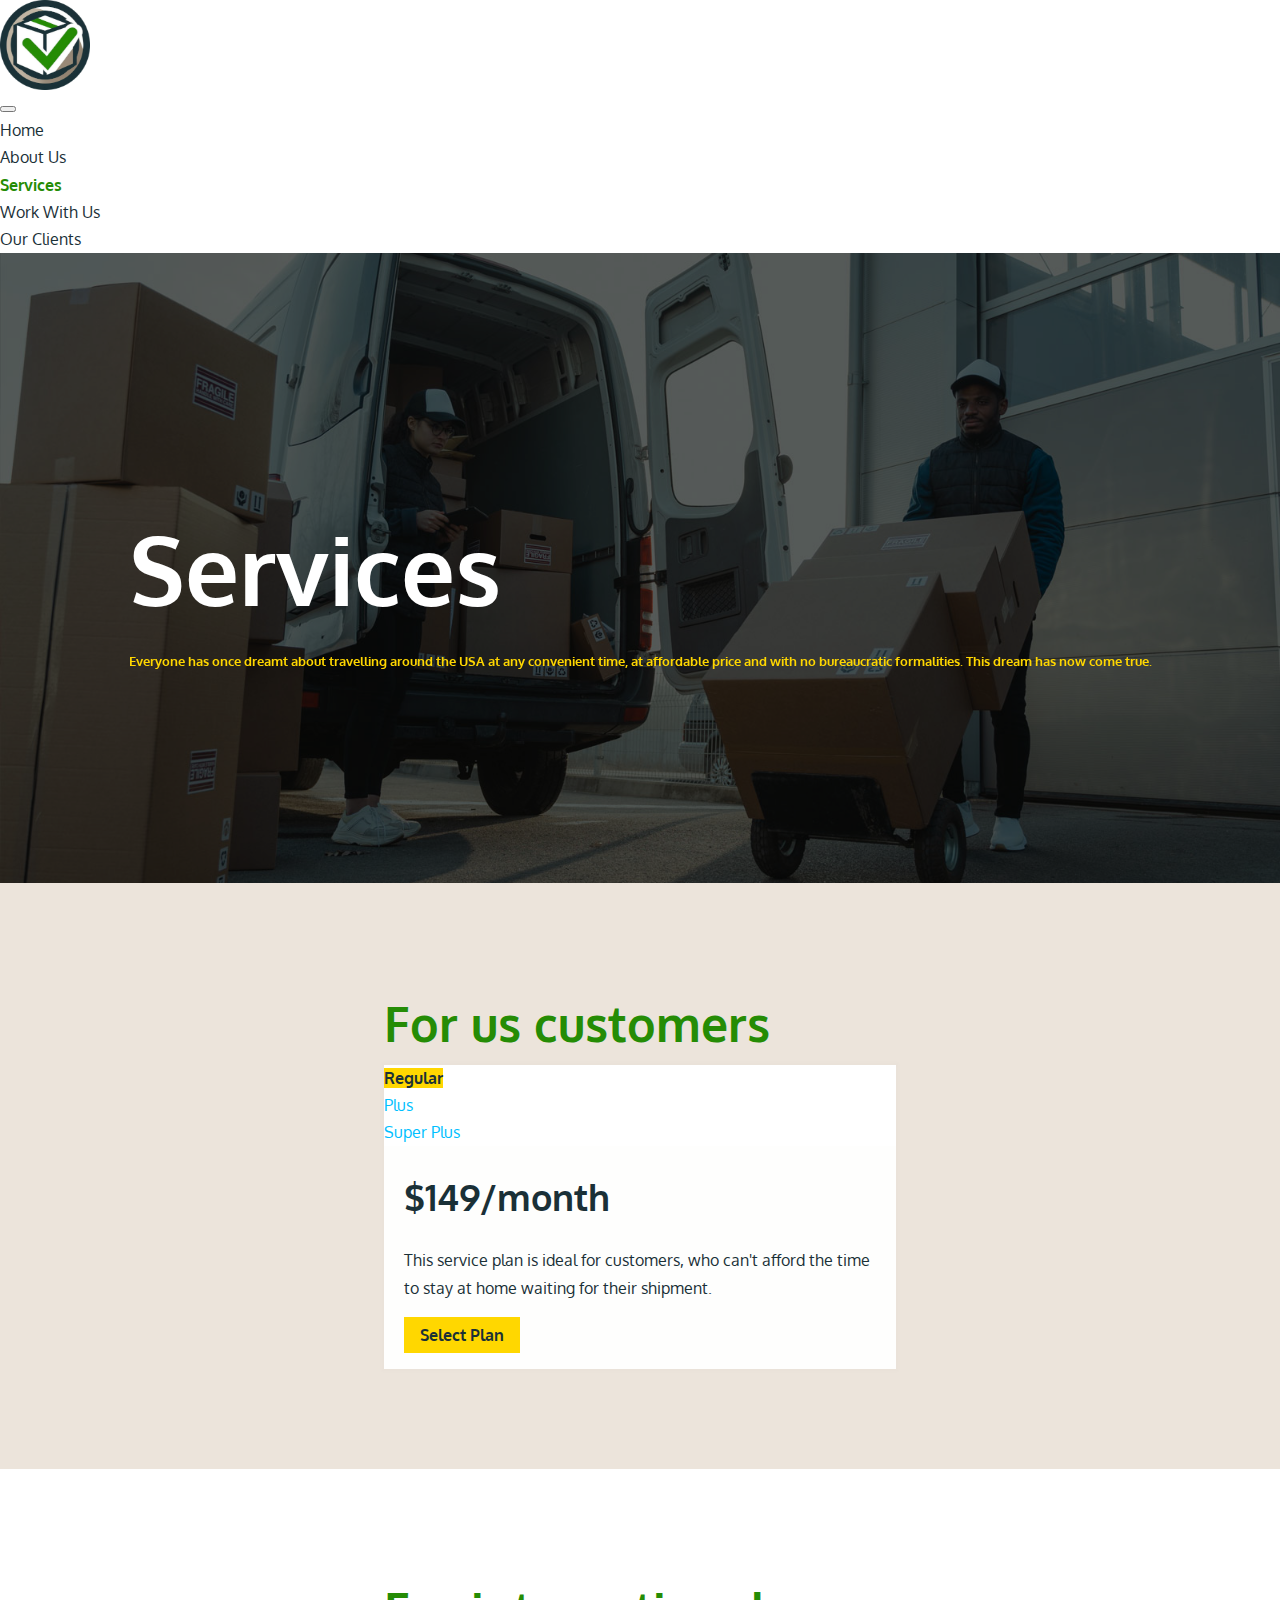
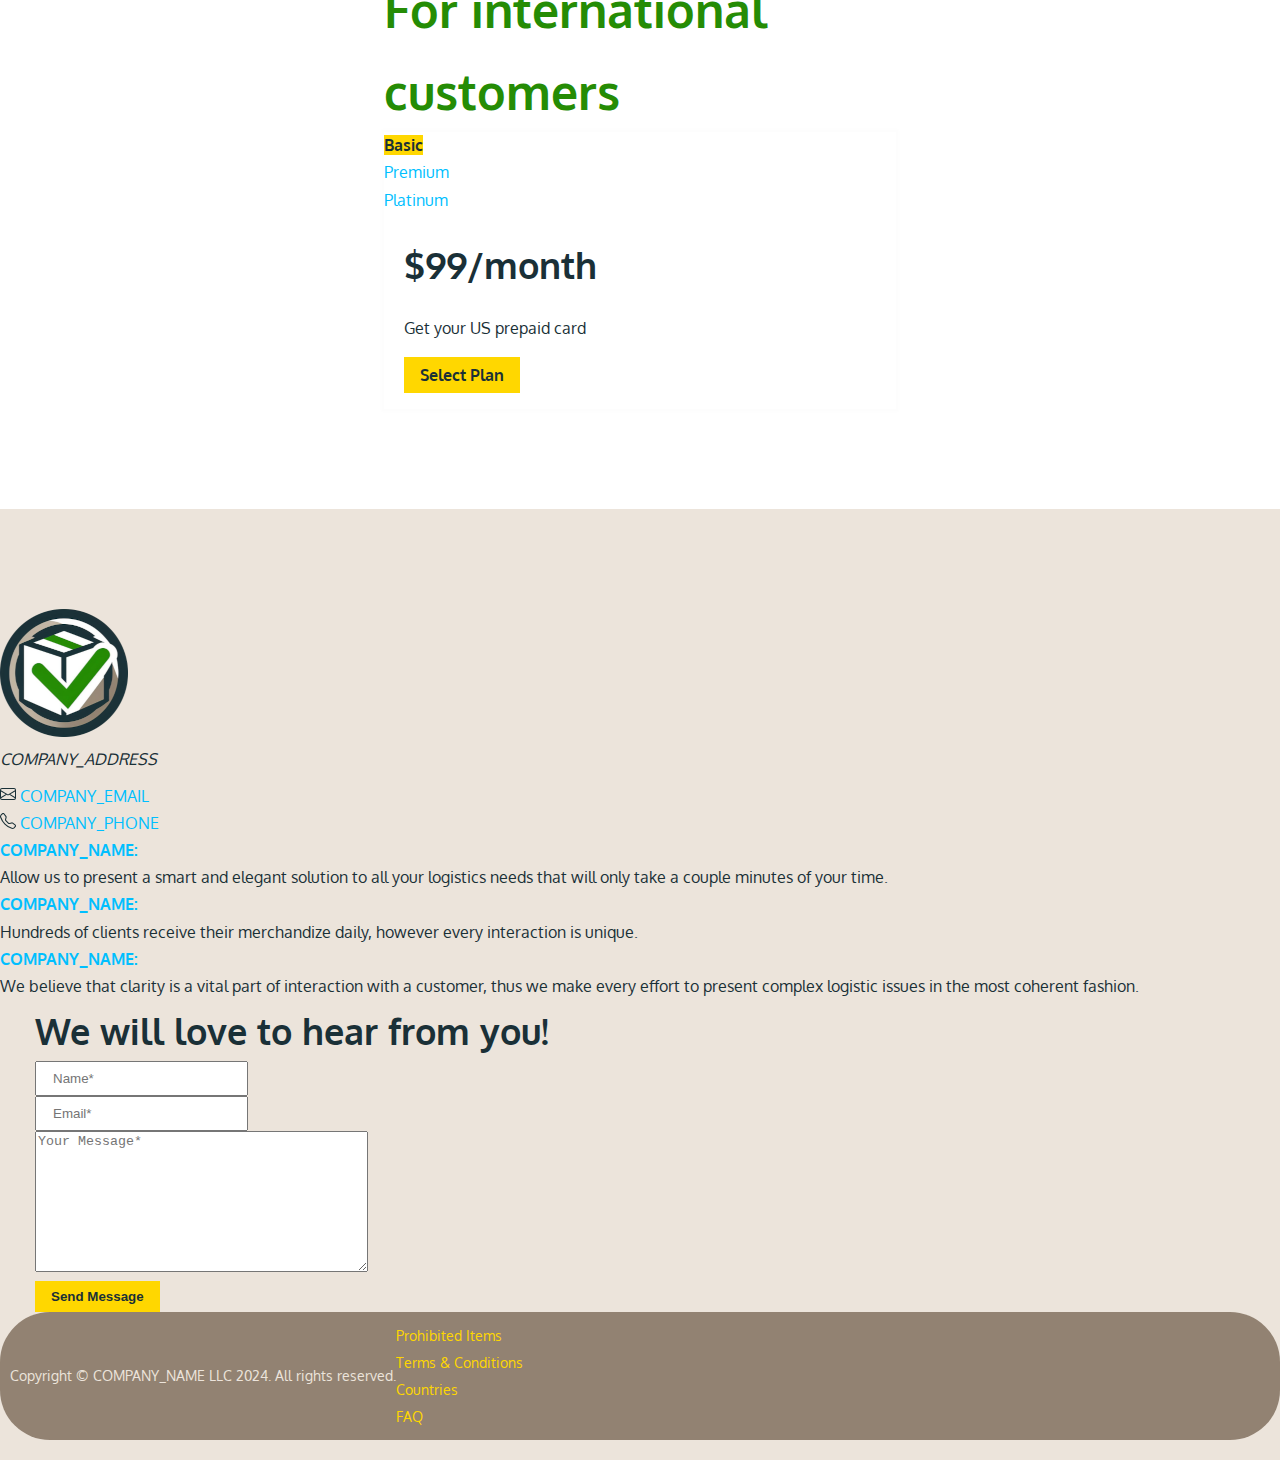
<file: services.html>
<!DOCTYPE html>
<html>

<head>
    <meta charset="utf-8" />
    <meta name="viewport" content="width=device-width, initial-scale=1.0" />
    <title>Services - COMPANY_NAME</title>
    <link href="https://cdn.jsdelivr.net/npm/bootstrap@5.2.3/dist/css/bootstrap.min.css" rel="stylesheet"
        integrity="sha384-rbsA2VBKQhggwzxH7pPCaAqO46MgnOM80zW1RWuH61DGLwZJEdK2Kadq2F9CUG65" crossorigin="anonymous">
    <link rel="preconnect" href="https://fonts.googleapis.com">
    <link rel="preconnect" href="https://fonts.gstatic.com" crossorigin>
    <link href="https://fonts.googleapis.com/css2?family=Oxygen:wght@300;400;700&display=swap" rel="stylesheet">
    <link rel="stylesheet" href="./assets/css/style.css">
</head>

<body>
    <nav class="navbar fixed-top navbar-expand-lg">
        <div class="container">
            <a class="navbar-brand" href="#">
                <img src="./assets/img/128.png" alt="">
            </a>
            <button class="navbar-toggler" type="button" data-bs-toggle="collapse"
                data-bs-target="#navbarSupportedContent" aria-controls="navbarSupportedContent" aria-expanded="false"
                aria-label="Toggle navigation">
                <span class="navbar-toggler-icon"></span>
            </button>
            <div class="collapse navbar-collapse" id="navbarSupportedContent">
                <ul class="navbar-nav me-auto mb-2 mb-lg-0">
                    <li class="nav-item">
                        <a class="hover-up nav-link" aria-current="page" href="/">Home</a>
                    </li>
                    <li class="nav-item">
                        <a class="hover-up nav-link" href="./about.html">About Us</a>
                    </li>
                    <li class="nav-item">
                        <a class="hover-up nav-link active" href="">Services</a>
                    </li>
                    <li class="nav-item">
                        <a class="hover-up nav-link" href="./work-with-us.html">Work With Us</a>
                    </li>
                    <li class="nav-item">
                        <a class="hover-up nav-link" href="./our-clients.html">Our Clients</a></a>
                    </li>
                </ul>
            </div>
        </div>
    </nav>
    <main>
        <section>
            <div class="container-fluid banner sub-page page-services">
                <div class="wrap">
                    <div class="banner-text">
                        <h1>Services</h1>
                        <h5>
                            Everyone has once dreamt about travelling around the USA at any convenient time, at
                            affordable price and with no bureaucratic formalities. This dream has now come true.
                        </h5>
                    </div>
                </div>
            </div>
        </section>
        <section class="brown">
            <div class="container">
                <div class="wrap">
                    <h2 class="text-center mb-5">For us customers</h2>
                    <div class="row">
                        <div class="col-12">
                            <div class="price-card card text-center">
                                <div class="card-header">
                                    <ul class="nav nav-pills card-header-pills">
                                        <li class="nav-item">
                                            <a id="nav-1" class="nav-link nav-tab nav-regular active"
                                                href="#">Regular</a>
                                        </li>
                                        <li class="nav-item">
                                            <a id="nav-2" class="nav-link nav-tab nav-regular" href="#">Plus</a>
                                        </li>
                                        <li class="nav-item">
                                            <a id="nav-3" class="nav-link nav-tab nav-regular" href="#">Super Plus</a>
                                        </li>
                                    </ul>
                                </div>
                                <div class="card-body card-regular">
                                    <div class="body-wrapper active" id="body-1">
                                        <h3 class="card-title">$149/month</h3>
                                        <p class="card-text">
                                            This service plan is ideal for customers, who can't afford the time to stay
                                            at home waiting for their shipment.
                                        </p>
                                        <a href="#contact_us_form" class="hover-up btn btn-primary">Select Plan</a>
                                    </div>
                                    <div class="body-wrapper" id="body-2">
                                        <h3 class="card-title">$299/month</h3>
                                        <p class="card-text">
                                            All that is included in the previous plan plus insurance against any damage
                                            and in any case.
                                        </p>
                                        <a href="#contact_us_form" class="hover-up btn btn-primary">Select Plan</a>
                                    </div>
                                    <div class="body-wrapper" id="body-3">
                                        <h3 class="card-title">$399/month</h3>
                                        <p class="card-text">
                                            In case you need to purchase something no one else should know about.
                                        </p>
                                        <a href="#contact_us_form" class="hover-up btn btn-primary">Select Plan</a>
                                    </div>
                                </div>
                            </div>
                        </div>
                    </div>
                </div>
            </div>
        </section>
        <section>
            <div class="container">
                <div class="wrap">
                    <h2 class="text-center mb-5">For international customers</h2>
                    <div class="row">
                        <div class="col-12">
                            <div class="price-card card text-center">
                                <div class="card-header">
                                    <ul class="nav nav-pills card-header-pills">
                                        <li class="nav-item">
                                            <a id="nav-4" class="nav-link nav-tab nav-inter active" href="#">Basic</a>
                                        </li>
                                        <li class="nav-item">
                                            <a id="nav-5" class="nav-link nav-tab nav-inter" href="#">Premium</a>
                                        </li>
                                        <li class="nav-item">
                                            <a id="nav-6" class="nav-link nav-tab nav-inter" href="#">Platinum</a>
                                        </li>
                                    </ul>
                                </div>
                                <div class="card-body card-inter">
                                    <div class="body-wrapper active" id="body-4">
                                        <h3 class="card-title">$99/month</h3>
                                        <p class="card-text">
                                            Get your US prepaid card
                                        </p>
                                        <a href="#contact_us_form" class="hover-up btn btn-primary">Select Plan</a>
                                    </div>
                                    <div class="body-wrapper" id="body-5">
                                        <h3 class="card-title">$299/month</h3>
                                        <p class="card-text">
                                            Get your personal US street address
                                        </p>
                                        <a href="#contact_us_form" class="hover-up btn btn-primary">Select Plan</a>
                                    </div>
                                    <div class="body-wrapper" id="body-6">
                                        <h3 class="card-title">$499/month</h3>
                                        <p class="card-text">
                                            Get your US prepaid card with personal US street address
                                        </p>
                                        <a href="#contact_us_form" class="hover-up btn btn-primary">Select Plan</a>
                                    </div>
                                </div>
                            </div>
                        </div>
                    </div>
                </div>
            </div>
        </section>



    </main>
    <footer id="footer">
        <div class="container">
            <div class="row pb-5">
                <div class="col-3">
                    <a href="index.html">
                        <img src="./assets/img/128.png" alt="logo">
                    </a>
                    <div class="contact">
                        <address>
                            <p>COMPANY_ADDRESS</p>
                        </address>
                        <ul class="info">
                            <li>
                                <p class="email">
                                    <svg xmlns="http://www.w3.org/2000/svg" width="16" height="16" fill="currentColor"
                                        class="bi bi-envelope" viewBox="0 0 16 16">
                                        <path
                                            d="M0 4a2 2 0 0 1 2-2h12a2 2 0 0 1 2 2v8a2 2 0 0 1-2 2H2a2 2 0 0 1-2-2zm2-1a1 1 0 0 0-1 1v.217l7 4.2 7-4.2V4a1 1 0 0 0-1-1zm13 2.383-4.708 2.825L15 11.105zm-.034 6.876-5.64-3.471L8 9.583l-1.326-.795-5.64 3.47A1 1 0 0 0 2 13h12a1 1 0 0 0 .966-.741M1 11.105l4.708-2.897L1 5.383z" />
                                    </svg>
                                    <a href="mailto:COMPANY_EMAIL">COMPANY_EMAIL</a>
                                </p>
                            </li>
                            <li>
                                <p class="tel">
                                    <svg xmlns="http://www.w3.org/2000/svg" width="16" height="16" fill="currentColor"
                                        class="bi bi-telephone" viewBox="0 0 16 16">
                                        <path
                                            d="M3.654 1.328a.678.678 0 0 0-1.015-.063L1.605 2.3c-.483.484-.661 1.169-.45 1.77a17.6 17.6 0 0 0 4.168 6.608 17.6 17.6 0 0 0 6.608 4.168c.601.211 1.286.033 1.77-.45l1.034-1.034a.678.678 0 0 0-.063-1.015l-2.307-1.794a.68.68 0 0 0-.58-.122l-2.19.547a1.75 1.75 0 0 1-1.657-.459L5.482 8.062a1.75 1.75 0 0 1-.46-1.657l.548-2.19a.68.68 0 0 0-.122-.58zM1.884.511a1.745 1.745 0 0 1 2.612.163L6.29 2.98c.329.423.445.974.315 1.494l-.547 2.19a.68.68 0 0 0 .178.643l2.457 2.457a.68.68 0 0 0 .644.178l2.189-.547a1.75 1.75 0 0 1 1.494.315l2.306 1.794c.829.645.905 1.87.163 2.611l-1.034 1.034c-.74.74-1.846 1.065-2.877.702a18.6 18.6 0 0 1-7.01-4.42 18.6 18.6 0 0 1-4.42-7.009c-.362-1.03-.037-2.137.703-2.877z" />
                                    </svg>
                                    <a href="tel:+16066204290">COMPANY_PHONE</a>
                                </p>
                            </li>
                        </ul>
                    </div>
                </div>
                <div class="col-3">
                    <ul class="testimonial mt-5">
                        <li>
                            <p>
                                <a href="#"><b>COMPANY_NAME:</b><br></a>
                                <span>
                                    Allow us to present a smart and elegant solution to
                                    all your logistics needs that will only take a
                                    couple minutes of your time.
                                </span>
                            </p>
                        </li>
                        <li>
                            <p>
                                <a href="#"><b>COMPANY_NAME:</b><br></a>
                                <span>
                                    Hundreds of clients receive their merchandize
                                    daily, however every interaction is unique.
                                </span>
                            </p>
                        </li>
                        <li>
                            <p>
                                <a href="#"><b>COMPANY_NAME:</b><br></a>
                                <span>
                                    We believe that clarity is a vital part of
                                    interaction with a customer, thus we make every
                                    effort to present complex logistic issues in the
                                    most coherent fashion.
                                </span>
                            </p>
                        </li>
                    </ul>
                </div>
                <div class="col-6">
                    <div class="form-container">
                        <form id="contact_us_form" enctype="multipart/form-data">
                            <h3 class="mb-3">We will love to hear from you!</h3>
                            <div class="mb-3">
                                <div class="row g-2">
                                    <div class="col-md">
                                        <input type="text" required name="name" class="form-control"
                                            placeholder="Name*" />
                                    </div>
                                    <div class="col-md">
                                        <input type="email" required name="contact-email" class="form-control"
                                            placeholder="Email*" />
                                    </div>
                                </div>
                            </div>
                            <div class="mb-3">
                                <textarea name="message" required class="form-control" rows="9" cols="39"
                                    placeholder="Your Message*"></textarea>
                            </div>
                            <div class="mb-3">
                                <input id="submit" class="hover-up btn btn-primary mb-3" type="submit"
                                    value="Send Message" />
                            </div>
                        </form>
                    </div>
                </div>
            </div>
            <div class="row bottom mt-5">
                <div class="copyright col-6">
                    <span class="copyright">Copyright &copy; COMPANY_NAME LLC 2024. All rights reserved.</span>
                </div>
                <ul class="sub-nav col-6 d-flex gap-5 justify-content-end">
                    <li><a href="./prohibited.html">Prohibited Items</a></li>
                    <li><a href="./terms.html">Terms & Conditions</a></li>
                    <li><a href="./countries.html">Countries</a></li>
                    <li><a href="./faq.html">FAQ</a></li>
                </ul>
            </div>
        </div>
    </footer>
    </div>
    <script src="https://cdn.jsdelivr.net/npm/bootstrap@5.2.3/dist/js/bootstrap.bundle.min.js"
        integrity="sha384-kenU1KFdBIe4zVF0s0G1M5b4hcpxyD9F7jL+jjXkk+Q2h455rYXK/7HAuoJl+0I4"
        crossorigin="anonymous"></script>
    <script src="https://cdn.jsdelivr.net/npm/jquery@3.7.1/dist/jquery.min.js"></script>
    <script src="./assets/js/script.js"></script>
</body>

</html>
</file>
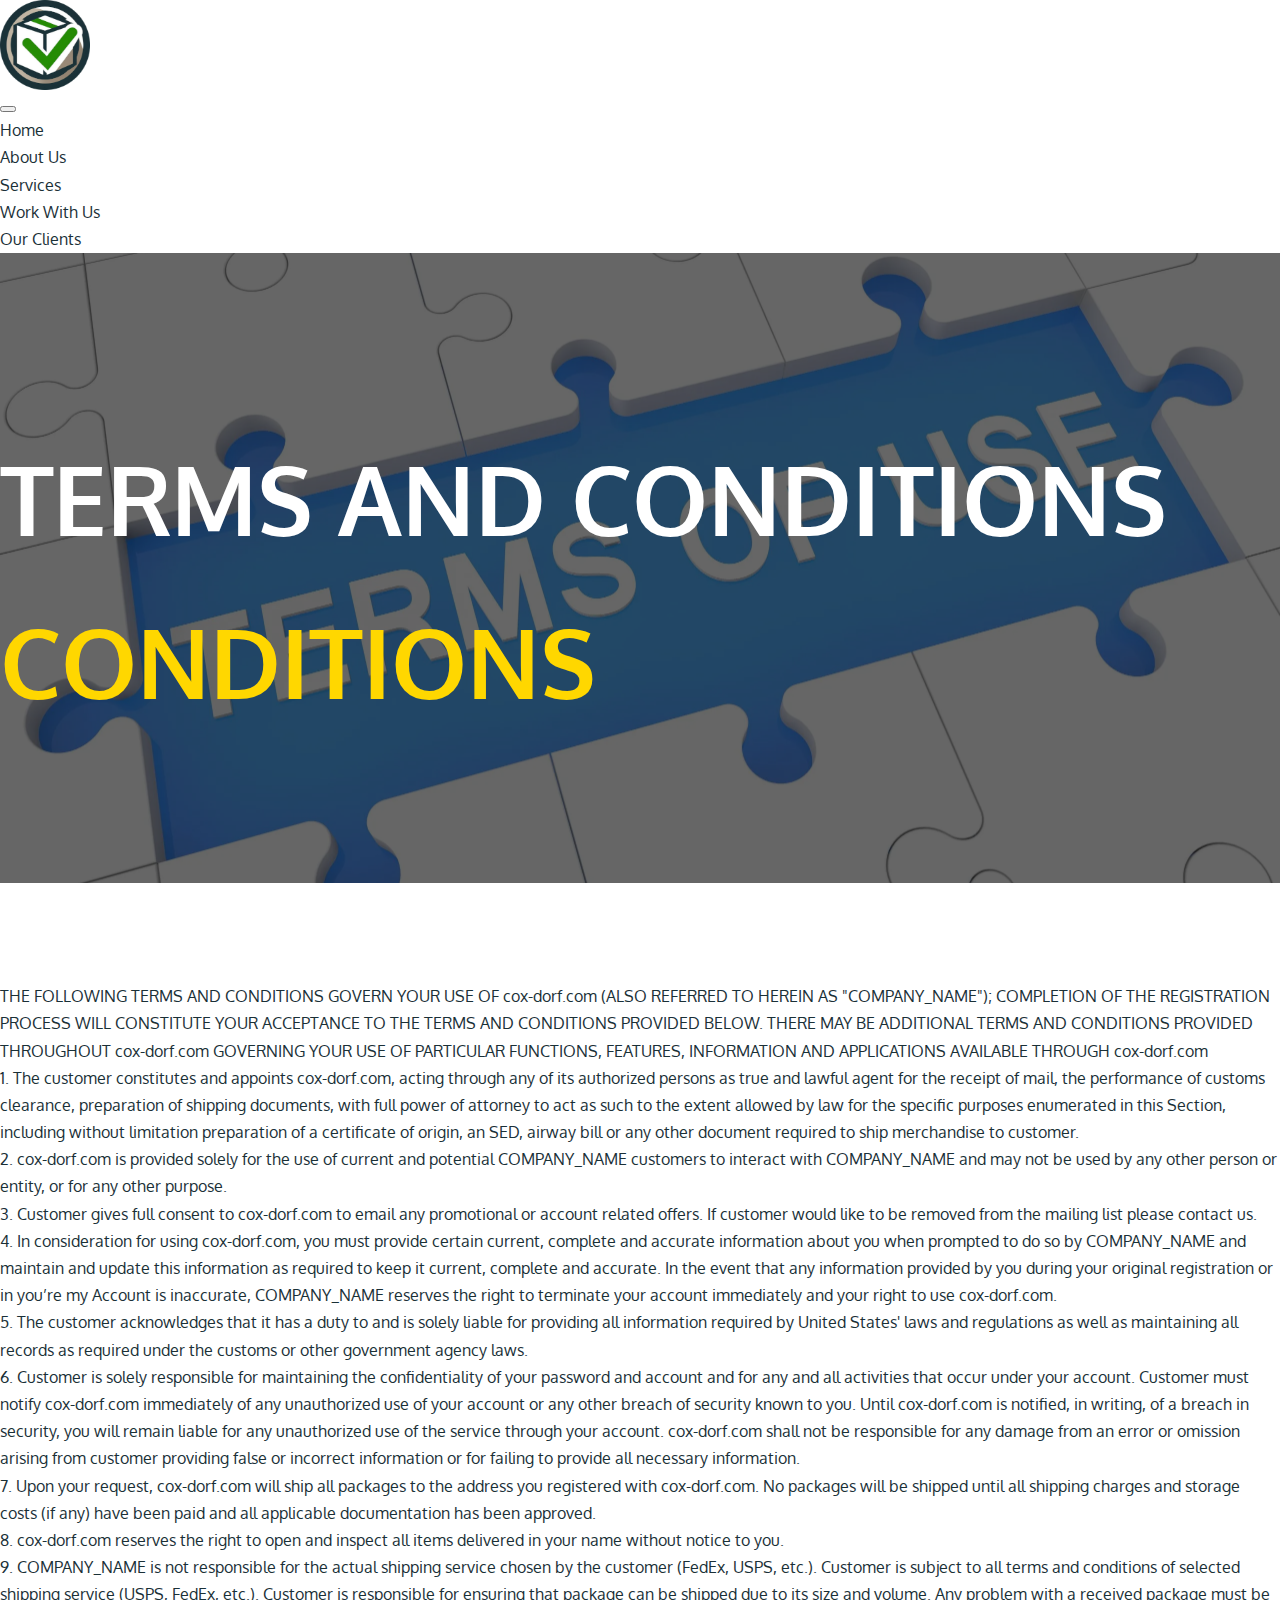
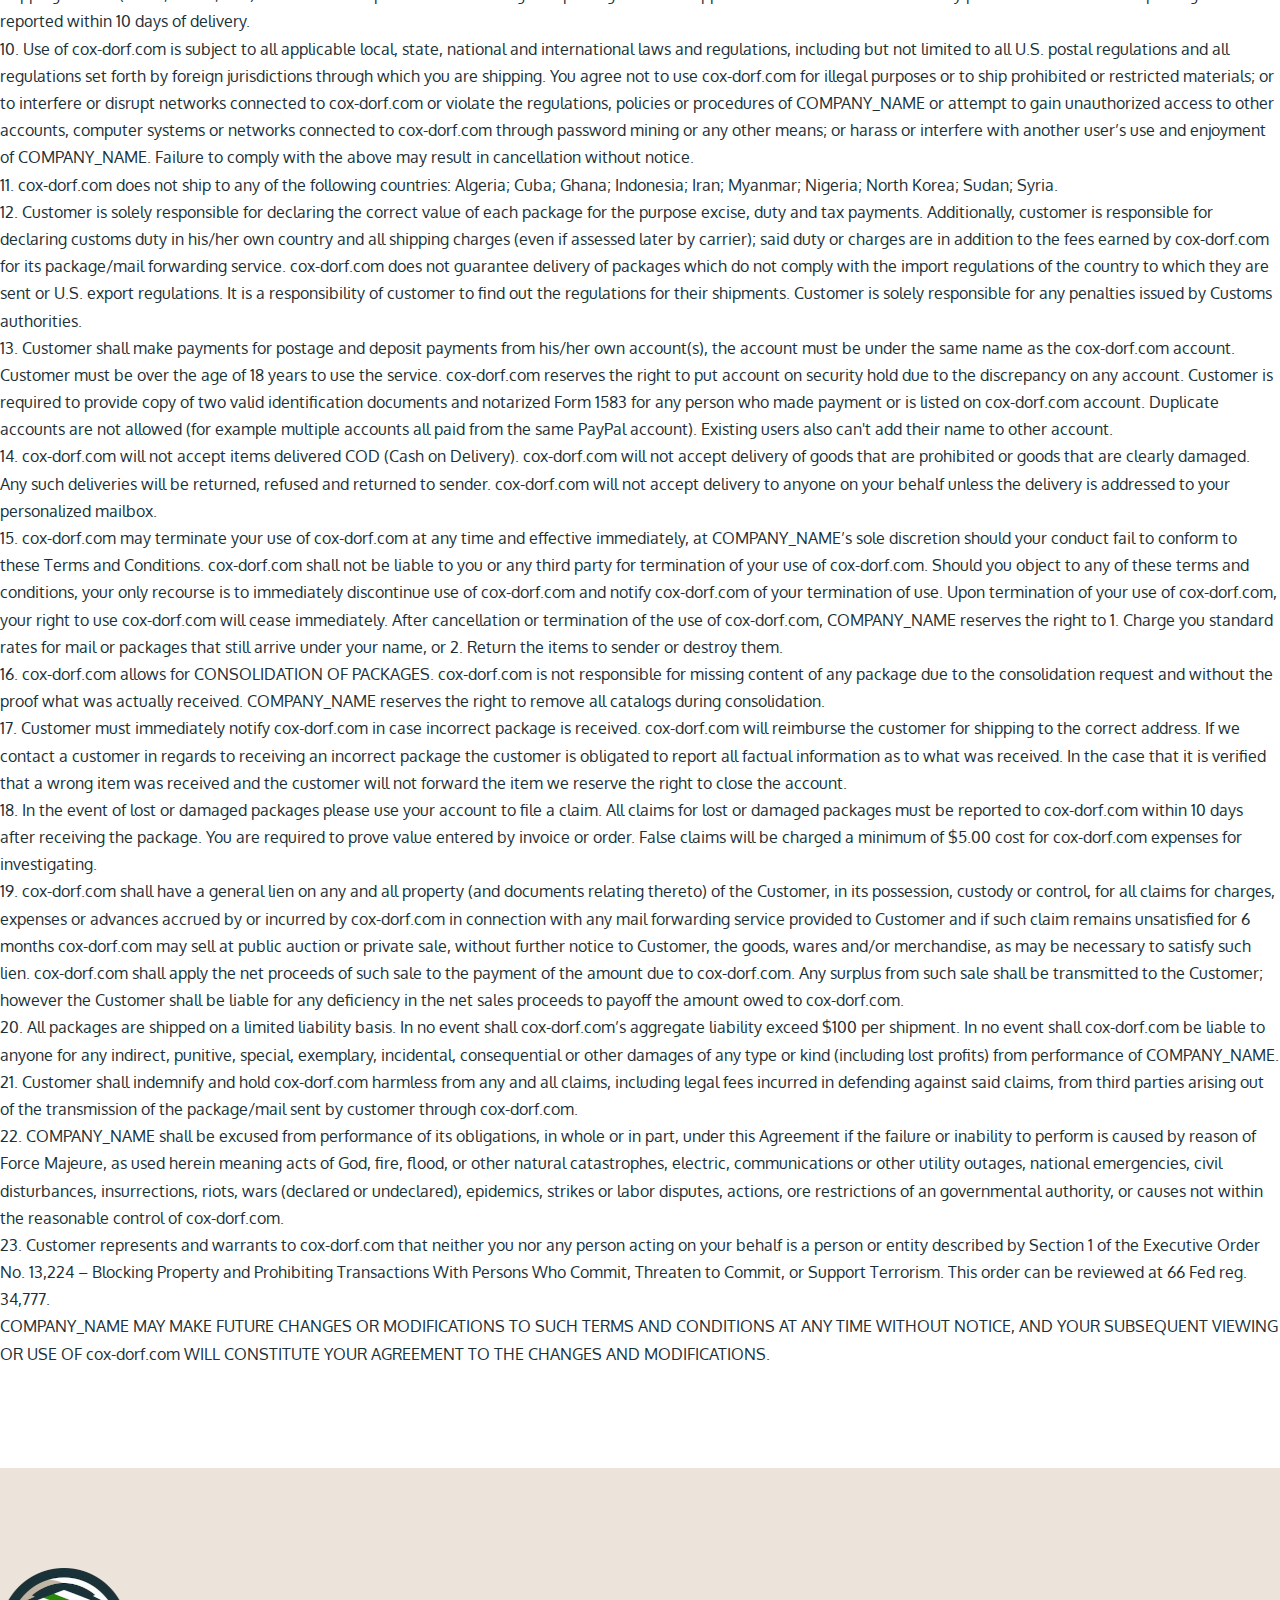
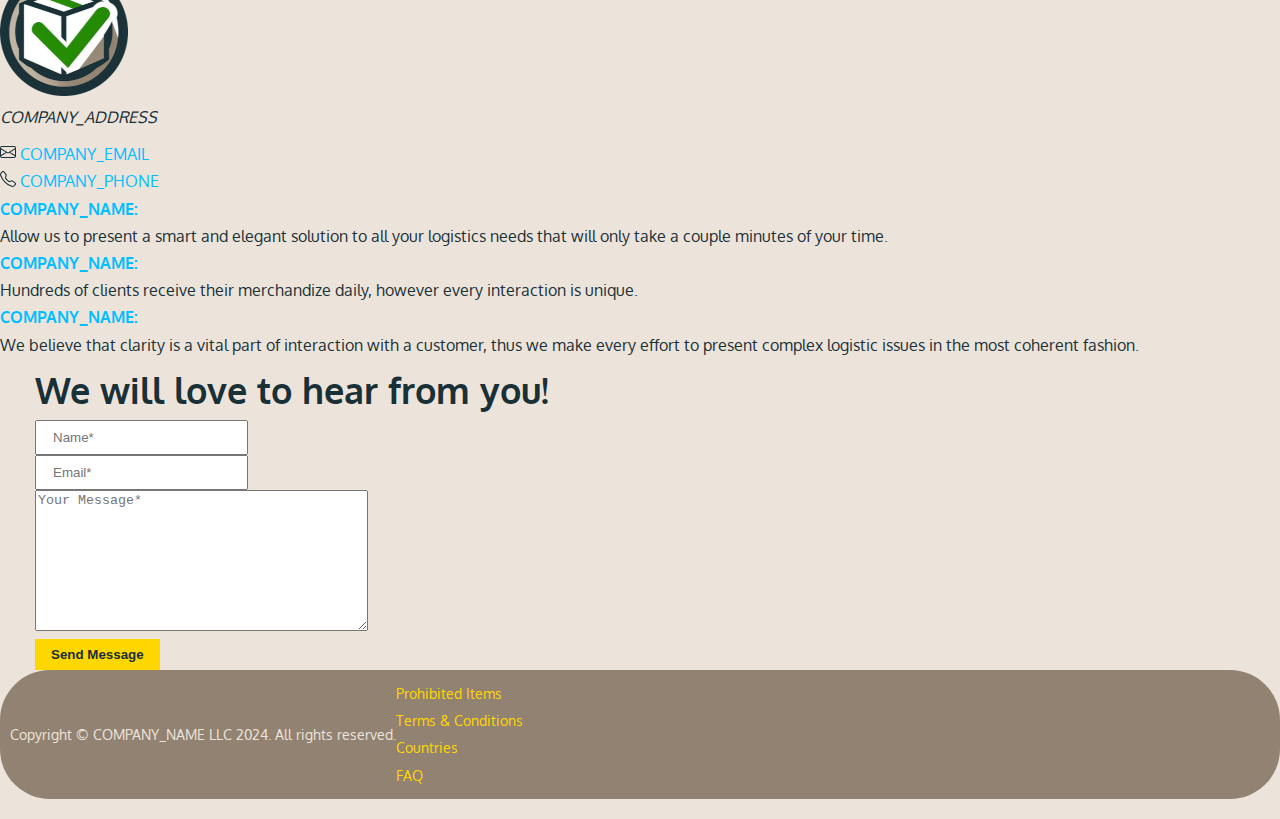
<file: terms.html>
<!DOCTYPE html>
<html>

<head>
    <meta charset="utf-8" />
    <meta name="viewport" content="width=device-width, initial-scale=1.0" />
    <title>Terms - COMPANY_NAME</title>
    <link href="https://cdn.jsdelivr.net/npm/bootstrap@5.2.3/dist/css/bootstrap.min.css" rel="stylesheet"
        integrity="sha384-rbsA2VBKQhggwzxH7pPCaAqO46MgnOM80zW1RWuH61DGLwZJEdK2Kadq2F9CUG65" crossorigin="anonymous">
    <link rel="preconnect" href="https://fonts.googleapis.com">
    <link rel="preconnect" href="https://fonts.gstatic.com" crossorigin>
    <link href="https://fonts.googleapis.com/css2?family=Oxygen:wght@300;400;700&display=swap" rel="stylesheet">
    <link rel="stylesheet" href="./assets/css/style.css">
</head>

<body>
    <nav class="navbar fixed-top navbar-expand-lg">
        <div class="container">
            <a class="navbar-brand" href="#">
                <img src="./assets/img/128.png" alt="">
            </a>
            <button class="navbar-toggler" type="button" data-bs-toggle="collapse"
                data-bs-target="#navbarSupportedContent" aria-controls="navbarSupportedContent" aria-expanded="false"
                aria-label="Toggle navigation">
                <span class="navbar-toggler-icon"></span>
            </button>
            <div class="collapse navbar-collapse" id="navbarSupportedContent">
                <ul class="navbar-nav me-auto mb-2 mb-lg-0">
                    <li class="nav-item">
                        <a class="hover-up nav-link" href="/">Home</a>
                    </li>
                    <li class="nav-item">
                        <a class="hover-up nav-link" href="./about.html">About Us</a>
                    </li>
                    <li class="nav-item">
                        <a class="hover-up nav-link" href="./services.html">Services</a>
                    </li>
                    <li class="nav-item">
                        <a class="hover-up nav-link" href="./work-with-us.html">Work With Us</a>
                    </li>
                    <li class="nav-item">
                        <a class="hover-up nav-link" href="./our-clients.html">Our Clients</a></a>
                    </li>
                </ul>
            </div>
        </div>
    </nav>
    <main>


        <section>
            <div class="container-fluid banner sub-page page-term">
                <div class="wrap">
                    <div class="banner-text">
                        <h1>TERMS AND CONDITIONS
                            <span>CONDITIONS</span>
                        </h1>
                    </div>
                </div>
            </div>
        </section>
        <section class="solutions">
            <div class="container">
                <p class="mb-3">
                    THE FOLLOWING TERMS AND CONDITIONS GOVERN YOUR USE OF cox-dorf.com (ALSO REFERRED TO HEREIN AS
                    "COMPANY_NAME"); COMPLETION OF THE REGISTRATION PROCESS WILL CONSTITUTE YOUR ACCEPTANCE TO THE TERMS
                    AND CONDITIONS PROVIDED BELOW. THERE MAY BE ADDITIONAL TERMS AND CONDITIONS PROVIDED THROUGHOUT
                    cox-dorf.com GOVERNING YOUR USE OF PARTICULAR FUNCTIONS, FEATURES, INFORMATION AND APPLICATIONS
                    AVAILABLE THROUGH cox-dorf.com
                </p>
                <p class="mb-3">
                    1. The customer constitutes and appoints cox-dorf.com, acting through any of its authorized persons
                    as true and lawful agent for the receipt of mail, the performance of customs clearance, preparation
                    of shipping documents, with full power of attorney to act as such to the extent allowed by law for
                    the specific purposes enumerated in this Section, including without limitation preparation of a
                    certificate of origin, an SED, airway bill or any other document required to ship merchandise to
                    customer.
                </p>
                <p class="mb-3">
                    2. cox-dorf.com is provided solely for the use of current and potential COMPANY_NAME customers to
                    interact with COMPANY_NAME and may not be used by any other person or entity, or for any other
                    purpose. </p>
                <p class="mb-3">
                    3. Customer gives full consent to cox-dorf.com to email any promotional or account related offers.
                    If customer would like to be removed from the mailing list please contact us.
                </p>
                <p class="mb-3">
                    4. In consideration for using cox-dorf.com, you must provide certain current, complete and accurate
                    information about you when prompted to do so by COMPANY_NAME and maintain and update this
                    information as required to keep it current, complete and accurate. In the event that any information
                    provided by you during your original registration or in you’re my Account is inaccurate,
                    COMPANY_NAME reserves the right to terminate your account immediately and your right to use
                    cox-dorf.com.
                </p>
                <p class="mb-3">
                    5. The customer acknowledges that it has a duty to and is solely liable for providing all
                    information required by United States' laws and regulations as well as maintaining all records as
                    required under the customs or other government agency laws.
                </p>
                <p class="mb-3">
                    6. Customer is solely responsible for maintaining the confidentiality of your password and account
                    and for any and all activities that occur under your account. Customer must notify cox-dorf.com
                    immediately of any unauthorized use of your account or any other breach of security known to you.
                    Until cox-dorf.com is notified, in writing, of a breach in security, you will remain liable for any
                    unauthorized use of the service through your account. cox-dorf.com shall not be responsible for any
                    damage from an error or omission arising from customer providing false or incorrect information or
                    for failing to provide all necessary information.
                </p>
                <p class="mb-3">
                    7. Upon your request, cox-dorf.com will ship all packages to the address you registered with
                    cox-dorf.com. No packages will be shipped until all shipping charges and storage costs (if any) have
                    been paid and all applicable documentation has been approved.
                </p>
                <p class="mb-3">
                    8. cox-dorf.com reserves the right to open and inspect all items delivered in your name without
                    notice to you.
                </p>
                <p class="mb-3">
                    9. COMPANY_NAME is not responsible for the actual shipping service chosen by the customer (FedEx,
                    USPS, etc.). Customer is subject to all terms and conditions of selected shipping service (USPS,
                    FedEx, etc.). Customer is responsible for ensuring that package can be shipped due to its size and
                    volume. Any problem with a received package must be reported within 10 days of delivery.
                </p>
                <p class="mb-3">
                    10. Use of cox-dorf.com is subject to all applicable local, state, national and international laws
                    and regulations, including but not limited to all U.S. postal regulations and all regulations set
                    forth by foreign jurisdictions through which you are shipping. You agree not to use cox-dorf.com for
                    illegal purposes or to ship prohibited or restricted materials; or to interfere or disrupt networks
                    connected to cox-dorf.com or violate the regulations, policies or procedures of COMPANY_NAME or
                    attempt to gain unauthorized access to other accounts, computer systems or networks connected to
                    cox-dorf.com through password mining or any other means; or harass or interfere with another user’s
                    use and enjoyment of COMPANY_NAME. Failure to comply with the above may result in cancellation
                    without notice.
                </p>
                <p class="mb-3">
                    11. cox-dorf.com does not ship to any of the following countries: Algeria; Cuba; Ghana; Indonesia;
                    Iran; Myanmar; Nigeria; North Korea; Sudan; Syria.
                </p>
                <p class="mb-3">
                    12. Customer is solely responsible for declaring the correct value of each package for the purpose
                    excise, duty and tax payments. Additionally, customer is responsible for declaring customs duty in
                    his/her own country and all shipping charges (even if assessed later by carrier); said duty or
                    charges are in addition to the fees earned by cox-dorf.com for its package/mail forwarding service.
                    cox-dorf.com does not guarantee delivery of packages which do not comply with the import regulations
                    of the country to which they are sent or U.S. export regulations. It is a responsibility of customer
                    to find out the regulations for their shipments. Customer is solely responsible for any penalties
                    issued by Customs authorities.
                </p>
                <p class="mb-3">
                    13. Customer shall make payments for postage and deposit payments from his/her own account(s), the
                    account must be under the same name as the cox-dorf.com account. Customer must be over the age of 18
                    years to use the service. cox-dorf.com reserves the right to put account on security hold due to the
                    discrepancy on any account. Customer is required to provide copy of two valid identification
                    documents and notarized Form 1583 for any person who made payment or is listed on cox-dorf.com
                    account. Duplicate accounts are not allowed (for example multiple accounts all paid from the same
                    PayPal account). Existing users also can't add their name to other account.
                </p>
                <p class="mb-3">
                    14. cox-dorf.com will not accept items delivered COD (Cash on Delivery). cox-dorf.com will not
                    accept delivery of goods that are prohibited or goods that are clearly damaged. Any such deliveries
                    will be returned, refused and returned to sender. cox-dorf.com will not accept delivery to anyone on
                    your behalf unless the delivery is addressed to your personalized mailbox.
                </p>
                <p class="mb-3">
                    15. cox-dorf.com may terminate your use of cox-dorf.com at any time and effective immediately, at
                    COMPANY_NAME’s sole discretion should your conduct fail to conform to these Terms and Conditions.
                    cox-dorf.com shall not be liable to you or any third party for termination of your use of
                    cox-dorf.com. Should you object to any of these terms and conditions, your only recourse is to
                    immediately discontinue use of cox-dorf.com and notify cox-dorf.com of your termination of use. Upon
                    termination of your use of cox-dorf.com, your right to use cox-dorf.com will cease immediately.
                    After cancellation or termination of the use of cox-dorf.com, COMPANY_NAME reserves the right to 1.
                    Charge you standard rates for mail or packages that still arrive under your name, or 2. Return the
                    items to sender or destroy them.
                </p>
                <p class="mb-3">
                    16. cox-dorf.com allows for CONSOLIDATION OF PACKAGES. cox-dorf.com is not responsible for missing
                    content of any package due to the consolidation request and without the proof what was actually
                    received. COMPANY_NAME reserves the right to remove all catalogs during consolidation.
                </p>
                <p class="mb-3">
                    17. Customer must immediately notify cox-dorf.com in case incorrect package is received.
                    cox-dorf.com will reimburse the customer for shipping to the correct address. If we contact a
                    customer in regards to receiving an incorrect package the customer is obligated to report all
                    factual information as to what was received. In the case that it is verified that a wrong item was
                    received and the customer will not forward the item we reserve the right to close the account.
                </p>
                <p class="mb-3">
                    18. In the event of lost or damaged packages please use your account to file a claim. All claims for
                    lost or damaged packages must be reported to cox-dorf.com within 10 days after receiving the
                    package. You are required to prove value entered by invoice or order. False claims will be charged a
                    minimum of $5.00 cost for cox-dorf.com expenses for investigating.
                </p>
                <p class="mb-3">
                    19. cox-dorf.com shall have a general lien on any and all property (and documents relating thereto)
                    of the Customer, in its possession, custody or control, for all claims for charges, expenses or
                    advances accrued by or incurred by cox-dorf.com in connection with any mail forwarding service
                    provided to Customer and if such claim remains unsatisfied for 6 months cox-dorf.com may sell at
                    public auction or private sale, without further notice to Customer, the goods, wares and/or
                    merchandise, as may be necessary to satisfy such lien. cox-dorf.com shall apply the net proceeds of
                    such sale to the payment of the amount due to cox-dorf.com. Any surplus from such sale shall be
                    transmitted to the Customer; however the Customer shall be liable for any deficiency in the net
                    sales proceeds to payoff the amount owed to cox-dorf.com.
                </p>
                <p class="mb-3">
                    20. All packages are shipped on a limited liability basis. In no event shall cox-dorf.com’s
                    aggregate liability exceed $100 per shipment. In no event shall cox-dorf.com be liable to anyone for
                    any indirect, punitive, special, exemplary, incidental, consequential or other damages of any type
                    or kind (including lost profits) from performance of COMPANY_NAME.
                </p>
                <p class="mb-3">
                    21. Customer shall indemnify and hold cox-dorf.com harmless from any and all claims, including legal
                    fees incurred in defending against said claims, from third parties arising out of the transmission
                    of the package/mail sent by customer through cox-dorf.com.
                </p>
                <p class="mb-3">
                    22. COMPANY_NAME shall be excused from performance of its obligations, in whole or in part, under
                    this Agreement if the failure or inability to perform is caused by reason of Force Majeure, as used
                    herein meaning acts of God, fire, flood, or other natural catastrophes, electric, communications or
                    other utility outages, national emergencies, civil disturbances, insurrections, riots, wars
                    (declared or undeclared), epidemics, strikes or labor disputes, actions, ore restrictions of an
                    governmental authority, or causes not within the reasonable control of cox-dorf.com.
                </p>
                <p class="mb-3">
                    23. Customer represents and warrants to cox-dorf.com that neither you nor any person acting on your
                    behalf is a person or entity described by Section 1 of the Executive Order No. 13,224 – Blocking
                    Property and Prohibiting Transactions With Persons Who Commit, Threaten to Commit, or Support
                    Terrorism. This order can be reviewed at 66 Fed reg. 34,777.
                </p>
                <p>
                    COMPANY_NAME MAY MAKE FUTURE CHANGES OR MODIFICATIONS TO SUCH TERMS AND CONDITIONS AT ANY TIME
                    WITHOUT NOTICE, AND YOUR SUBSEQUENT VIEWING OR USE OF cox-dorf.com WILL CONSTITUTE YOUR AGREEMENT TO
                    THE CHANGES AND MODIFICATIONS.
                </p>
            </div>
        </section>


    </main>
    <footer id="footer">
        <div class="container">
            <div class="row pb-5">
                <div class="col-3">
                    <a href="index.html">
                        <img src="./assets/img/128.png" alt="logo">
                    </a>
                    <div class="contact">
                        <address>
                            <p>COMPANY_ADDRESS</p>
                        </address>
                        <ul class="info">
                            <li>
                                <p class="email">
                                    <svg xmlns="http://www.w3.org/2000/svg" width="16" height="16" fill="currentColor"
                                        class="bi bi-envelope" viewBox="0 0 16 16">
                                        <path
                                            d="M0 4a2 2 0 0 1 2-2h12a2 2 0 0 1 2 2v8a2 2 0 0 1-2 2H2a2 2 0 0 1-2-2zm2-1a1 1 0 0 0-1 1v.217l7 4.2 7-4.2V4a1 1 0 0 0-1-1zm13 2.383-4.708 2.825L15 11.105zm-.034 6.876-5.64-3.471L8 9.583l-1.326-.795-5.64 3.47A1 1 0 0 0 2 13h12a1 1 0 0 0 .966-.741M1 11.105l4.708-2.897L1 5.383z" />
                                    </svg>
                                    <a href="mailto:COMPANY_EMAIL">COMPANY_EMAIL</a>
                                </p>
                            </li>
                            <li>
                                <p class="tel">
                                    <svg xmlns="http://www.w3.org/2000/svg" width="16" height="16" fill="currentColor"
                                        class="bi bi-telephone" viewBox="0 0 16 16">
                                        <path
                                            d="M3.654 1.328a.678.678 0 0 0-1.015-.063L1.605 2.3c-.483.484-.661 1.169-.45 1.77a17.6 17.6 0 0 0 4.168 6.608 17.6 17.6 0 0 0 6.608 4.168c.601.211 1.286.033 1.77-.45l1.034-1.034a.678.678 0 0 0-.063-1.015l-2.307-1.794a.68.68 0 0 0-.58-.122l-2.19.547a1.75 1.75 0 0 1-1.657-.459L5.482 8.062a1.75 1.75 0 0 1-.46-1.657l.548-2.19a.68.68 0 0 0-.122-.58zM1.884.511a1.745 1.745 0 0 1 2.612.163L6.29 2.98c.329.423.445.974.315 1.494l-.547 2.19a.68.68 0 0 0 .178.643l2.457 2.457a.68.68 0 0 0 .644.178l2.189-.547a1.75 1.75 0 0 1 1.494.315l2.306 1.794c.829.645.905 1.87.163 2.611l-1.034 1.034c-.74.74-1.846 1.065-2.877.702a18.6 18.6 0 0 1-7.01-4.42 18.6 18.6 0 0 1-4.42-7.009c-.362-1.03-.037-2.137.703-2.877z" />
                                    </svg>
                                    <a href="tel:+16066204290">COMPANY_PHONE</a>
                                </p>
                            </li>
                        </ul>
                    </div>
                </div>
                <div class="col-3">
                    <ul class="testimonial mt-5">
                        <li>
                            <p>
                                <a href="#"><b>COMPANY_NAME:</b><br></a>
                                <span>
                                    Allow us to present a smart and elegant solution to
                                    all your logistics needs that will only take a
                                    couple minutes of your time.
                                </span>
                            </p>
                        </li>
                        <li>
                            <p>
                                <a href="#"><b>COMPANY_NAME:</b><br></a>
                                <span>
                                    Hundreds of clients receive their merchandize
                                    daily, however every interaction is unique.
                                </span>
                            </p>
                        </li>
                        <li>
                            <p>
                                <a href="#"><b>COMPANY_NAME:</b><br></a>
                                <span>
                                    We believe that clarity is a vital part of
                                    interaction with a customer, thus we make every
                                    effort to present complex logistic issues in the
                                    most coherent fashion.
                                </span>
                            </p>
                        </li>
                    </ul>
                </div>
                <div class="col-6">
                    <div class="form-container">
                        <form id="contact_us_form" enctype="multipart/form-data">
                            <h3 class="mb-3">We will love to hear from you!</h3>
                            <div class="mb-3">
                                <div class="row g-2">
                                    <div class="col-md">
                                        <input type="text" name="name" required class="form-control"
                                            placeholder="Name*" />
                                    </div>
                                    <div class="col-md">
                                        <input type="email" required name="contact-email" class="form-control"
                                            placeholder="Email*" />
                                    </div>
                                </div>
                            </div>
                            <div class="mb-3">
                                <textarea name="message" required class="form-control" rows="9" cols="39"
                                    placeholder="Your Message*"></textarea>
                            </div>
                            <div class="mb-3">
                                <input id="submit" class="hover-up btn btn-primary mb-3" type="submit"
                                    value="Send Message" />
                            </div>
                        </form>
                    </div>
                </div>
            </div>
            <div class="row bottom mt-5">
                <div class="copyright col-6">
                    <span class="copyright">Copyright &copy; COMPANY_NAME LLC 2024. All rights reserved.</span>
                </div>
                <ul class="sub-nav col-6 d-flex gap-5 justify-content-end">
                    <li><a href="./prohibited.html">Prohibited Items</a></li>
                    <li><a href="./terms.html">Terms & Conditions</a></li>
                    <li><a href="./countries.html">Countries</a></li>
                    <li><a href="./faq.html">FAQ</a></li>
                </ul>
            </div>
        </div>
    </footer>
    </div>
    <script src="https://cdn.jsdelivr.net/npm/bootstrap@5.2.3/dist/js/bootstrap.bundle.min.js"
        integrity="sha384-kenU1KFdBIe4zVF0s0G1M5b4hcpxyD9F7jL+jjXkk+Q2h455rYXK/7HAuoJl+0I4"
        crossorigin="anonymous"></script>
    <script src="https://cdn.jsdelivr.net/npm/jquery@3.7.1/dist/jquery.min.js"></script>
    <script src="./assets/js/script.js"></script>
</body>

</html>
</file>
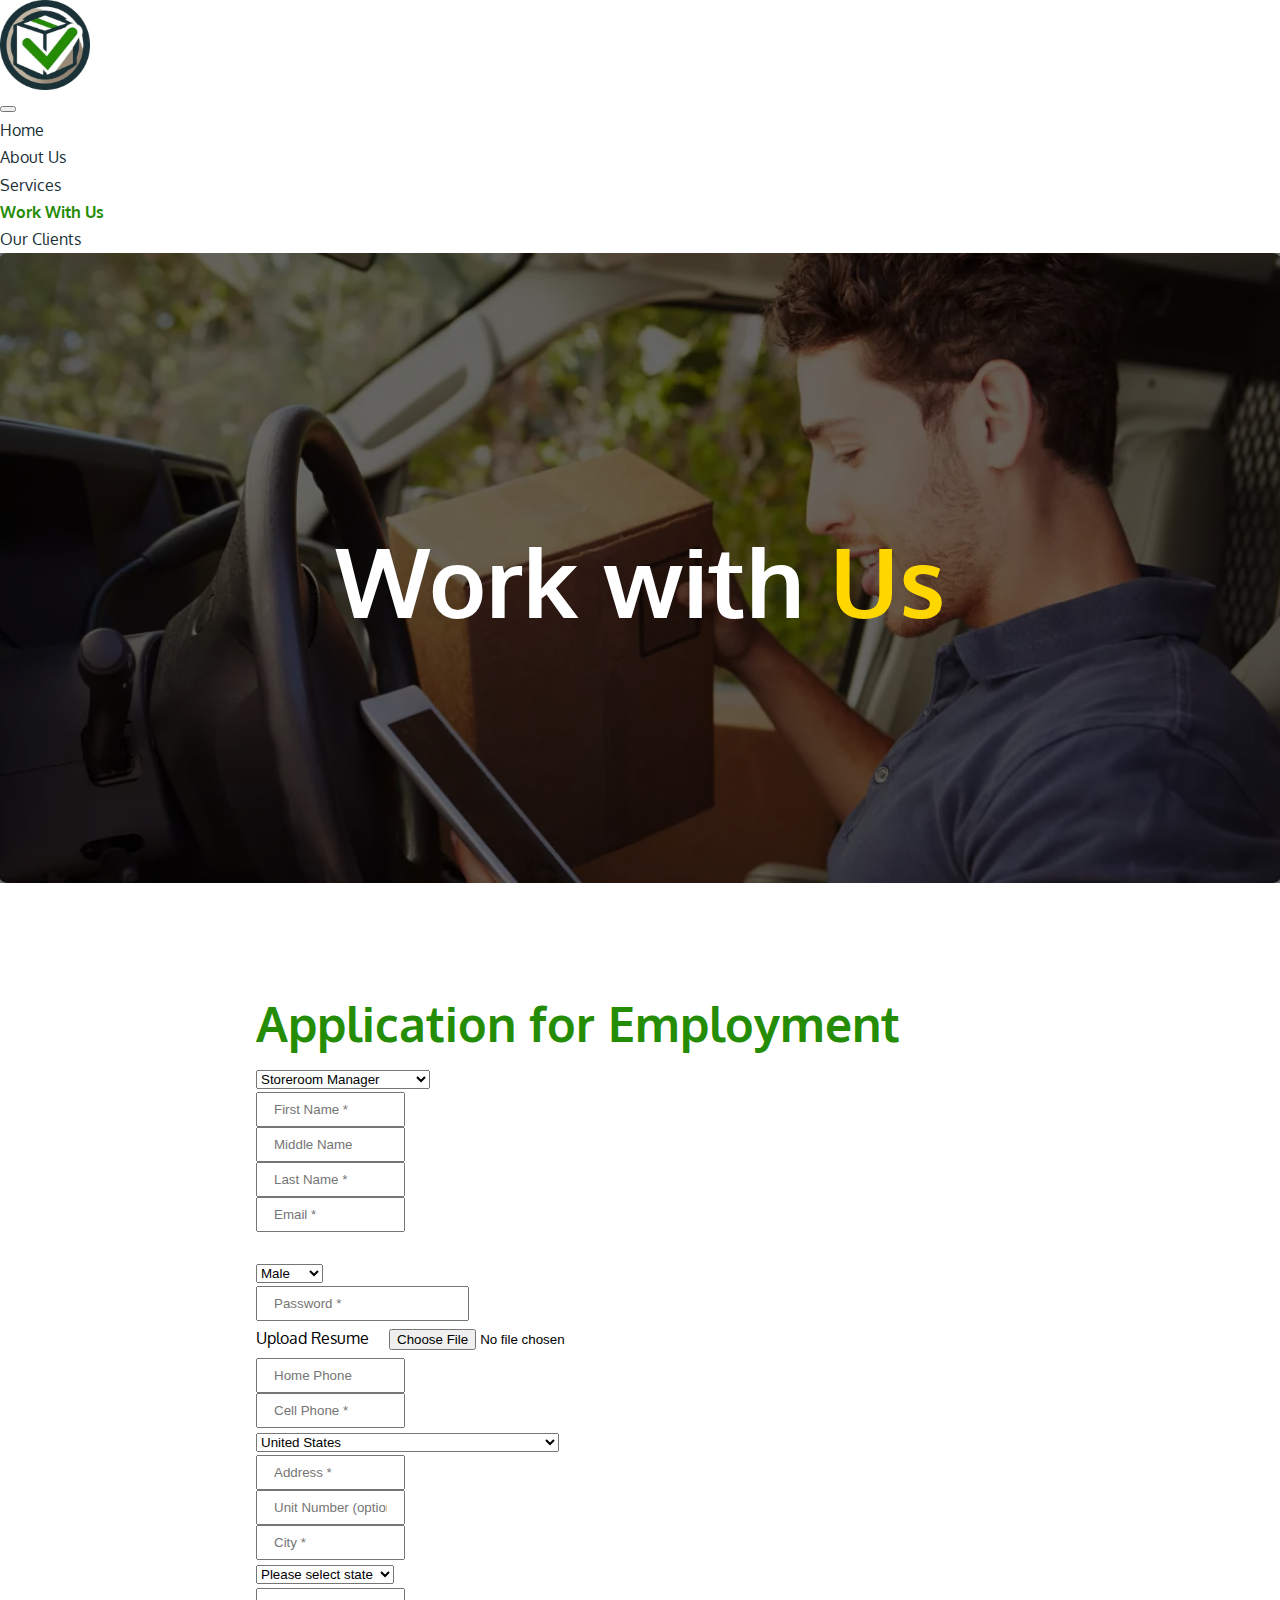
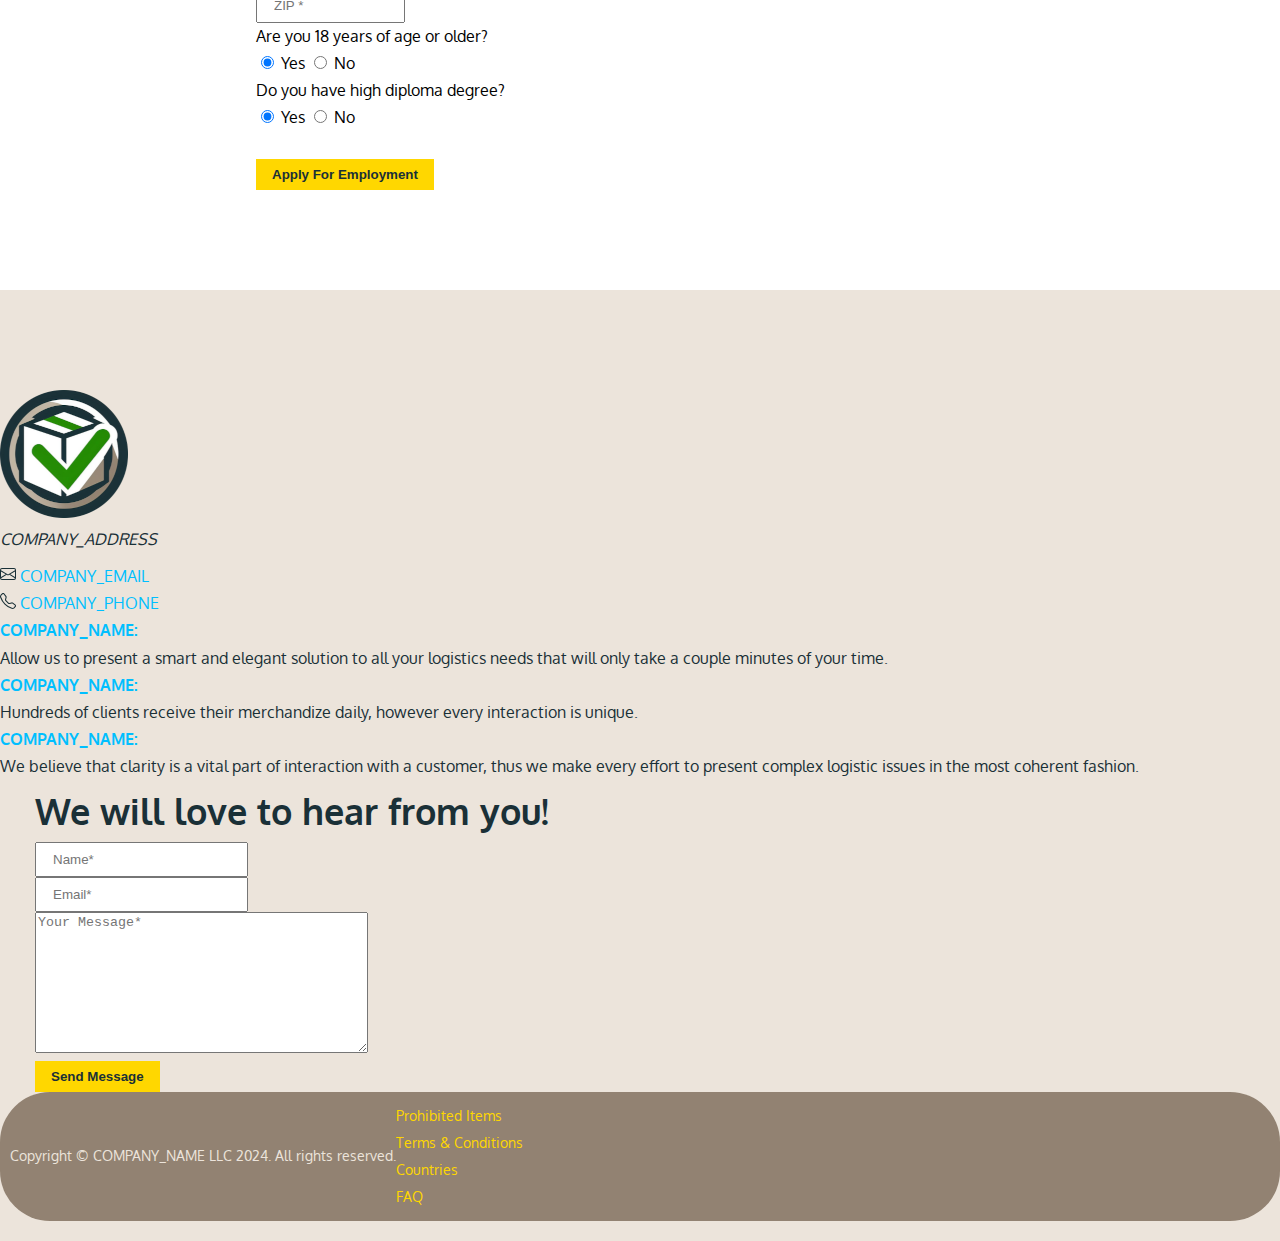
<file: work-with-us.html>
<!DOCTYPE html>
<html>

<head>
    <meta charset="utf-8" />
    <meta name="viewport" content="width=device-width, initial-scale=1.0" />
    <title>Work With Us - COMPANY_NAME</title>
    <link href="https://cdn.jsdelivr.net/npm/bootstrap@5.2.3/dist/css/bootstrap.min.css" rel="stylesheet"
        integrity="sha384-rbsA2VBKQhggwzxH7pPCaAqO46MgnOM80zW1RWuH61DGLwZJEdK2Kadq2F9CUG65" crossorigin="anonymous">
    <link rel="preconnect" href="https://fonts.googleapis.com">
    <link rel="preconnect" href="https://fonts.gstatic.com" crossorigin>
    <link href="https://fonts.googleapis.com/css2?family=Oxygen:wght@300;400;700&display=swap" rel="stylesheet">
    <link rel="stylesheet" href="./assets/css/style.css">
</head>

<body>
    <nav class="navbar fixed-top navbar-expand-lg">
        <div class="container">
            <a class="navbar-brand" href="/">
                <img src="./assets/img/128.png" alt="">
            </a>
            <button class="navbar-toggler" type="button" data-bs-toggle="collapse"
                data-bs-target="#navbarSupportedContent" aria-controls="navbarSupportedContent" aria-expanded="false"
                aria-label="Toggle navigation">
                <span class="navbar-toggler-icon"></span>
            </button>
            <div class="collapse navbar-collapse" id="navbarSupportedContent">
                <ul class="navbar-nav me-auto mb-2 mb-lg-0">
                    <li class="nav-item">
                        <a class="hover-up nav-link" aria-current="page" href="/">Home</a>
                    </li>
                    <li class="nav-item">
                        <a class="hover-up nav-link" href="./about.html">About Us</a>
                    </li>
                    <li class="nav-item">
                        <a class="hover-up nav-link" href="./services.html">Services</a>
                    </li>
                    <li class="nav-item">
                        <a class="hover-up nav-link active" href="">Work With Us</a>
                    </li>
                    <li class="nav-item">
                        <a class="hover-up nav-link" href="./our-clients.html">Our Clients</a></a>
                    </li>
                </ul>
            </div>
        </div>
    </nav>
    <main>
        <section>
            <div class="container-fluid banner sub-page page-work">
                <div class="wrap">
                    <div class="banner-text">
                        <h1>Work with <span>Us</span></h1>
                    </div>
                </div>
            </div>
        </section>
        <section class="solutions">
            <div class="container">
                <div class="container-768">
                    <h2 class="mb-5 text-center">Application for Employment</h2>
                    <form method="post" id="work_form" enctype="multipart/form-data" name="application_form">
                        <div class="row mb-3">
                            <select class="form-control form-control-lg" name="position">
                                <option>Storeroom Manager</option>
                                <option>Call Support</option>
                                <option>Customer Representative</option>
                            </select>
                        </div>
                        <div class="row mb-3">
                            <input class="form-control form-control-lg" type="text" name="first_name" id="first_name"
                                required="" value="" size="12" placeholder="First Name *">
                        </div>
                        <div class="row mb-3">
                            <input class="form-control form-control-lg" type="text" name="middle_name" value=""
                                size="12" placeholder="Middle Name">
                        </div>
                        <div class="row mb-3">
                            <input class="form-control form-control-lg" type="text" name="last_name" required=""
                                value="" size="12" placeholder="Last Name *">
                        </div>
                        <div class="row mb-3">
                            <input class="form-control form-control-lg" type="email" name="email" required="" value=""
                                size="12" placeholder="Email *">
                        </div>
                        <br>
                        <div class="row mb-3">
                            <select class="form-control form-control-lg" name="gender">
                                <option>Male</option>
                                <option>Female</option>
                            </select>
                        </div>
                        <div class="row mb-3">
                            <input type="password" name="clear_password" required="" value=""
                                class="form-control form-control-lg" placeholder="Password *">
                        </div>
                        <div class="row mb-3">
                            <label for='resume' class="col-12 col-form-label">Upload Resume</label>
                            <input class="form-control form-control-lg" type="file" name="resume" value="">
                        </div>

                        <div class="row mb-3">
                            <input type="text" name="home_phone" value="" class="form-control form-control-lg" size="12"
                                placeholder="Home Phone">
                        </div>
                        <div class="row mb-3">
                            <input type="text" name="work_phone" required="" value=""
                                class="form-control form-control-lg" size="12" placeholder="Cell Phone *">
                        </div>
                        <div class="row mb-3">
                            <select class="form-control form-control-lg" required name="country">
                                <option>Country*</option>
                                <option value="AF">Afghanistan</option>
                                <option value="AX">Åland Islands</option>
                                <option value="AL">Albania</option>
                                <option value="DZ">Algeria</option>
                                <option value="AS">American Samoa</option>
                                <option value="AD">Andorra</option>
                                <option value="AO">Angola</option>
                                <option value="AI">Anguilla</option>
                                <option value="AQ">Antarctica</option>
                                <option value="AG">Antigua and Barbuda</option>
                                <option value="AR">Argentina</option>
                                <option value="AM">Armenia</option>
                                <option value="AW">Aruba</option>
                                <option value="AC">Ascension Island</option>
                                <option value="AU">Australia</option>
                                <option value="AT">Austria</option>
                                <option value="AZ">Azerbaijan</option>
                                <option value="BS">Bahamas</option>
                                <option value="BH">Bahrain</option>
                                <option value="BD">Bangladesh</option>
                                <option value="BB">Barbados</option>
                                <option value="BY">Belarus</option>
                                <option value="BE">Belgium</option>
                                <option value="BZ">Belize</option>
                                <option value="BJ">Benin</option>
                                <option value="BM">Bermuda</option>
                                <option value="BT">Bhutan</option>
                                <option value="BO">Bolivia</option>
                                <option value="BQ">Bonaire</option>
                                <option value="BA">Bosnia and Herzegovina</option>
                                <option value="BW">Botswana</option>
                                <option value="BV">Bouvet Island</option>
                                <option value="BR">Brazil</option>
                                <option value="IO">British Indian Ocean Territory</option>
                                <option value="BN">Brunei</option>
                                <option value="BG">Bulgaria</option>
                                <option value="BF">Burkina Faso</option>
                                <option value="BI">Burundi</option>
                                <option value="CV">Cabo Verde</option>
                                <option value="KH">Cambodia</option>
                                <option value="CM">Cameroon</option>
                                <option value="CA">Canada</option>
                                <option value="KY">Cayman Islands</option>
                                <option value="CF">Central African Republic</option>
                                <option value="TD">Chad</option>
                                <option value="CL">Chile</option>
                                <option value="CN">China</option>
                                <option value="CX">Christmas Island</option>
                                <option value="CC">Cocos (Keeling) Islands</option>
                                <option value="CO">Colombia</option>
                                <option value="KM">Comoros</option>
                                <option value="CG">Congo</option>
                                <option value="CD">Congo (DRC)</option>
                                <option value="CK">Cook Islands</option>
                                <option value="CR">Costa Rica</option>
                                <option value="HR">Croatia</option>
                                <option value="CU">Cuba</option>
                                <option value="CW">Curaçao</option>
                                <option value="CY">Cyprus</option>
                                <option value="CZ">Czech Republic</option>
                                <option value="DK">Denmark</option>
                                <option value="DJ">Djibouti</option>
                                <option value="DM">Dominica</option>
                                <option value="DO">Dominican Republic</option>
                                <option value="EC">Ecuador</option>
                                <option value="EG">Egypt</option>
                                <option value="SV">El Salvador</option>
                                <option value="GQ">Equatorial Guinea</option>
                                <option value="ER">Eritrea</option>
                                <option value="EE">Estonia</option>
                                <option value="ET">Ethiopia</option>
                                <option value="FK">Falkland Islands</option>
                                <option value="FO">Faroe Islands</option>
                                <option value="FJ">Fiji Islands</option>
                                <option value="FI">Finland</option>
                                <option value="FR">France</option>
                                <option value="GF">French Guiana</option>
                                <option value="PF">French Polynesia</option>
                                <option value="TF">French Southern and Antarctic Lands</option>
                                <option value="GA">Gabon</option>
                                <option value="GM">Gambia, The</option>
                                <option value="GE">Georgia</option>
                                <option value="DE">Germany</option>
                                <option value="GH">Ghana</option>
                                <option value="GI">Gibraltar</option>
                                <option value="GR">Greece</option>
                                <option value="GL">Greenland</option>
                                <option value="GD">Grenada</option>
                                <option value="GP">Guadeloupe</option>
                                <option value="GU">Guam</option>
                                <option value="GT">Guatemala</option>
                                <option value="GG">Guernsey</option>
                                <option value="GN">Guinea</option>
                                <option value="GW">Guinea-Bissau</option>
                                <option value="GY">Guyana</option>
                                <option value="HT">Haiti</option>
                                <option value="HM">Heard Island and McDonald Islands</option>
                                <option value="VA">Holy See (Vatican City)</option>
                                <option value="HN">Honduras</option>
                                <option value="HK">Hong Kong SAR</option>
                                <option value="HU">Hungary</option>
                                <option value="IS">Iceland</option>
                                <option value="IN">India</option>
                                <option value="ID">Indonesia</option>
                                <option value="IR">Iran</option>
                                <option value="IQ">Iraq</option>
                                <option value="IE">Ireland</option>
                                <option value="IM">Isle of Man</option>
                                <option value="IL">Israel</option>
                                <option value="IT">Italy</option>
                                <option value="JM">Jamaica</option>
                                <option value="SJ">Jan Mayen</option>
                                <option value="JP">Japan</option>
                                <option value="JE">Jersey</option>
                                <option value="JO">Jordan</option>
                                <option value="KZ">Kazakhstan</option>
                                <option value="KE">Kenya</option>
                                <option value="KI">Kiribati</option>
                                <option value="KR">Korea</option>
                                <option value="XK">Kosovo</option>
                                <option value="KW">Kuwait</option>
                                <option value="KG">Kyrgyzstan</option>
                                <option value="LA">Laos</option>
                                <option value="LV">Latvia</option>
                                <option value="LB">Lebanon</option>
                                <option value="LS">Lesotho</option>
                                <option value="LR">Liberia</option>
                                <option value="LY">Libya</option>
                                <option value="LI">Liechtenstein</option>
                                <option value="LT">Lithuania</option>
                                <option value="LU">Luxembourg</option>
                                <option value="MO">Macao SAR</option>
                                <option value="MK">Macedonia, Former Yugoslav Republic of</option>
                                <option value="MG">Madagascar</option>
                                <option value="MW">Malawi</option>
                                <option value="MY">Malaysia</option>
                                <option value="MV">Maldives</option>
                                <option value="ML">Mali</option>
                                <option value="MT">Malta</option>
                                <option value="MH">Marshall Islands</option>
                                <option value="MQ">Martinique</option>
                                <option value="MR">Mauritania</option>
                                <option value="MU">Mauritius</option>
                                <option value="YT">Mayotte</option>
                                <option value="MX">Mexico</option>
                                <option value="FM">Micronesia</option>
                                <option value="MD">Moldova</option>
                                <option value="MC">Monaco</option>
                                <option value="MN">Mongolia</option>
                                <option value="ME">Montenegro</option>
                                <option value="MS">Montserrat</option>
                                <option value="MA">Morocco</option>
                                <option value="MZ">Mozambique</option>
                                <option value="MM">Myanmar</option>
                                <option value="NA">Namibia</option>
                                <option value="NR">Nauru</option>
                                <option value="NP">Nepal</option>
                                <option value="NL">Netherlands</option>
                                <option value="AN">Netherlands Antilles (Former)</option>
                                <option value="NC">New Caledonia</option>
                                <option value="NZ">New Zealand</option>
                                <option value="NI">Nicaragua</option>
                                <option value="NE">Niger</option>
                                <option value="NG">Nigeria</option>
                                <option value="NU">Niue</option>
                                <option value="NF">Norfolk Island</option>
                                <option value="KP">North Korea</option>
                                <option value="MP">Northern Mariana Islands</option>
                                <option value="NO">Norway</option>
                                <option value="OM">Oman</option>
                                <option value="PK">Pakistan</option>
                                <option value="PW">Palau</option>
                                <option value="PS">Palestinian Authority</option>
                                <option value="PA">Panama</option>
                                <option value="PG">Papua New Guinea</option>
                                <option value="PY">Paraguay</option>
                                <option value="PE">Peru</option>
                                <option value="PH">Philippines</option>
                                <option value="PN">Pitcairn Islands</option>
                                <option value="PL">Poland</option>
                                <option value="PT">Portugal</option>
                                <option value="PR">Puerto Rico</option>
                                <option value="QA">Qatar</option>
                                <option value="CI">Republic of Côte d'Ivoire</option>
                                <option value="RE">Reunion</option>
                                <option value="RO">Romania</option>
                                <option value="RU">Russia</option>
                                <option value="RW">Rwanda</option>
                                <option value="XS">Saba</option>
                                <option value="SH">Saint Helena, Ascension and Tristan da Cunha</option>
                                <option value="WS">Samoa</option>
                                <option value="SM">San Marino</option>
                                <option value="ST">São Tomé and Príncipe</option>
                                <option value="SA">Saudi Arabia</option>
                                <option value="SN">Senegal</option>
                                <option value="RS">Serbia</option>
                                <option value="YU">Serbia, Montenegro</option>
                                <option value="SC">Seychelles</option>
                                <option value="SL">Sierra Leone</option>
                                <option value="SG">Singapore</option>
                                <option value="XE">Sint Eustatius</option>
                                <option value="SX">Sint Maarten</option>
                                <option value="SK">Slovakia</option>
                                <option value="SI">Slovenia</option>
                                <option value="SB">Solomon Islands</option>
                                <option value="SO">Somalia</option>
                                <option value="ZA">South Africa</option>
                                <option value="GS">South Georgia and the South Sandwich Islands</option>
                                <option value="ES">Spain</option>
                                <option value="LK">Sri Lanka</option>
                                <option value="BL">St. Barthélemy</option>
                                <option value="KN">St. Kitts and Nevis</option>
                                <option value="LC">St. Lucia</option>
                                <option value="MF">St. Martin</option>
                                <option value="PM">St. Pierre and Miquelon</option>
                                <option value="VC">St. Vincent and the Grenadines</option>
                                <option value="SD">Sudan</option>
                                <option value="SR">Suriname</option>
                                <option value="SZ">Swaziland</option>
                                <option value="SE">Sweden</option>
                                <option value="CH">Switzerland</option>
                                <option value="SY">Syria</option>
                                <option value="TW">Taiwan</option>
                                <option value="TJ">Tajikistan</option>
                                <option value="TZ">Tanzania</option>
                                <option value="TH">Thailand</option>
                                <option value="TL">Timor-Leste</option>
                                <option value="TP">Timor-Leste (East Timor)</option>
                                <option value="TG">Togo</option>
                                <option value="TK">Tokelau</option>
                                <option value="TO">Tonga</option>
                                <option value="TT">Trinidad and Tobago</option>
                                <option value="TA">Tristan da Cunha</option>
                                <option value="TN">Tunisia</option>
                                <option value="TR">Turkey</option>
                                <option value="TM">Turkmenistan</option>
                                <option value="TC">Turks and Caicos Islands</option>
                                <option value="TV">Tuvalu</option>
                                <option value="UG">Uganda</option>
                                <option value="UA">Ukraine</option>
                                <option value="AE">United Arab Emirates</option>
                                <option value="UK">United Kingdom</option>
                                <option value="US" selected="true">United States</option>
                                <option value="UM">United States Minor Outlying Islands</option>
                                <option value="UY">Uruguay</option>
                                <option value="UZ">Uzbekistan</option>
                                <option value="VU">Vanuatu</option>
                                <option value="VE">Venezuela</option>
                                <option value="VN">Vietnam</option>
                                <option value="VG">Virgin Islands, British</option>
                                <option value="VI">Virgin Islands, U.S.</option>
                                <option value="WF">Wallis and Futuna</option>
                                <option value="YE">Yemen</option>
                                <option value="ZM">Zambia</option>
                                <option value="ZW">Zimbabwe</option>

                            </select>
                        </div>
                        <div class="row mb-3">
                            <input type="text" class="form-control form-control-lg" name="address" required="" value=""
                                size="12" placeholder="Address *">
                        </div>
                        <div class="row mb-3">
                            <input type="text" name="address2" value="" class="form-control form-control-lg" size="12"
                                placeholder="Unit Number (optional)">
                        </div>
                        <div class="row mb-3">
                            <input type="text" name="city" required="" value="" class="form-control form-control-lg"
                                size="12" placeholder="City *">
                        </div>
                        <div class="row mb-3">
                            <select class="form-control form-control-lg" name="state" required="">
                                <option value="">Please select state</option>
                                <option value="AL">Alabama</option>
                                <option value="AK">Alaska</option>
                                <option value="AZ">Arizona</option>
                                <option value="AR">Arkansas</option>
                                <option value="CA">California</option>
                                <option value="CO">Colorado</option>
                                <option value="CT">Connecticut</option>
                                <option value="DE">Delaware</option>
                                <option value="DC">District of Columbia</option>
                                <option value="FL">Florida</option>
                                <option value="GA">Georgia</option>
                                <option value="HI">Hawaii</option>
                                <option value="ID">Idaho</option>
                                <option value="IL">Illinois</option>
                                <option value="IN">Indiana</option>
                                <option value="IA">Iowa</option>
                                <option value="KS">Kansas</option>
                                <option value="KY">Kentucky</option>
                                <option value="LA">Louisiana</option>
                                <option value="ME">Maine</option>
                                <option value="MD">Maryland</option>
                                <option value="MA">Massachusetts</option>
                                <option value="MI">Michigan</option>
                                <option value="MN">Minnesota</option>
                                <option value="MS">Mississippi</option>
                                <option value="MO">Missouri</option>
                                <option value="MT">Montana</option>
                                <option value="NE">Nebraska</option>
                                <option value="NV">Nevada</option>
                                <option value="NH">New Hampshire</option>
                                <option value="NJ">New Jersey</option>
                                <option value="NM">New Mexico</option>
                                <option value="NY">New York</option>
                                <option value="NC">North Carolina</option>
                                <option value="ND">North Dakota</option>
                                <option value="OH">Ohio</option>
                                <option value="OK">Oklahoma</option>
                                <option value="OR">Oregon</option>
                                <option value="PA">Pennsylvania</option>
                                <option value="RI">Rhode Island</option>
                                <option value="SC">South Carolina</option>
                                <option value="SD">South Dakota</option>
                                <option value="TN">Tennessee</option>
                                <option value="TX">Texas</option>
                                <option value="UT">Utah</option>
                                <option value="VT">Vermont</option>
                                <option value="VA">Virginia</option>
                                <option value="WA">Washington</option>
                                <option value="WV">West Virginia</option>
                                <option value="WI">Wisconsin</option>
                                <option value="WY">Wyoming</option>
                            </select>
                        </div>
                        <div class="row mb-3">
                            <input type="text" class="form-control form-control-lg" name="zip" required="" value=""
                                size="12" placeholder="ZIP *">
                        </div>
                        <div class="row mb-3">
                            <label class="col-form-label col-12">Are you 18 years of age or
                                older?</label>
                        </div>
                        <div class="row mb-3">
                            <input type="radio" class="form-check-input" autocomplete="off" name="eighteen"
                                id="eighteen-0" checked="checked" value="Yes">
                            <label class="form-check-label w-auto" for="eighteen">
                                Yes
                            </label>
                            <input type="radio" class="form-check-input" autocomplete="off" name="eighteen"
                                id="eighteen-1" value="No">
                            <label class="form-check-label w-auto" for="eighteen">
                                No
                            </label>

                        </div>
                        <div class="row mb-3">
                            <label class="col-form-label col-12">Do you have high diploma
                                degree?</label>
                        </div>
                        <div class="row mb-3">
                            <input type="radio" class="form-check-input" autocomplete="off" name="hign_school"
                                id="hign_school-0" checked="checked" value="Yes">
                            <label class="form-check-label w-auto" for="hign_school">
                                Yes
                            </label>
                            <input type="radio" class="form-check-input" autocomplete="off" name="hign_school"
                                id="hign_school-1" value="No">
                            <label class="form-check-label w-auto" for="hign_school">
                                No
                            </label>
                        </div>
                        <br>
                        <input class="btn hover-up btn-primary" type="submit" value="Apply For Employment"
                            id="sbmt_button">
                    </form>
                </div>
            </div>
        </section>




    </main>
    <footer id="footer">
        <div class="container">
            <div class="row pb-5">
                <div class="col-3">
                    <a href="index.html">
                        <img src="./assets/img/128.png" alt="logo">
                    </a>
                    <div class="contact">
                        <address>
                            <p>COMPANY_ADDRESS</p>
                        </address>
                        <ul class="info">
                            <li>
                                <p class="email">
                                    <svg xmlns="http://www.w3.org/2000/svg" width="16" height="16" fill="currentColor"
                                        class="bi bi-envelope" viewBox="0 0 16 16">
                                        <path
                                            d="M0 4a2 2 0 0 1 2-2h12a2 2 0 0 1 2 2v8a2 2 0 0 1-2 2H2a2 2 0 0 1-2-2zm2-1a1 1 0 0 0-1 1v.217l7 4.2 7-4.2V4a1 1 0 0 0-1-1zm13 2.383-4.708 2.825L15 11.105zm-.034 6.876-5.64-3.471L8 9.583l-1.326-.795-5.64 3.47A1 1 0 0 0 2 13h12a1 1 0 0 0 .966-.741M1 11.105l4.708-2.897L1 5.383z" />
                                    </svg>
                                    <a href="mailto:COMPANY_EMAIL">COMPANY_EMAIL</a>
                                </p>
                            </li>
                            <li>
                                <p class="tel">
                                    <svg xmlns="http://www.w3.org/2000/svg" width="16" height="16" fill="currentColor"
                                        class="bi bi-telephone" viewBox="0 0 16 16">
                                        <path
                                            d="M3.654 1.328a.678.678 0 0 0-1.015-.063L1.605 2.3c-.483.484-.661 1.169-.45 1.77a17.6 17.6 0 0 0 4.168 6.608 17.6 17.6 0 0 0 6.608 4.168c.601.211 1.286.033 1.77-.45l1.034-1.034a.678.678 0 0 0-.063-1.015l-2.307-1.794a.68.68 0 0 0-.58-.122l-2.19.547a1.75 1.75 0 0 1-1.657-.459L5.482 8.062a1.75 1.75 0 0 1-.46-1.657l.548-2.19a.68.68 0 0 0-.122-.58zM1.884.511a1.745 1.745 0 0 1 2.612.163L6.29 2.98c.329.423.445.974.315 1.494l-.547 2.19a.68.68 0 0 0 .178.643l2.457 2.457a.68.68 0 0 0 .644.178l2.189-.547a1.75 1.75 0 0 1 1.494.315l2.306 1.794c.829.645.905 1.87.163 2.611l-1.034 1.034c-.74.74-1.846 1.065-2.877.702a18.6 18.6 0 0 1-7.01-4.42 18.6 18.6 0 0 1-4.42-7.009c-.362-1.03-.037-2.137.703-2.877z" />
                                    </svg>
                                    <a href="tel:+16066204290">COMPANY_PHONE</a>
                                </p>
                            </li>
                        </ul>
                    </div>
                </div>
                <div class="col-3">
                    <ul class="testimonial mt-5">
                        <li>
                            <p>
                                <a href="#"><b>COMPANY_NAME:</b><br></a>
                                <span>
                                    Allow us to present a smart and elegant solution to
                                    all your logistics needs that will only take a
                                    couple minutes of your time.
                                </span>
                            </p>
                        </li>
                        <li>
                            <p>
                                <a href="#"><b>COMPANY_NAME:</b><br></a>
                                <span>
                                    Hundreds of clients receive their merchandize
                                    daily, however every interaction is unique.
                                </span>
                            </p>
                        </li>
                        <li>
                            <p>
                                <a href="#"><b>COMPANY_NAME:</b><br></a>
                                <span>
                                    We believe that clarity is a vital part of
                                    interaction with a customer, thus we make every
                                    effort to present complex logistic issues in the
                                    most coherent fashion.
                                </span>
                            </p>
                        </li>
                    </ul>
                </div>
                <div class="col-6">
                    <div class="form-container">
                        <form id="contact_us_form" enctype="multipart/form-data">
                            <h3 class="mb-3">We will love to hear from you!</h3>
                            <div class="mb-3">
                                <div class="row g-2">
                                    <div class="col-md">
                                        <input type="text" name="name" required class="form-control"
                                            placeholder="Name*" />
                                    </div>
                                    <div class="col-md">
                                        <input type="email" required name="contact-email" class="form-control"
                                            placeholder="Email*" />
                                    </div>
                                </div>
                            </div>
                            <div class="mb-3">
                                <textarea name="message" required class="form-control" rows="9" cols="39"
                                    placeholder="Your Message*"></textarea>
                            </div>
                            <div class="mb-3">
                                <input id="submit" class="hover-up btn btn-primary mb-3" type="submit"
                                    value="Send Message" />
                            </div>
                        </form>
                    </div>
                </div>
            </div>
            <div class="row bottom mt-5">
                <div class="copyright col-6">
                    <span class="copyright">Copyright &copy; COMPANY_NAME LLC 2024. All rights reserved.</span>
                </div>
                <ul class="sub-nav col-6 d-flex gap-5 justify-content-end">
                    <li><a href="./prohibited.html">Prohibited Items</a></li>
                    <li><a href="./terms.html">Terms & Conditions</a></li>
                    <li><a href="./countries.html">Countries</a></li>
                    <li><a href="./faq.html">FAQ</a></li>
                </ul>
            </div>
        </div>
    </footer>
    </div>
    <script src="https://cdn.jsdelivr.net/npm/bootstrap@5.2.3/dist/js/bootstrap.bundle.min.js"
        integrity="sha384-kenU1KFdBIe4zVF0s0G1M5b4hcpxyD9F7jL+jjXkk+Q2h455rYXK/7HAuoJl+0I4"
        crossorigin="anonymous"></script>
    <script src="https://cdn.jsdelivr.net/npm/jquery@3.7.1/dist/jquery.min.js"></script>
    <script src="./assets/js/script.js"></script>
</body>

</html>
</file>
<file: assets/css/style.css>
:root {
    --primary-color: #258c05;
    --secondary-color: #928272;
    --text-color: #1a3037;
    --button-color: #ffd700;
    --button-hover: #00bfff;
    --bg-color: #ece4db;
    --box-shadow: 0 0 3px 3px rgba(0, 0, 0, 0.01);
}

.nav-pills .nav-link {
    color: var(--button-hover);
}

.hover-up {
    position: relative;
    bottom: 0;
    transition: all 600ms;
}

.hover-up:hover {
    bottom: 8px;
}

.nav-pills .nav-link.active {
    background-color: var(--button-color);
    border: none;
    font-weight: 700;
    color: var(--text-color);
}

.btn-primary {
    background-color: var(--button-color);
    border: none;
    color: var(--text-color);
    font-weight: 700;
    padding: 8px 16px;

    &:hover {
        background-color: var(--button-hover);
    }
}

input {
    padding: 8px 16px;
}

li {
    list-style: none;
}

html,
body,
div,
span,
applet,
object,
iframe,
h1,
h2,
h3,
h4,
h5,
h6,
p,
blockquote,
pre,
a,
abbr,
acronym,
address,
big,
cite,
code,
del,
dfn,
em,
img,
ins,
kbd,
q,
s,
samp,
small,
strike,
strong,
sub,
sup,
tt,
var,
b,
u,
i,
center,
dl,
dt,
dd,
ol,
ul,
li,
fieldset,
form,
label,
legend,
table,
caption,
tbody,
tfoot,
thead,
tr,
th,
td,
article,
aside,
canvas,
details,
embed,
figure,
figcaption,
footer,
header,
hgroup,
menu,
nav,
output,
ruby,
section,
summary,
time,
mark,
audio,
video {
    margin: 0;
    padding: 0;
    border: 0;
    vertical-align: baseline;
}

body {
    box-sizing: border-box;
    font-family: 'Oxygen', sans-serif;
    overflow-x: 0 !important;
    line-height: 1.7 !important;

    & h1 {

        & span {
            color: var(--button-color)
        }
    }

    & h2 {
        font-size: 48px;
        color: var(--primary-color);
    }

    & h3 {
        font-size: 36px;
        color: var(--text-color);
    }

    & h4 {
        font-size: 24px;
        color: var(--text-color);
    }

    & p,
    span {
        color: var(--text-color);
    }

    & a {
        color: var(--button-hover);
        text-decoration: none;

        & :hover {
            color: var(--button-color);
        }
    }
}

h1,
h2,
h3,
h4,
h5,
h6 {

    font-weight: 700;
}

nav {
    background-color: #ffffffef;
    box-shadow: var(--box-shadow);

    & .navbar-nav {
        justify-content: end;
        margin-left: auto !important;
        margin-right: 0 !important;
        gap: 30px;

        & .nav-link {
            color: var(--text-color);

            &.active {
                color: var(--primary-color);
                font-weight: 700;
            }

            &:hover {
                color: var(--primary-color);
            }
        }
    }

    & .navbar-brand {
        padding: 0 !important;
        margin: 0;
        display: flex;

        & img {
            width: 90px;
        }
    }
}

main {

    &.sub-page {
        height: 60vh;
    }

    & .brown {
        background-color: var(--bg-color);
    }

    & .about {
        .container-1024 {
            max-width: 1024px;
            margin: 0 auto;
            padding: 100px 0;

            & .col-5 {
                display: flex;
                flex-direction: column;
                justify-content: center;
            }
        }

        & .img-col {
            display: flex;

            & img {
                width: 500px;
                height: 500px;
                object-fit: cover;
                border-radius: 50%;
                box-shadow: var(--box-shadow);
            }
        }
    }

    & .solutions {

        & .container {

            & .img img {
                width: 400px;
                height: 400px;
                object-fit: cover;
                border-radius: 50%;
                margin: 20px 0;
                box-shadow: var(--box-shadow);
            }

            h4 {
                text-align: center;
            }
        }
    }

    & .container {
        padding: 100px 0;

        & .wrap {
            max-width: 512px;
            margin: 0 auto;
        }

        & .carousel {
            padding: 0 150px 70px 150px;
        }
    }

}


.banner::before {
    content: "";
    position: absolute;
    top: 0;
    left: 0;
    width: 100%;
    height: 100%;
    background-color: rgba(0, 0, 0, 0.6);
    z-index: 1;

}

.banner {
    position: relative;
    min-height: 100vh;
    display: flex;
    justify-content: center;
    align-items: center;
    background-image: url('../img/AdobeStock_188341948-edited-scaled.webp');
    background-repeat: no-repeat;
    background-position: center;
    background-size: cover;
    filter: blur(0);
    transition: filter 0.5s ease;

    & .wrap {
        height: 100%;

        & h1 {
            color: #fff;
            position: relative;
            z-index: 1;
            font-size: 96px;
            margin-top: 24px;
        }

        & .sub-header {
            color: var(--primary-color);
            position: relative;
            z-index: 1;
            font-weight: 700;
            font-size: 24px;
            margin-left: auto;
            width: 100%;
        }
    }


}

& .pricing-section {
    background-image: url('../img/automatic\ tracking-hero-mobile.png');
    background-position: center;
    background-repeat: no-repeat;
    background-size: cover;
    background-attachment: fixed;
    position: relative;

    &::before {
        content: "";
        position: absolute;
        top: 0;
        left: 0;
        width: 100%;
        height: 100%;
        background-color: rgba(0, 0, 0, 0.6);
        z-index: 1;

    }

    h2 {
        position: relative;
        z-index: 1;
    }
}

.container {

    & .price-card {
        border: none;
        background-color: #ffffffef;
        box-shadow: var(--box-shadow);
        z-index: 1;

        & .card-header {
            border: none;
            background-color: #fff;
        }
    }

    & .card-body {

        & .body-wrapper {
            display: none;
            transition: all 500ms;

            & .card-text {
                margin: 20px 0;
            }
        }

        & .active {
            display: block;
            padding: 20px;
        }
    }
}

footer {
    background-color: var(--bg-color);
    padding: 100px 0 20px;

    & .row {

        & .col-4 {
            padding: 0 30px;
        }

        & .col-3 {
            padding-right: 30px;
        }
    }

    & address {
        margin-bottom: 10px;
    }

    .bottom {
        background-color: var(--secondary-color);
        padding: 10px;
        border-radius: 50px;
        display: flex;
        align-items: center;

        & .copyright,
        a {
            font-size: 14px;
        }

        & .copyright {
            color: var(--bg-color);
        }

        & a {
            color: var(--button-color);
        }
    }

    & .form-container {
        padding-left: 35px;
    }
}

main {

    & .banner-text h5 {
        color: var(--button-color);
        position: relative;
        z-index: 1;
    }

    & .sub-page {
        min-height: 70vh;
    }

    & .page-proh {
        background-image: url('../img/WorkWave-How-to-Add-a-Delivery-Service-For-Your-Business.jpg');
    }

    & .page-about {
        background-image: url('../img/final-mile-delivery-scaled-1.jpeg');
    }

    & .page-term {
        background-image: url('../img/term.webp');
    }

    & .page-country {
        background-image: url('../img/World-Country-Map-scaled.jpg');
    }

    & .page-faq {
        background-image: url('../img/faq-schema-63b70abfc3906-sej-1280x720.webp');
    }

    & .page-services {
        background-image: url('../img/package-delivery-companies.jpg');
    }

    & .page-client {
        background-image: url('../img/delivery-banner.jpg');
    }

    & .page-work {
        background-image: url('../img/641b8b4b1782863716530053_app-for-delivery-routes-hero.webp');
    }

    & .container-768 {
        max-width: 768px;
        margin: 0 auto;

        & img {
            width: 200px;
            height: 200px;
            object-fit: cover;
            border-radius: 50%;
            box-shadow: var(--box-shadow);
        }
    }
}


@media (max-width: 769px) {
    main {
        & .about {
            & .img-col {
                & img {
                    width: 350px;
                    height: 350px;
                }
            }
        }

        & .solutions {
            & .container {
                & .img img {
                    width: 200px;
                    height: 200px;
                }
            }
        }
    }
}

.disabled {
    background: grey !important;
}

@media (max-width: 586px) {
    .banner {
        & .wrap {
            & h1 {
                font-size: 56px;
            }
        }
    }

    .about h2 {
        margin-top: 50px;
    }

    .solutions .col-sm-4 .img {
        display: flex;
        justify-content: center;
        align-items: center;
        margin: 20px 0;
    }

    footer {
        & .row {

            & .col-3,
            .col-6 {
                width: 100%;
            }

            & h3 {
                margin-top: 20px;
            }

            & .form-container {
                padding: 0;
            }
        }
    }

    main {
        & .container {
            & .carousel {
                padding: 0 20px 70px 20px;
            }
        }
    }
}
</file>
